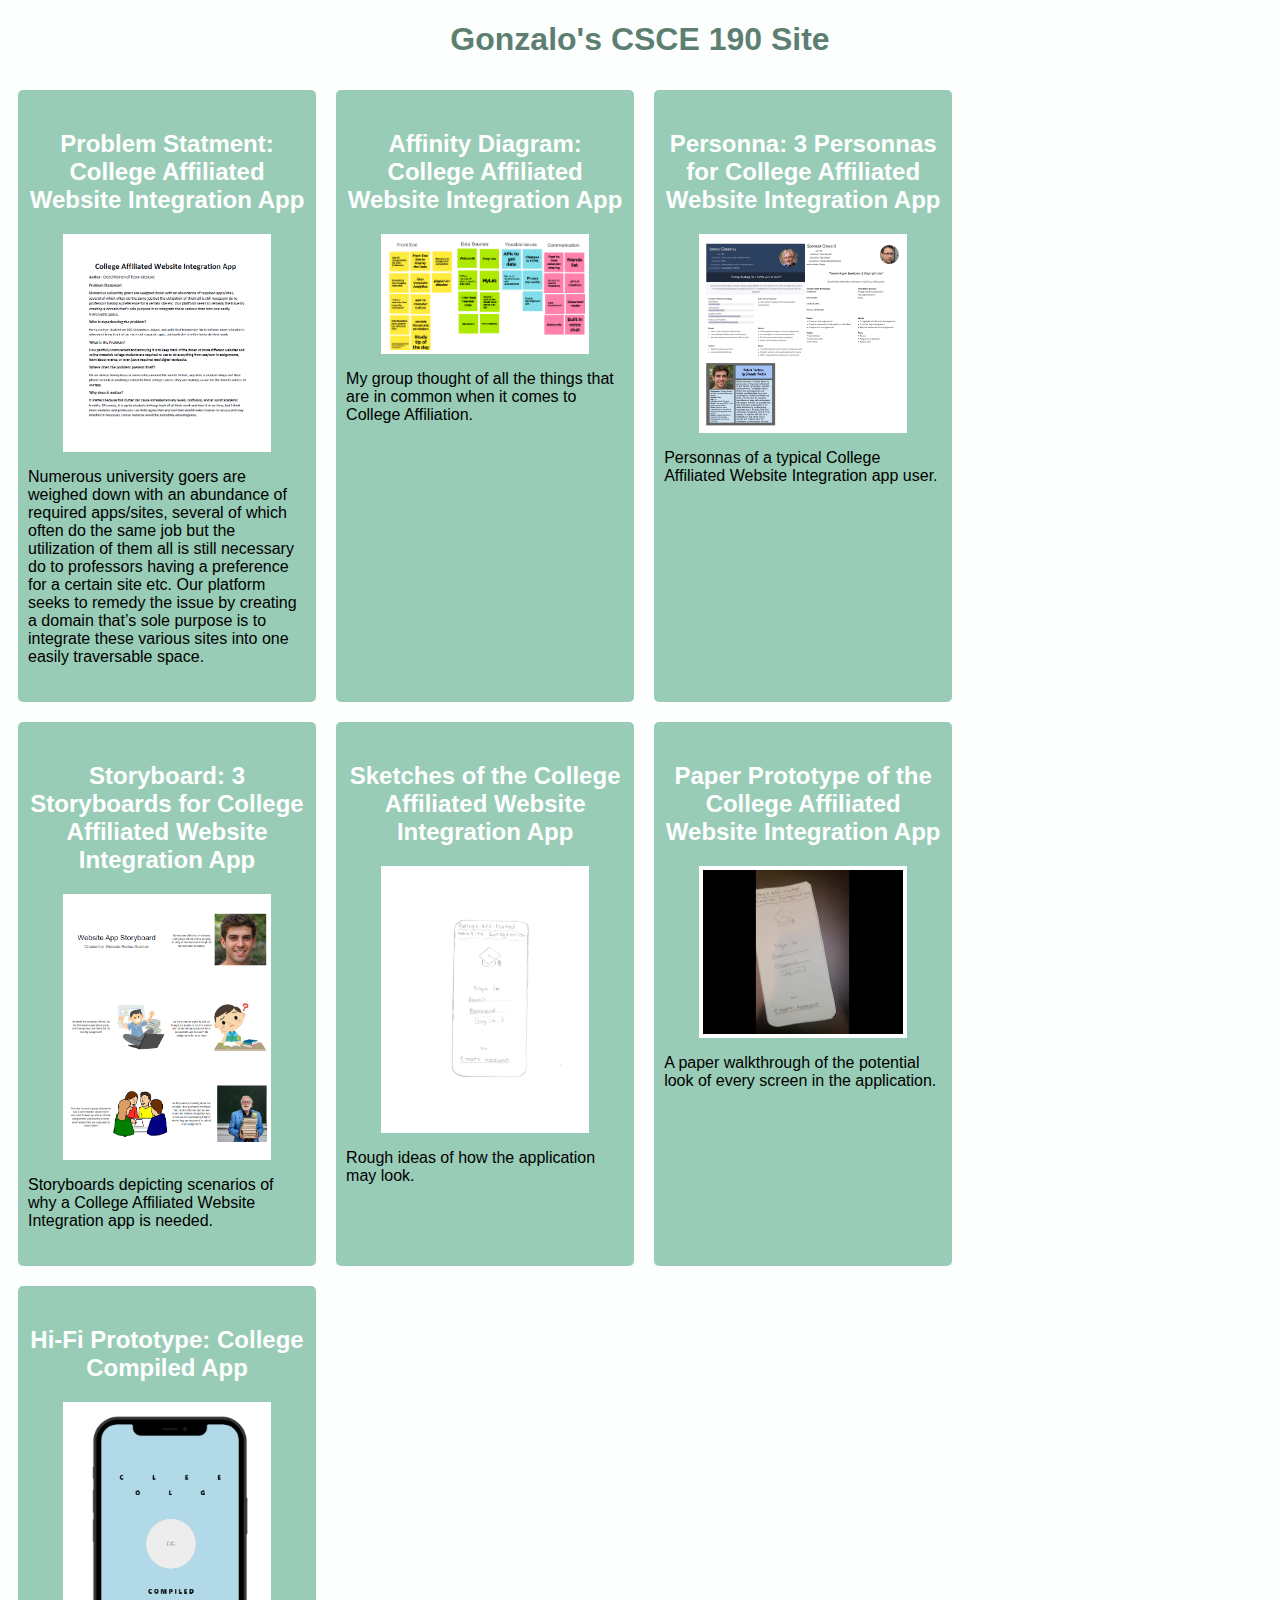
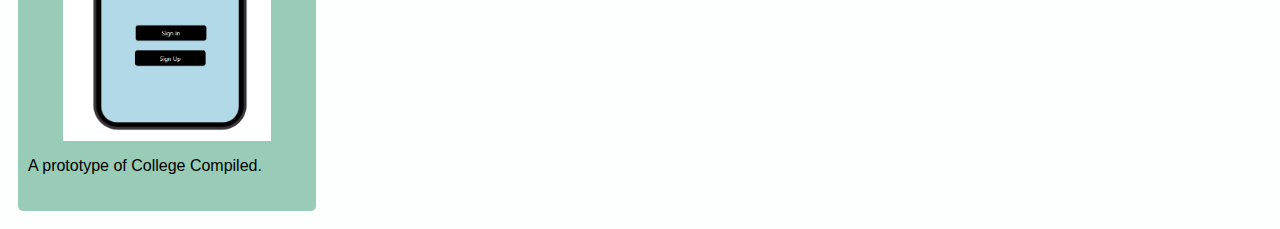
<file: index.html>
<!DOCTYPE html>
<html>
    <head>
        <title>Gonzalo Rodas-Guzman CSCE 190 Site</title>
        <link rel="stylesheet" href="styles.css">
    </head>
    <body>
        <h1>Gonzalo's CSCE 190 Site</h1>

        <div class="assignments">
            <!-- Problem Statement Assignment-->
            <section class="assignment">
                <a href="files/TeamIndesicive_ProblemStatement.pdf"><h2>Problem Statment: College Affiliated Website Integration App</h2></a>
                <a href="files/TeamIndesicive_ProblemStatement.pdf"><img src="images/problem-statement.PNG"></a>
                <p>Numerous university goers are weighed down with an abundance of required apps/sites, several of which often do the same job but the utilization of them all is still necessary do to professors having a preference for a certain site etc. Our platform seeks to remedy the issue by creating a domain that’s sole purpose is to integrate these various sites into one easily traversable space.</p>
            </section>

            <!-- Affinity Diagram Assignment-->
            <section class="assignment">
                <a href="files/affinity_diagram.pdf"><h2>Affinity Diagram: College Affiliated Website Integration App</h2></a>
                <a href="files/affinity_diagram.pdf"><img src="images/affinity_diagram.PNG"></a>
                <p>My group thought of all the things that are in common when it comes to College Affiliation.</p>
            </section>
        
            <!-- Personna Assignment-->
            <section class="assignment">
                <a href="files/personnas.pdf"><h2>Personna: 3 Personnas for College Affiliated Website Integration App</h2></a>
                <a href="files/personnas.pdf"><img src="images/personnas.png"></a>
                <p>Personnas of a typical College Affiliated Website Integration app user.</p>
            </section>

            <!-- Story Board Assignment-->
            <section class="assignment">
                <a href="files/StoryboardTeamAssignment.pdf"><h2>Storyboard: 3 Storyboards for College Affiliated Website Integration App</h2></a>
                <a href="files/StoryboardTeamAssignment.pdf"><img src="images/storyboard.png"></a>
                <p>Storyboards depicting scenarios of why a College Affiliated Website Integration app is needed.</p>
            </section>
            
            <!-- Sketch Assignment-->
            <section class="assignment">
                <a href="files/sketches.pdf"><h2>Sketches of the College Affiliated Website Integration App</h2></a>
                <a href="files/sketches.pdf"><img src="images/sketch.png"></a>
                <p>Rough ideas of how the application may look.</p>
            </section>

            <!-- Prototype Assignment-->
            <section class="assignment">
                <a href="https://www.youtube.com/watch?v=8WwiV3tWFL0"><h2>Paper Prototype of the College Affiliated Website Integration App</h2></a>
                <a href="https://www.youtube.com/watch?v=8WwiV3tWFL0"><img src="images/paper-prototype.png"></a>
                <p>A paper walkthrough of the potential look of every screen in the application.</p>
            </section>

            <!-- Hi-Fi Prototype Assignment-->
            <section class="assignment">
                <a href="files/hi-fi-prototype/preview.html"><h2>Hi-Fi Prototype: College Compiled App</h2></a>
                <a href="files/hi-fi-prototype/preview.html"><img src="images/hi-fi-prototype.png"></a>
                <p>A prototype of College Compiled.</p>
            </section>
        </div>
    </body>
</html>
</file>
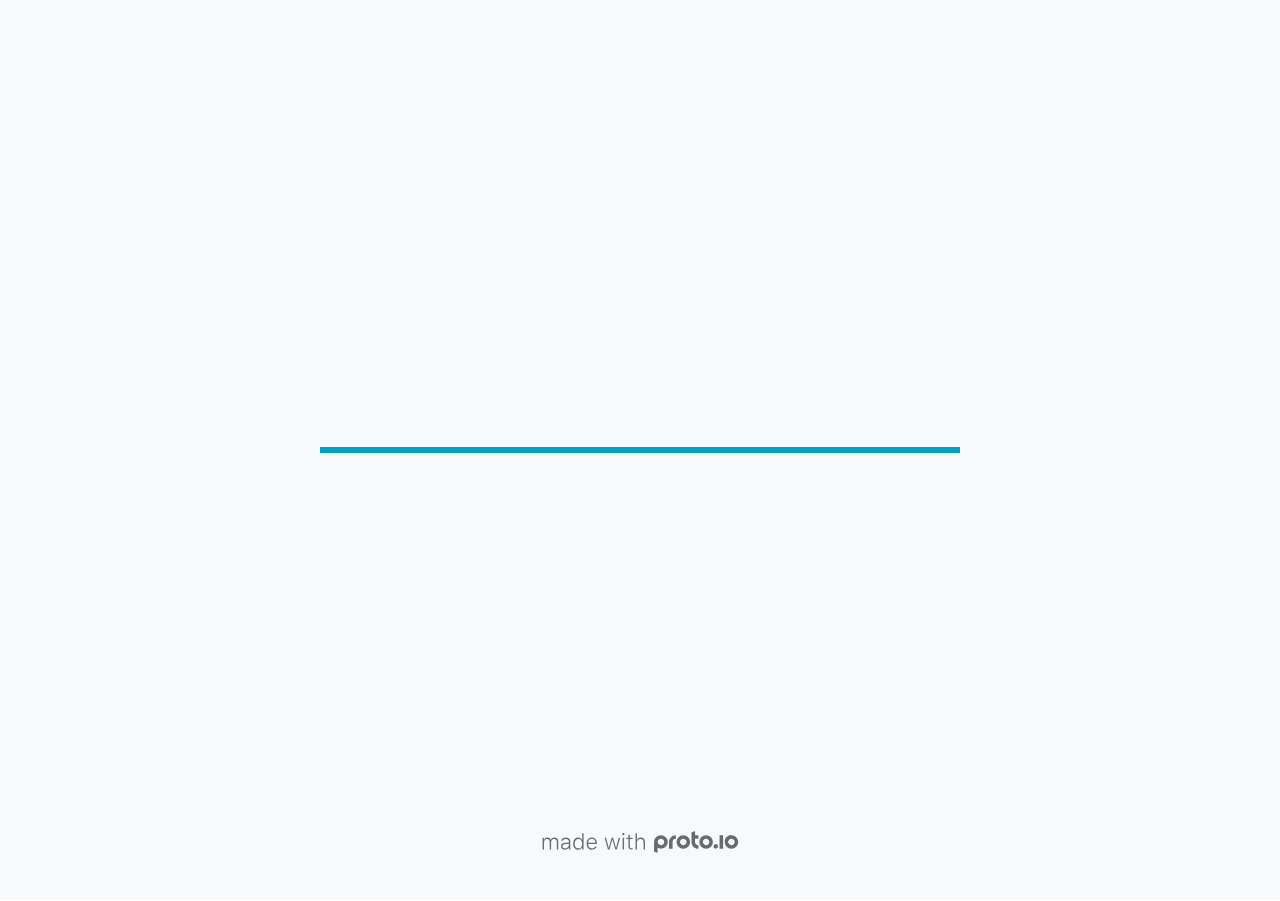
<file: files/hi-fi-prototype/src/index.html>
<!DOCTYPE HTML>
	<head>

		<meta charset="utf-8">

		<title>College Compiled - Proto.io</title>

		
			<meta name="HandheldFriendly" content="True">
			<meta name="MobileOptimized" content="390"> 

			
			
			
			<meta name="viewport" content="minimum-scale=1.00, maximum-scale=1.00, initial-scale=1.00, user-scalable=no, shrink-to-fit=no" />

			
				<meta name="apple-mobile-web-app-capable" content="yes" />
				<meta name="apple-mobile-web-app-status-bar-style" content="black-translucent" />
			

			<meta name="format-detection" content="telephone=no">


			

            
            <link rel="icon" sizes="192x192" href="./src/assets/branding/android-icon-hires.png">
            <link rel="icon" sizes="128x128" href="./src/assets/branding/android-icon.png">

            
            <link href="./src/assets/branding/apple-touch-icon-retina180.png" sizes="180x180" rel="apple-touch-icon">

            
            <link href="./src/assets/branding/apple-touch-icon-retina.png" sizes="114x114" rel="apple-touch-icon">

            
            <link href="./src/assets/branding/apple-touch-icon.png" sizes="57x57" rel="apple-touch-icon">

            
            <link href="./src/assets/branding/startup.png" media="(device-width: 320px)" rel="apple-touch-startup-image">

            
            <link href="./src/assets/branding/startup-retina.png" media="(device-width: 320px) and (device-height: 480px) and (-webkit-device-pixel-ratio: 2)" rel="apple-touch-startup-image">

            
            <link href="./src/assets/branding/startup-568.png" media="(device-width: 320px) and (device-height: 568px) and (-webkit-device-pixel-ratio: 2)" rel="apple-touch-startup-image">

            
            <link href="./src/assets/branding/startup-retina-6.png" media="(device-width: 375px) and (device-height: 667px) and (orientation: portrait) and (-webkit-device-pixel-ratio: 2)" rel="apple-touch-startup-image">

            
            <link href="./src/assets/branding/startup-retina-6plus.png" media="(device-width: 414px) and (device-height: 736px) and (orientation: portrait) and (-webkit-device-pixel-ratio: 3)" rel="apple-touch-startup-image">

            
            <link href="./src/assets/branding/startup-retina-6plus-landscape.png" media="(device-width: 414px) and (device-height: 736px) and (orientation: landscape) and (-webkit-device-pixel-ratio: 3)" rel="apple-touch-startup-image">

            
            <link href="./src/assets/branding/startup-ipad.png" media="(device-width: 768px) and (orientation: portrait)" rel="apple-touch-startup-image">

            
            <link href="./src/assets/branding/startup-ipad-landscape.png" media="(device-width: 768px) and (orientation: landscape)" rel="apple-touch-startup-image">

            
            <link href="./src/assets/branding/startup-ipad-retina.png" media="(device-width: 768px) and (orientation: portrait) and (-webkit-device-pixel-ratio: 2)" rel="apple-touch-startup-image">

            
            <link href="./src/assets/branding/startup-ipad-landscape-retina.png" media="(device-width: 768px) and (orientation: landscape) and (-webkit-device-pixel-ratio: 2)" rel="apple-touch-startup-image">

            
            <link href="./src/assets/branding/startup-ipad-pro.png" media="(device-width: 1024px) and (orientation: portrait) and (-webkit-device-pixel-ratio: 2)" rel="apple-touch-startup-image">

            
            <link href="./src/assets/branding/startup-ipad-pro-landscape.png" media="(device-width: 1024px) and (orientation: landscape) and (-webkit-device-pixel-ratio: 2)" rel="apple-touch-startup-image">

			<meta http-equiv="cleartype" content="on"> 


			 
		    <script type="text/javascript" src="./scripts/plugins/jquery/jquery.js"></script>

			
				<link rel="stylesheet" href="./stylesheets/player-export.css" />
				<script type="text/javascript" src="./scripts/player-export.js"></script>
			

			
			<script type="text/javascript" src="./libraries/common/components.js"></script> 
			<link type="text/css" rel="Stylesheet" href="./libraries/common/components.1.00.css" /> 

			
					<script type="text/javascript" src="./libraries/ios7/components.js"></script> 
					<link type="text/css" rel="Stylesheet" href="./libraries/ios7/components.1.00.css" /> 
				
					<script type="text/javascript" src="./libraries/ios9/components.js"></script> 
					<link type="text/css" rel="Stylesheet" href="./libraries/ios9/components.1.00.css" /> 
				
					<script type="text/javascript" src="./libraries/material/components.js"></script> 
					<link type="text/css" rel="Stylesheet" href="./libraries/material/components.1.00.css" /> 
				
				<script type="text/javascript" src="./data/data.js"></script> 
			

		<style>
			body { width: 390px; height: 844px; }
			.landscape, .landscape .prx-page { min-height: 390px; }
			.portrait, .portrait .prx-page { min-height: 844px; }
		</style>

		<script type="text/javascript">

			prx.ver = '6.7.7.1';
			prx.url.account = 'https://kristoverkleinen.proto.io';
			prx.url.staticassets = 'https://gal.proto.io';
			prx.url.devices = 'https://dteyv52hbg2at.cloudfront.net/devices';
			prx.url.static = 'https://dteyv52hbg2at.cloudfront.net';
			prx.url.siteurl = 'proto.io';
			prx.url.crossmsg = 'https://kristoverkleinen.proto.io';

			prx.nodejsassetsserver = {};
			prx.nodejsassetsserver.host = ".proto.io";
			prx.nodejsassetsserver.subdomainprefix = "https://a3";
			prx.nodejsassetsserver.maxsubdomains = "20";

			prx.device_library = 'ios9';
			prx.devices[prx.device] = {
				name: prx.device
				,defaultOrientation: 'portrait'
				,portrait_applies: 1 //new
				,portrait: [390,844]
				,landscape_applies: 1 //new
				,landscape: [844,390]
				,allow_orientation_change: 1 //new
				,statusbar_skin: 'default' // new
				,statusbarheightportrait: 0
				,statusbarheightlandscape: 0
				,navigationbar_skin: 'default' //new
				,navigationbarheightportrait: 0
				,navigationbarheightlandscape: 0
				,normalportrait: [390,844]
				,normallandscape: [844,390]
				,device_s3bucket: '66bd5b4d-9b18-415d-a8ee-066fc410e14c'
				,dpr: '1.00'
				,deviceType: "iphonex"
                ,showiPhoneXNotch: true
                ,hasCustomSkinNotch: false
				,appleWatchRoundedCorners: false
				,scrollType: "default"
				,initialscale: 1.00
				,targetdensitydpi: "device-dpi"
			}
			// save a copy of the device in the player state
			prx.currentPlayerStatus.projectDevice = prx.toolbox.clone(prx.devices[prx.device]);
			prx.currentPlayerStatus.targetDevice = {"ISANDROIDTABLET":0,"ISIPOD":0,"ISCHROME":0,"ISIOS":1,"ISMSIE":0,"ISMOZILLA":0,"isAndroid-Pad":0,"ISOPERA":0,"ISWEBKIT":0,"SOSVERSION":{"CBUILDVER":"","CMAJORVER":"","CMINORVER":"","CTEXT":"","IMINORVER":0,"IMAJORVER":0,"IBUILDVER":0},"ISIPAD":0,"ISMOBILE":1,"ISSAFARI":0,"ISIPHONE":1,"ISWINDOWS":0,"ISWINDOWSTOUCH":0,"ISDEVICE":1,"ISANDROID":0,"ISCUSTOM":0};
			prx.releaseChannel = 'stable';

			prx.projectsettings.id = '48bc0f96-e302-43c2-af18-a68016c2c027';
			prx.projectsettings.s3b = 'kristoverkleinen-1254851-6e927960-9b02-5c35-a3a21902afe7543b';
			prx.projectsettings.account = 'kristoverkleinen';
			prx.projectsettings.statusbar = '0'; 
			prx.projectsettings.statusbarapplies = '0';
			prx.projectsettings.navigationbar = '0';
			prx.projectsettings.navigationbarapplies = '0';
			prx.projectsettings.initialpageid = -1;
			
			
			prx.projectsettings.flashactions = 1;
			prx.projectsettings.gatrackingcode = '';

			prx.export2html = '1' == true;
			prx.mobPlayer = 0;

			prx.user.country = 'US';

			prx.s3Links = []; 
			var sLinkedAssets = [];
			

			prx.csrf_token = '33B86A8EEC4484D513E47BEE85A1A1BC6FCEE302D9FC99EAC2868D248AA680D2';

            

            
                            prx.assetsAccessToken = "eyJ0eXAiOiJKV1QiLCJhbGciOiJIUzI1NiJ9.eyJkIjp7InVpZCI6Ii0xIiwicHJvamVjdF9pZCI6IjQ4YmMwZjk2LWUzMDItNDNjMi1hZjE4LWE2ODAxNmMyYzAyNyJ9LCJ2IjowLCJleHAiOjE2Mzc4MTIwMDUsImlhdCI6MTYzNzYzMjAwNX0.ZItjqEgatQ-FBa_cT7jlifZoc7sCTaEyjDBR70a6wAs";

			prx.iniPlayer.iniPreLoad();

		</script>
	</head>

	

			<body class="player device-cursor-touch mobile-device-true " " id="mbd" >

				
					<div id='iphoneX-notch-player'>
						<span class="iphoneX-notch-corners"></span>
					</div>
				
				<div id="window-wrapper">
					<div id="dragarea"></div>
					<div id="statusbar"></div>
					<div id="underlay" style=""></div>

					<div class="prx-page" data-role="page" id="p-2" data-id="2"></div>
					
						<div class="prx-page" data-role="page" id="p-1" data-id="1"></div>
					
								<div class="prx-page" data-role="page" id="p-4" data-id="4"></div>
							
								<div class="prx-page" data-role="page" id="p-5" data-id="5"></div>
							
								<div class="prx-page" data-role="page" id="p-6" data-id="6"></div>
							
								<div class="prx-page" data-role="page" id="p-7" data-id="7"></div>
							
								<div class="prx-page" data-role="page" id="p-8" data-id="8"></div>
							
								<div class="prx-page" data-role="page" id="p-9" data-id="9"></div>
							
								<div class="prx-page" data-role="page" id="p-10" data-id="10"></div>
							
								<div class="prx-page" data-role="page" id="p-12" data-id="12"></div>
							
								<div class="prx-page" data-role="page" id="p-13" data-id="13"></div>
							
								<div class="prx-page" data-role="page" id="p-14" data-id="14"></div>
							
								<div class="prx-page" data-role="page" id="p-15" data-id="15"></div>
							
								<div class="prx-page" data-role="page" id="p-17" data-id="17"></div>
							
								<div class="prx-page" data-role="page" id="p-18" data-id="18"></div>
							
								<div class="prx-page" data-role="page" id="p-19" data-id="19"></div>
							
					<div id="navigationbar"></div>
					<div id="overlay"></div>
					<div id="trash"></div>
					<div id="quick-audios"></div>
				</div>

				 
			<div id="loader-wrapper">
				
				<div class="progress">
					<div class="progress-bar"></div>
				</div>
				<div id="poweredby"></div>
			</div>
			


			</body>
		

</html>
</file>
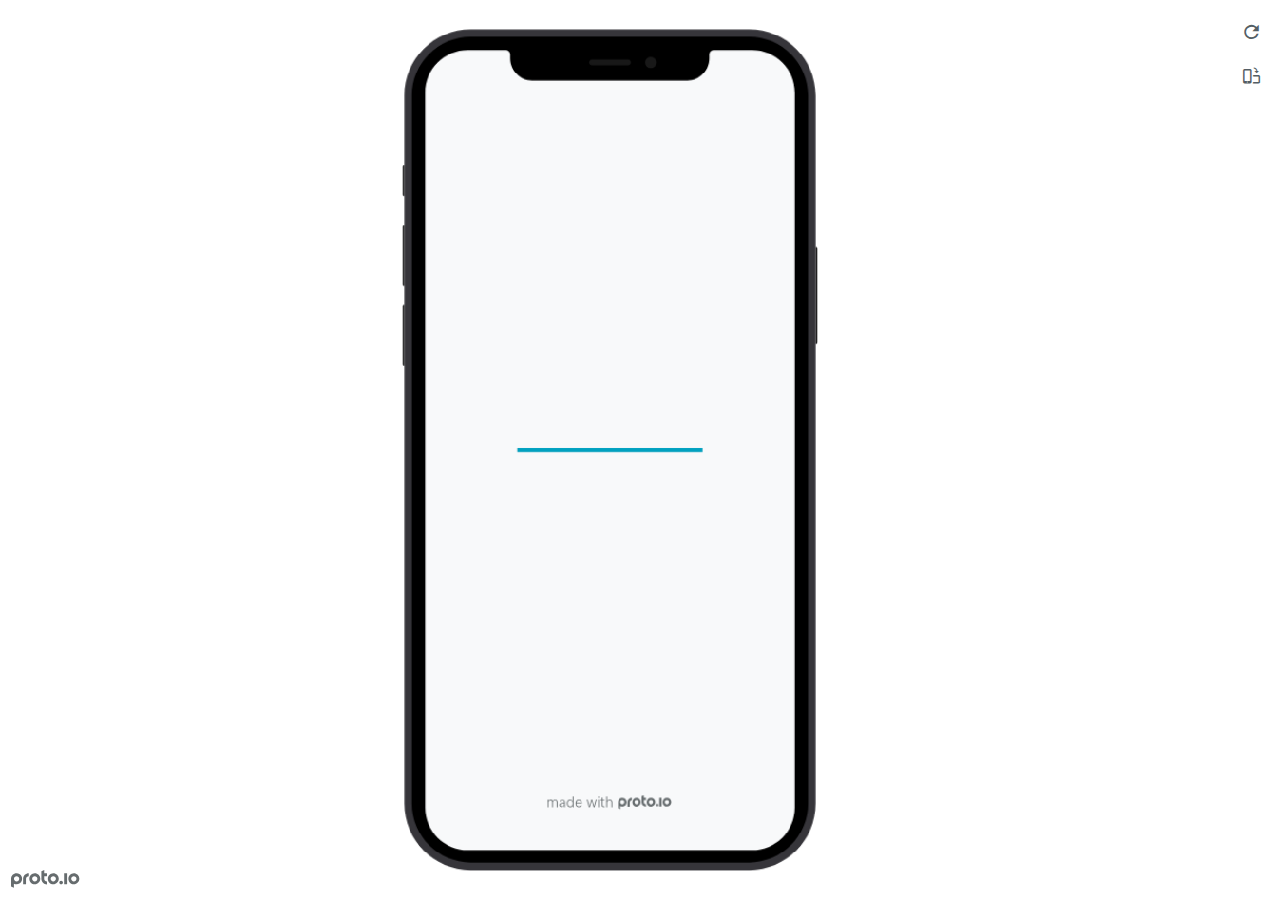
<file: files/hi-fi-prototype/preview.html>
<!DOCTYPE HTML>
    <head>
    <meta charset="utf-8">

    <title>College Compiled - Proto.io player</title>

    

			<link type="text/css" rel="stylesheet" href="./src/stylesheets/preview-export-min.css">
			<script type="text/javascript" src="./src/scripts/preview-export-min.js"></script>

		

    <script type="text/javascript">
        var prx = window.prx || {};
        prx.orientation = 'portrait';
        prx.orientations = {};
        prx.orientations.portrait = 1;
        prx.orientations.landscape = 1;
        prx.project = {};
        prx.project.id = '48bc0f96-e302-43c2-af18-a68016c2c027';
        prx.project.title = 'College Compiled';
        prx.project.version = 0;
        prx.project.livepreview = 0;
        prx.project.account = "kristoverkleinen";
        prx.activePage = {};
        prx.usercountry = "us";
        
            prx.user = false;
        
        prx.skin = 'apple-phone-iphone12_12pro-1';
        prx.ver = '6.7.7.1';
        //prx.flashactions = 1;
		prx.flashactions = 1; //we are not using the DB value anymore

        prx.nodejsassetsserver = {};
        prx.nodejsassetsserver.host = ".proto.io";
        prx.nodejsassetsserver.subdomainprefix = "https://a3";
        prx.nodejsassetsserver.maxsubdomains = "20";
        prx.account = "kristoverkleinen";
        prx.browserShowScreenshots = 'true';
        prx.url.crossmsg = 'https://kristoverkleinen.proto.io';
        prx.playerUrl = 'https://kristoverkleinen.proto.io/player/';
        prx.fullScreenUrl = 'https://kristoverkleinen.proto.io/player/fullscreen/index.cfm?id=48bc0f96-e302-43c2-af18-a68016c2c027';
        prx.spaces = false;
        prx.csrf_token = '46250214617067914666CB7598885BB1E401159B532C1656A2A3B3B17F2FB62E';

        prx.bShowPlayerBetaPrompt = false;

        
    </script>

    

</head>


<body style="background-color:#FFFFFF">

    

    <div class="page-sidebar">
        
        <div class="sidebar-action-buttons">

            
                <span class="header-action-button player-icon-reload embed-icon-reload" id="refresh-preview">
                    <span class="tooltip">Refresh preview</span>
                </span>
                
                    <span  class="header-action-button player-icon-rotate embed-icon-rotate" id="change-orientation">
                        <span class="tooltip">Change orientation</span>
                    </span>
                

            <div class="header-action-button player-icon-enter-fullscreen-mode-icon" id="go-fullscreen">
                <span class="tooltip">Go full screen</span>
            </div>
        </div>

    </div>

    <div id="maincontent" class="portrait">

        <div id="shortcut-pressed-outer">
            <div id="shortcut-pressed"></div>
        </div>
        

			<div class="frame_generic">
				
				<div class="body_generic skin_apple-phone-iphone12_12pro-1 skin-wrapper skin-os-apple skin-device-phone skin-model-iphone12_12pro skin-size-1 skin-color-black skin-orientation-portrait skin-dimensions-390-844">

					<div class="buttons top"></div>
					<div class="detail-top"></div>
					<div class="web-search"></div>
					<div class="buttons left"></div>

					<div class="body_generic_inner">
						
						<iframe id="pio-playerframe" src="./src/index.html" scrolling="NO" style="width: 390px; height: 844px;" webkitAllowFullScreen mozallowfullscreen allowFullScreen allowvr allow="autoplay"></iframe>
						
                                <script type="text/javascript">
                                    // remove parameter from address bar immediately if no changes
                                    let url = new URL(window.location.href);
                                    url.searchParams.delete('hc');
									url.searchParams.delete('ap');
                                    window.history.replaceState({}, document.title, url.toString());
                                </script>
                            
					</div>

					<div class="buttons right"></div>
					<div class="detail-bottom"></div>
				</div>
				
			</div>
		
    </div>

    

    
            <div id="branding"></div>
        
</body>


<script type="text/javascript">
    
</script>
</html>
</file>
<file: styles.css>
body {
    background: #FCFFFE;
    font-family:Arial, Helvetica, sans-serif;
}

.assignments {
    display:flex;
    flex-wrap:wrap;
}

.assignment {
    width: 22%;
    padding:10px;
    margin: 10px;
    padding: 20px 10px;
    background:#98CCB6;
    border-radius: 5px;
}

.assignment img {
    width:200px;
    margin: 10px;
    border: 4px solid #FFF;
    display:block;
    margin:auto;
}

.assignment img:hover {
    border: 4px dashed #F25C69;
}

h1 {
    color: #5D7F71;
    text-align: center;
}

h1:hover {
    color: #F25C69;
}

h2 {
    text-align: center;
}

a {
    text-decoration: none;
    color: #FFF;
}

a:hover {
    color: #F25C69;
}
</file>
<file: files/hi-fi-prototype/src/stylesheets/player-export.css>
/*!
 * 
 *                                                                       
 *                              ::;;;;                                   
 *    ::,,,,::    ::,,  ,,,,::::::11ii::,,::,,,,::      ::::,,::,,,,::   
 *  ,,111111ii,,::1111::111111ii::111111::111111ii,,    ii11,,ii111111,, 
 *  11ii::;;11;;ii11::iiii::;;11;;11ii::ii11::::11ii    ii11;;11;;::ii11 
 *  11;;  ::11ii11;;::11ii  ::11ii11ii,,iiii..  iiii    ii11;;11::  ;;11 
 *  1111;;ii11;;11;;,,ii11::ii11;;ii11;;;;11;;;;11;;;;;;ii11::11ii;;11ii 
 *  11111111;;::11;;  ::ii1111;;  ::ii11::ii1111ii::11ii;;11,,;;1111ii:: 
 *  11;;,,::  ,,::,,      ::,,        ::::  ::::    ,,,,::::    ::,,     
 *  ;;;;                                                                 
 *                                                                       
 *  Build: 11/17/2021, 4:19:06 PM
 */

/*!
 * Waves v0.5.5
 * http://fian.my.id/Waves
 *
 * Copyright 2014 Alfiana E. Sibuea and other contributors
 * Released under the MIT license
 * https://github.com/fians/Waves/blob/master/LICENSE
 */.mask-inner{position:relative;background-size:100% 100%;background-repeat:no-repeat}.mask-inner .mask-inner{transform:none!important}.mask-border .mborder,.mask-filter{height:100%;width:100%}.mask-border .mborder{border:1px solid hsla(0,0%,100%,.8);position:absolute;pointer-events:none}.mask-border .area-border{border:1px solid #00a1c0;left:0;top:0;position:absolute;transform-origin:0 0;box-sizing:border-box}.mask-border .mask-radius{width:100%;height:100%;overflow:hidden;position:absolute}.mask-border .mask-radius .mask-radius-border{position:relative;width:100%;height:100%;border:1px solid hsla(0,0%,100%,.8)}.mask-border.hide-handles .prx-resizable-handle{opacity:0;pointer-events:none!important}.mask-border.hide-handles .area-border{border:1px dashed #b4bcbf}.mask-wrapper{overflow:hidden;height:100%;pointer-events:none}.mask-wrapper.borderPos-inside{box-sizing:border-box}.mask-wrapper.borderPos-outside{width:100%;height:100%}.mask-wrapper.borderPos-outside .mask-inner{box-sizing:content-box}.mask-edit-mode-handles{pointer-events:none}.mask-edit-mode-handles.hide-handles .prx-resizable-handle,.mask-edit-mode-handles.hide-handles .prx-rotate-handle{opacity:0;pointer-events:none!important}.mask-edit-mode-handles.hide-handles .xborder{border-color:#b4bcbf!important}abbr,address,article,aside,audio,b,blockquote,body,caption,cite,code,dd,del,dfn,div,dl,dt,em,fieldset,figure,footer,form,h1,h2,h3,h4,h5,h6,header,hgroup,html,i,iframe,img,ins,kbd,label,legend,li,mark,menu,nav,object,ol,p,pre,q,samp,section,small,span,strong,sub,sup,table,tbody,td,tfoot,th,thead,time,tr,ul,var,video{margin:0;padding:0;border:0;outline:0;font-size:100%;background:transparent}article,aside,details,figcaption,figure,footer,header,hgroup,nav,section{display:block}audio,canvas,video{display:inline-block;*display:inline;*zoom:1}[hidden],audio:not([controls]){display:none}html{font-size:100%;-webkit-text-size-adjust:100%;-ms-text-size-adjust:100%}body{margin:0;font-size:13px}body,button,input,select,textarea{font-family:sans-serif;color:#222}a{color:#00e}a:visited{color:#551a8b}a:hover{color:#06e}a:focus{outline:thin dotted}a:active,a:hover{outline:0}abbr[title]{border-bottom:1px dotted}b,strong{font-weight:700}blockquote{margin:1em 40px}dfn{font-style:italic}hr{display:block;height:1px;border:0;border-top:1px solid #ccc;margin:1em 0;padding:0}ins{background:#ff9;text-decoration:none}ins,mark{color:#000}mark{background:#ff0;font-style:italic;font-weight:700}code,kbd,pre,samp{font-family:monospace,serif;_font-family:courier new,monospace;font-size:1em}pre{white-space:pre;white-space:pre-wrap;word-wrap:break-word}q{quotes:none}q:after,q:before{content:"";content:none}small{font-size:85%}sub,sup{font-size:75%;line-height:0;position:relative;vertical-align:baseline}sup{top:-.5em}sub{bottom:-.25em}ol,ul{margin:1em 0;padding:0 0 0 40px}dd{margin:0 0 0 40px}nav ol,nav ul{list-style:none;list-style-image:none;margin:0;padding:0}img{border:0;-ms-interpolation-mode:bicubic}svg:not(:root){overflow:hidden}figure,form{margin:0}fieldset{margin:0}fieldset,legend{border:0;padding:0}legend{*margin-left:-7px}button,input,select,textarea{font-size:100%;margin:0;vertical-align:baseline;*vertical-align:middle}button,input{line-height:normal;*overflow:visible}table button,table input{*overflow:auto}[role=button],button,input[type=button],input[type=reset],input[type=submit]{-webkit-appearance:button}input[type=checkbox],input[type=radio]{box-sizing:border-box;padding:0}input[type=search]{-webkit-appearance:textfield;-moz-box-sizing:content-box;-webkit-box-sizing:content-box;box-sizing:content-box}input[type=search]::-webkit-search-decoration{-webkit-appearance:none}button::-moz-focus-inner{border:0;padding:0}textarea{overflow:auto;vertical-align:top;resize:vertical}input:invalid,textarea:invalid{background-color:#f0dddd}table{border-collapse:collapse;border-spacing:0}td{vertical-align:top}.nocallout{-webkit-touch-callout:none}textarea[contenteditable]{-webkit-appearance:none}.gifhidden{position:absolute;left:-100%}.ir{display:block;border:0;text-indent:-999em;overflow:hidden;background-color:transparent;background-repeat:no-repeat;text-align:left;direction:ltr}.ir br{display:none}.hidden{display:none!important;visibility:hidden}.visuallyhidden{border:0;clip:rect(0 0 0 0);height:1px;margin:-1px;overflow:hidden;padding:0;position:absolute;width:1px}.visuallyhidden.focusable:active,.visuallyhidden.focusable:focus{clip:auto;height:auto;margin:0;overflow:visible;position:static;width:auto}.invisible{visibility:hidden}.clearfix:after,.clearfix:before{content:"";display:table}.clearfix:after{clear:both}.clearfix{*zoom:1}@media print{*{background:transparent!important;color:#000!important;text-shadow:none!important;filter:none!important;-ms-filter:none!important}a,a:visited{text-decoration:underline}a[href]:after{content:" (" attr(href) ")"}abbr[title]:after{content:" (" attr(title) ")"}.ir a:after,a[href^="#"]:after,a[href^="javascript:"]:after{content:""}blockquote,pre{border:1px solid #999;page-break-inside:avoid}thead{display:table-header-group}img,tr{page-break-inside:avoid}img{max-width:100%!important}@page{margin:.5cm}h2,h3,p{orphans:3;widows:3}h2,h3{page-break-after:avoid}}#eval-iframe{display:none}body{-webkit-appearance:none;-webkit-box-flex:1;-webkit-touch-callout:none;-webkit-tap-highlight-color:rgba(0,0,0,0)}*{-webkit-user-select:none;-khtml-user-select:none;-moz-user-select:-moz-none;-o-user-select:none;user-select:none}input,textarea{-webkit-user-select:text;-khtml-user-select:text;-moz-user-select:text;-o-user-select:text;user-select:text}#dragarea{font-family:Helvetica,Arial,sans-serif;text-align:left}.text{height:95%;overflow:auto}.wrap{overflow:hidden}.pos,.spos{position:absolute}.action-highlight{position:absolute;top:0;left:0;height:100%;width:100%;background:rgba(255,255,0,.5);background:rgba(64,208,255,.3);opacity:0;pointer-events:none;-webkit-transition:opacity .2s ease-in;transition:opacity .2s ease-in;border:2px solid #40c8f4;padding:3px;box-sizing:border-box}.action-highlight-simple-visible,.action-highlight-visible{opacity:1}#appModeNote{background-color:#333;border-top:5px solid #000;bottom:0;color:#f0f0f0;display:none;font-family:helvetica;left:0;padding:10px 0;position:fixed;text-align:center;width:100%}#appModeNote em{display:block;font-size:20px;font-weight:700;line-height:26px}#appModeNote span{display:block;font-size:14px;line-height:20px}.hidden{display:none}.prx-page.loadedFrom{display:block}.prx-page.loadedTo{z-index:999999}.prx-page.loadedTo-1{z-index:10000000}.prx-page.loadedTo-2{z-index:10000001}.prx-page.loadedTo-3{z-index:10000002}.prx-page.loadedTo-4{z-index:10000003}.prx-page.loadedTo-5{z-index:10000004}.prx-page.loadedTo-6{z-index:10000005}.prx-page.loadedTo-7{z-index:10000006}.prx-page.loadedTo-8{z-index:10000007}.prx-page.loadedTo-9{z-index:10000008}.prx-page.loadedTo-10{z-index:10000009}.prx-page.loadedTo-11{z-index:10000010}.prx-page.loadedTo-12{z-index:10000011}.prx-page.loadedTo-13{z-index:10000012}.prx-page.loadedTo-14{z-index:10000013}.prx-page.loadedTo-15{z-index:10000014}.prx-page.loadedTo-16{z-index:10000015}.prx-page.loadedTo-17{z-index:10000016}.prx-page.loadedTo-18{z-index:10000017}.prx-page.loadedTo-19{z-index:10000018}.prx-page.loadedTo-20{z-index:10000019}.prx-page.loadedTo-21{z-index:10000020}.prx-page.loadedTo-22{z-index:10000021}.prx-page.loadedTo-23{z-index:10000022}.prx-page.loadedTo-24{z-index:10000023}.prx-page.loadedTo-25{z-index:10000024}.prx-page.loadedTo-26{z-index:10000025}.prx-page.loadedTo-27{z-index:10000026}.prx-page.loadedTo-28{z-index:10000027}.prx-page.loadedTo-29{z-index:10000028}.prx-page.loadedTo-30{z-index:10000029}#navigationbar,#statusbar{background:transparent 0 0;display:block;width:100%;border:0;top:0;position:fixed;z-index:1}#loader-wrapper{background:#f8f9fa;height:100%;left:0;position:fixed;top:0;width:100%;z-index:99999;font-size:11px}#loader-wrapper .progress{position:absolute;top:50%;left:50%;transform:translate(-50%,-50%);-ms-transform:translate(-50%,-50%);-webkit-transform:translate(-50%,-50%);width:50%;height:4px;background-color:#ddd}#loader-wrapper .progress-bar{position:relative;width:0;height:4px;-webkit-transition:.4s linear;-moz-transition:.4s linear;-o-transition:.4s linear;transition:.4s linear;-webkit-transition-property:width,background-color;-moz-transition-property:width,background-color;-o-transition-property:width,background-color;transition-property:width,background-color}#loader-wrapper .progress-bar:before,.progress-bar:after{content:"";position:absolute;top:0;left:0;right:0}#loader-wrapper .progress-bar:before{bottom:0;background-color:#ddd}#loader-wrapper .progress-bar:after{z-index:2;bottom:0;background:#00a1c0}#loader-wrapper #app-icon{position:absolute;top:50%;left:50%;transform:translate(-50%,-150%);-ms-transform:translate(-50%,-150%);-webkit-transform:translate(-50%,-150%);width:114px;height:114px}#loader-wrapper #poweredby{position:absolute;bottom:5%;left:50%;transform:translate(-50%);-ms-transform:translate(-50%);-webkit-transform:translate(-50%);width:100%;height:16px;background-image:url(/images/player/player-logo.svg);background-repeat:no-repeat;background-position:top;background-size:auto 200%;z-index:99999}body{-moz-transition:opacity .3s linear;-o-transition:opacity .3s linear;-webkit-transition:opacity .3s linear;transition:opacity .3s linear}.reloading{background:#fff!important;opacity:0}@media (min-width:481px) and (max-width:1079px){#loader-wrapper .progress,#loader-wrapper .progress-bar{height:4px}}@media (min-width:1080px){#loader-wrapper #poweredby{height:24px}#loader-wrapper .progress,#loader-wrapper .progress-bar{height:6px}}@media (width:1280px) and (height:768px){#loader-wrapper .progress,#loader-wrapper .progress-bar{height:2px}}.pointer-events-none{pointer-events:none!important}body .prx-page{-webkit-trans1form:translate3d(0,0,0)}.prx-page .type-symbol .box{-w1ebkit-transform:translateZ(0)}html{background:transparent}body{background:#fff;overflow:hidden}body.mobile-device-true *{-webkit-text-size-adjust:100%}body.mobile-device-false *{-webkit-text-size-adjust:initial}#window-wrapper{width:100%;height:100%;overflow:hidden;position:relative}#dragarea{background:transparent;display:none}#overlay,#quick-audios,#trash,#underlay{position:absolute;top:0;left:0}#quick-audios,#trash{display:none}.visible{display:block!important}.iScrollHorizontalScrollbar,.iScrollVerticalScrollbar{z-index:auto!important}.overlay{position:fixed;left:0;right:0;bottom:0;top:0}.ui-mobile-viewport-transitioning,.ui-mobile-viewport-transitioning .prx-page{o1verflow:visible!important}.box[style*="z-index:0;"],.box[style*="z-index: 0;"]{z-index:auto!important}.box[data-mpoverlay="1"]{pos1ition:fixed}#temp-for-external-link{display:none}#dragarea,html{background:transparent!important}.hide{display:none!important}*{outline:none}.ghost-component,.ghost-component *,.ghost-component .box *{pointer-events:none!important}#statusbar{position:fixed!important}.prx-page{position:absolute;display:none}.prx-page.prx-page-active,.prx-page[class*=prx-page-transitioning-]{display:block}.prx-page[class*=prx-page-transitioning-]{overflow:hidden}.prx-page.prx-page-transitioning-overlay-in-source,.prx-page.prx-page-transitioning-overlay-out-target{overflow:visible}.prx-page.prx-page-below{z-index:10}.prx-page.prx-page-above{z-index:20}#overlay{z-index:30}.prx-page.prx-page-transition-flip,.prx-page.prx-page-transition-turn{-webkit-backface-visibility:hidden;-moz-backface-visibility:hidden;backface-visibility:hidden}.prx-page.prx-page-transition-turn{-webkit-transform:translateZ(0);-moz-transform:translateZ(0);-webkit-transform-origin:0 center;-moz-transform-origin:0 center;transform-origin:0 center;transform:translateZ(0)}.prx-page.prx-page-transition-flow:not(.prx-page-transition-flow-overlay),.prx-page.prx-page-transition-overlay-top{box-shadow:0 0 20px rgba(0,0,0,.4)}.prx-page-above.prx-page-transition-notificationInWatchOS{transition:background-color .45s ease-out}.prx-page-above.prx-page-transition-notificationInWatchOS.prx-page-transition-notificationInWatchOS-notification-in{background-color:transparent!important;transition:background-color 0s ease-out}.device-cursor-touch,.device-cursor-touch *{cursor:url(/images/player/touch-cursor-64.png) 32 32,default!important;cursor:-webkit-image-set(url("/images/player/touch-cursor-64.png") 1x,url("/images/player/touch-cursor-64@2x.png") 2x) 32 32,default!important}.device-cursor-web,.device-cursor-web *{cursor:default}.device-cursor-web .delayedtap,.device-cursor-web .delayedtap *,.device-cursor-web .interaction-click,.device-cursor-web .interaction-click *,.device-cursor-web .interaction-tap,.device-cursor-web .interaction-tap *,.device-cursor-web .release,.device-cursor-web .release *,.device-cursor-web .touch,.device-cursor-web .touch *{cursor:pointer;cursor:hand}.device-cursor-web [data-component-type=text]{cursor:default}.device-cursor-web .move,.device-cursor-web .move *{cursor:move}.device-cursor-web input,.device-cursor-web textarea{cursor:text}.do-chrome-fix #window-wrapper{-webkit-perspective:1}.do-chrome-fix .pos{-webkit-backface-visibility:hidden;-webkit-transform:translateZ(0)}.do-chrome-fix *{-w1ebkit-transform:translateZ(0) scale(1) scaleX(1) skew(0deg,0deg) skewX(0deg) skewY(0deg) rotateX(0deg) rotateY(0deg) rotate(0deg)}.do-chrome-fix.dont-do-chrome-fix #window-wrapper{-webkit-perspective:none}.do-chrome-fix.dont-do-chrome-fix .pos{-webkit-backface-visibility:visible;-webkit-transform:none}.prx-page-transitioning:not(.prx-page-transitioning-overlay-in-source):not(.loadedFrom) [data-mpoverlay="1"]{display:none}#fps{position:fixed;z-index:9999;font-size:18px;top:20px;left:20px;background:rgba(0,0,0,.8);border-radius:6px;color:#fff;padding:3px 10px}#fps,.cbutton{pointer-events:none}.cbutton{position:absolute;display:inline-block;padding:0;border:none;background:none;color:#286aab;font-size:1.4em;overflow:visible;-webkit-transition:color .7s;transition:color .7s;-webkit-tap-highlight-color:rgba(0,0,0,0)}.cbutton.cbutton--click,.cbutton:focus{outline:none;color:#3c8ddc}.cbutton:after{position:absolute;width:100%;height:100%;border-radius:50%;content:"";opacity:0;pointer-events:none}.cbutton--effect-jelena:after{border:3px solid hsla(0,0%,82.7%,.7)}.cbutton--effect-jelena.cbutton--click:after{-webkit-animation:anim-effect-jelena .3s ease-out forwards;animation:anim-effect-jelena .3s ease-out forwards}@-webkit-keyframes anim-effect-jelena{0%{opacity:1;-webkit-transform:scale3d(.6,.6,1);transform:scale3d(.6,.6,1)}to{opacity:0;-webkit-transform:scale3d(1.2,1.2,1);transform:scale3d(1.2,1.2,1)}}@keyframes anim-effect-jelena{0%{opacity:1;-webkit-transform:scale3d(.5,.5,1);transform:scale3d(.5,.5,1)}to{opacity:0;-webkit-transform:scale3d(1.2,1.2,1);transform:scale3d(1.2,1.2,1)}}.cbutton--effect-sanja:after{background:hsla(0,0%,75.3%,.3)}.cbutton--effect-sanja.cbutton--click:after{-webkit-animation:anim-effect-sanja 1s ease-out forwards;animation:anim-effect-sanja 1s ease-out forwards}@-webkit-keyframes anim-effect-sanja{0%{opacity:1;-webkit-transform:scale3d(.5,.5,1);transform:scale3d(.5,.5,1)}25%{opacity:1;-webkit-transform:scaleX(1);transform:scaleX(1)}to{opacity:0;-webkit-transform:scaleX(1);transform:scaleX(1)}}@keyframes anim-effect-sanja{0%{opacity:1;-webkit-transform:scale3d(.5,.5,1);transform:scale3d(.5,.5,1)}25%{opacity:1;-webkit-transform:scaleX(1);transform:scaleX(1)}to{opacity:0;-webkit-transform:scaleX(1);transform:scaleX(1)}}#log{position:fixed;z-index:9999;font-size:24px;top:20px;right:20px;pointer-events:none}.watchOSscrollbars .iScrollVerticalScrollbar{position:fixed!important;width:12px!important;background-color:hsla(0,0%,100%,.3)!important;border-radius:8px!important;z-index:99999!important}.watchOSscrollbars .iScrollIndicator{background:#fff!important;border-radius:8px!important;left:2px!important;width:8px!important}.applewatch-rounded-corners{-webkit-clip-path:inset(0 0 0 0 round 63px);clip-path:inset(0 0 0 0 round 63px)}.group-action-prediv{position:absolute}.player .type-symbol.type-symbol-transparent .group-action-prediv{pointer-events:auto}.initialise-hidden-container{display:block!important;visibility:hidden!important}.a-enter-vr{height:0!important}.fullscreen-vr .prx-page{transform:none!important;position:fixed!important}

/*!
 * Waves v0.5.5
 * http://fian.my.id/Waves
 *
 * Copyright 2014 Alfiana E. Sibuea and other contributors
 * Released under the MIT license
 * https://github.com/fians/Waves/blob/master/LICENSE
 */.waves-effect{position:relative;overflow:hidden}.waves-effect.box{position:absolute}.waves-effect .waves-ripple{position:absolute;border-radius:50%;width:100px;height:100px;margin-top:-50px;margin-left:-50px;opacity:0;background-color:rgba(0,0,0,.2);pointer-events:none}.waves-effect.waves-light .waves-ripple{background-color:hsla(0,0%,100%,.4)}.waves-button,.waves-circle{-webkit-mask-image:-webkit-radial-gradient(circle,#fff 100%,#000 0);mask-image:radial-gradient(circle,#fff 100%,#000 0)}.waves-button,.waves-button-input,.waves-button:hover,.waves-button:link,.waves-button:visited{white-space:nowrap;vertical-align:middle;cursor:pointer;border:none;outline:none;color:inherit;background-color:transparent;font-size:14px;text-align:center;text-decoration:none;z-index:1}.waves-button{padding:10px 15px;border-radius:2px}.waves-button-input{margin:0;padding:10px 15px}.waves-input-wrapper{border-radius:2px;vertical-align:bottom}.waves-input-wrapper.waves-button{padding:0}.waves-input-wrapper .waves-button-input{position:relative;top:0;left:0;z-index:1}.waves-block{display:block}a.waves-effect .waves-ripple{z-index:-1}#loader-wrapper #poweredby{background-image:url(../images/player/player-logo.svg)!important}.device-cursor-touch,.device-cursor-touch *{cursor:url(../images/player/touch-cursor-64.png) 32 32,default!important;cursor:-webkit-image-set(url("../images/player/touch-cursor-64.png") 1x,url("../images/player/touch-cursor-64@2x.png") 2x) 32 32,default!important}
</file>
<file: files/hi-fi-prototype/src/libraries/common/components.1.00.css>
.type-shapes .shape-wrapper{width:100%;height:100%;-moz-box-sizing:border-box;-webkit-box-sizing:border-box;box-sizing:border-box;background-clip:content-box}.type-shapes .shapes-text-container{position:absolute;top:0;left:0;right:0;display:table;width:100%;height:100%;text-align:center}.type-shapes .shapes-text-container>span{display:table-cell;vertical-align:middle}.type-shapes svg{overflow:visible}.player .type-symbol{overflow:hidden}.player .type-symbol.symbol-scroll{-webkit-perspective:1000}.player .type-symbol.type-symbol-transparent{pointer-events:none !important}.player .type-symbol.type-symbol-transparent .box{pointer-events:auto}.type-symbol.fullscreen{transform:none !important;width:100vw !important;height:100vh !important}.type-symbol>.type-symbol-hover-message,.type-symbol.ui-draggable-dragging:hover>.type-symbol-hover-message,.type-symbol.prx-resizable-resizing:hover>.type-symbol-hover-message{display:none;position:absolute;color:#fff;font-family:Helvetica, Arial, sans-serif !important;background:rgba(0,0,0,0.7);top:50%;left:50%;text-align:center;position:absolute;pointer-events:none;width:70px;height:30px;line-height:15px;font-size:10px !important;border-radius:3px;margin:-20px 0 0 -40px;padding:5px}.type-symbol:hover>.type-symbol-hover-message{display:block}.type-vrsymbol.fullscreen{transform:none !important;width:100vw !important;height:100vh !important}.type-vrsymbol.fullscreen canvas{width:100vw !important;height:100vh !important}.type-vrsymbol>.type-vrsymbol-hover-message,.type-vrsymbol.ui-draggable-dragging:hover>.type-vrsymbol-hover-message,.type-vrsymbol.prx-resizable-resizing:hover>.type-vrsymbol-hover-message{display:none;position:absolute;color:#fff;font-family:Helvetica, Arial, sans-serif !important;background:rgba(0,0,0,0.7);top:50%;left:50%;text-align:center;position:absolute;pointer-events:none;width:70px;height:30px;line-height:15px;font-size:10px !important;border-radius:3px;margin:-20px 0 0 -40px;padding:5px}.type-vrsymbol:hover>.type-vrsymbol-hover-message{display:block}.type-text.v2-text .text-contents{o1verflow:hidden;width:100%;height:100%}.type-text.v2-text.box [data-editableProperty]{word-wrap:break-word !important}.type-text .autoresize{white-space:nowrap}.player .type-text .autoResize-true{white-space:nowrap}.type-richtext p{margin:0;line-height:normal}.type-rectangle .inner-rec{position:absolute;width:100%;height:100%;-moz-box-sizing:border-box;-webkit-box-sizing:border-box;box-sizing:border-box;background-clip:content-box}.type-rectangle .shapes-image-background{top:0;left:0;width:100%;height:100%;position:absolute;background-position:center;background-repeat:no-repeat}.type-rectangle[data-shape-type="oval"] .shapes-image-background{border-radius:50%}.type-rectangle .shapes-text-container{display:table;width:100%;height:100%;text-align:center}.type-rectangle .shapes-text-container>span{display:table-cell;vertical-align:middle}.type-horizontalline .inner{width:100%;height:0}.type-verticalline .inner{width:0;height:100%}.type-actionarea .inner-rec{width:100%;height:100%}.type-actionarea .inner-rec div{width:100%;height:100%;background:#40C8F4;opacity:0.4;-moz-box-sizing:border-box;-webkit-box-sizing:border-box;box-sizing:border-box}.type-actionarea .inner-rec div:before{content:" ";display:block;position:absolute;top:50%;left:50%;width:24px;height:24px;margin:-12px 0 0 -12px}.player .type-actionarea .inner-rec div{background:transparent}.player .type-actionarea .inner-rec div:before{background-image:none}.type-image,.type-image .type-image-wrapper{background:0 0 repeat;background-size:100% 100%;width:100%;height:100%;background-clip:content-box}.type-image .type-image-wrapper.type-image-svg{background:center center no-repeat;background-size:contain}.type-image .type-image-wrapper img{display:none}.player .type-image .type-image-wrapper.gif img{display:block !important;width:1px;height:1px;opacity:0.1}.type-image.type-image-repeater,.type-image.type-image-repeater .type-image-wrapper{background-size:auto}.type-image .image-inner{width:100%;height:100%}.type-image .image-inner.borderPos-inside .type-image-wrapper{box-sizing:border-box;background-origin:border-box}.type-image .image-inner.borderPos-outside{display:-webkit-box;display:-moz-box;display:-ms-flexbox;display:-webkit-flex;display:flex;-moz-flex-flow:row;-ms-flex-flow:row;-webkit-flex-flow:row;flex-flow:row;-moz-box-orient:horizontal;-ms-box-orient:horizontal;-webkit-box-orient:horizontal;box-orient:horizontal;-ms-align-items:center;-webkit-align-items:center;align-items:center;-ms-box-align:center;-webkit-box-align:center;box-align:center;-ms-flex-align:center;-webkit-flex-align:center;flex-align:center;-ms-justify-content:center;-webkit-justify-content:center;justify-content:center;-ms-box-pack:center;-webkit-box-pack:center;box-pack:center;-ms-flex-pack:center;-webkit-flex-pack:center;flex-pack:center}.type-image .image-inner.borderPos-outside .type-image-wrapper{-ms-flex-shrink:0;-webkit-flex-shrink:0;flex-shrink:0;box-sizing:content-box}.type-image>.type-image-hover-message,.type-image.ui-draggable-dragging:hover>.type-image-hover-message,.type-image.prx-resizable-resizing:hover>.type-image-hover-message{display:none;position:absolute;color:#fff;font-family:Helvetica, Arial, sans-serif !important;background:rgba(0,0,0,0.7);top:50%;left:50%;text-align:center;position:absolute;pointer-events:none;width:70px;height:30px;line-height:15px;font-size:10px !important;border-radius:3px;margin:-20px 0 0 -40px;padding:5px}.type-image:hover>.type-image-hover-message{display:block}.type-placeholder .bg{position:absolute;width:100%;height:100%;-moz-box-sizing:border-box;-webkit-box-sizing:border-box;box-sizing:border-box}.type-placeholder .diagonal{border:0px solid transparent;position:absolute;-moz-box-sizing:border-box;-webkit-box-sizing:border-box;box-sizing:border-box}.type-placeholder .diagonal1{-moz-transform-origin:0 0;-webkit-transform-origin:0 0;-o-transform-origin:0 0;transform-origin:0 0}.type-placeholder .diagonal2{-moz-transform-origin:right top;-webkit-transform-origin:right top;-o-transform-origin:right top;transform-origin:right top}.type-placeholder .contents{width:100%;height:100%;display:-webkit-box;display:-moz-box;display:-ms-flexbox;display:-webkit-flex;display:flex;-ms-justify-content:center;-webkit-justify-content:center;justify-content:center;-ms-box-pack:center;-webkit-box-pack:center;box-pack:center;-ms-flex-pack:center;-webkit-flex-pack:center;flex-pack:center;-ms-align-items:center;-webkit-align-items:center;align-items:center;-ms-box-align:center;-webkit-box-align:center;box-align:center;-ms-flex-align:center;-webkit-flex-align:center;flex-align:center}.type-placeholder .contents>span{display:inline-block}.type-placeholder .contents span[data-editableproperty]:empty{padding:0}.type-webview .webview-scroll-wrapper{width:100%;height:100%;-webkit-overflow-scrolling:touch;overflow:auto}.type-webview iframe{width:100%;height:100%;border:none}.type-html iframe{width:100%;height:100%;overflow:hidden;border:none}.type-animationtarget{position:relative}.type-animationtarget.type-animatiotarget-fixed-positioning{position:absolute}.type-animationtarget .animationtarget-circle{-moz-box-sizing:border-box;-webkit-box-sizing:border-box;box-sizing:border-box;width:0;height:0;position:absolute;top:0;left:0;border-radius:50%;display:none}.type-animationtarget .animationtarget-vertical{position:absolute;top:0}.type-animationtarget .animationtarget-horizontal{position:absolute;top:0%;left:0}.player .type-animationtarget{opacity:0 !important;pointer-events:none !important}.type-bannerad .bannerad-outer{display:table;height:100%;width:100%}.type-bannerad .bannerad-inner{display:table-cell;position:relative;text-align:center;vertical-align:middle;width:100%;background-size:100% 100%}.type-tooltip .tooltip-content-wrapper{width:100%;height:100%;position:relative}.type-tooltip .tooltip-content-wrapper .tooltip-outer{position:absolute;overflow:hidden}.type-tooltip .tooltip-content-wrapper .tooltip{position:absolute;-moz-transform:rotate(45deg);-webkit-transform:rotate(45deg);transform:rotate(45deg);filter:progid:DXImageTransform.Microsoft.Matrix(sizingMethod='auto expand', M11=0.7071067811865476, M12=-0.7071067811865475, M21=0.7071067811865475, M22=0.7071067811865476);-ms-filter:"progid:DXImageTransform.Microsoft.Matrix(SizingMethod='auto expand', M11=0.7071067811865476, M12=-0.7071067811865475, M21=0.7071067811865475, M22=0.7071067811865476)";-moz-box-sizing:border-box;-webkit-box-sizing:border-box;box-sizing:border-box}.type-tooltip .tooltip-content-wrapper .tooltip-content-outer{position:absolute;width:100%;height:100%;-moz-box-sizing:border-box;-webkit-box-sizing:border-box;box-sizing:border-box}.type-tooltip .tooltip-content-wrapper .tooltip-content{width:100%;height:100%;overflow:hidden;padding:10px;-moz-box-sizing:border-box;-webkit-box-sizing:border-box;box-sizing:border-box}.type-tooltip.verticalAlignCenter .tooltip-content{display:-webkit-box;display:-moz-box;display:-ms-flexbox;display:-webkit-flex;display:flex;-ms-box-align:center;-webkit-box-align:center;box-align:center;-ms-flex-align:center;-webkit-flex-align:center;flex-align:center;-ms-align-items:center;-webkit-align-items:center;align-items:center}.type-tooltip.verticalAlignCenter .tooltip-content .tooltip-text{width:100%}.type-vectoranimation .type-vectoranimation-wrapper{width:100%;height:100%}.type-vectoranimation .bodymovin,.type-vectoranimation .bodymovin-player{width:100%;height:100%}.type-vectoranimation .vector-inner{width:100%;height:100%}.type-vectoranimation .vector-inner.borderPos-inside .type-vectoranimation-wrapper{box-sizing:border-box;background-origin:border-box;overflow:hidden}.type-vectoranimation .vector-inner.borderPos-outside{display:-webkit-box;display:-moz-box;display:-ms-flexbox;display:-webkit-flex;display:flex;-moz-flex-flow:row;-ms-flex-flow:row;-webkit-flex-flow:row;flex-flow:row;-moz-box-orient:horizontal;-ms-box-orient:horizontal;-webkit-box-orient:horizontal;box-orient:horizontal;-ms-align-items:center;-webkit-align-items:center;align-items:center;-ms-box-align:center;-webkit-box-align:center;box-align:center;-ms-flex-align:center;-webkit-flex-align:center;flex-align:center;-ms-justify-content:center;-webkit-justify-content:center;justify-content:center;-ms-box-pack:center;-webkit-box-pack:center;box-pack:center;-ms-flex-pack:center;-webkit-flex-pack:center;flex-pack:center}.type-vectoranimation .vector-inner.borderPos-outside .type-vectoranimation-wrapper{-ms-flex-shrink:0;-webkit-flex-shrink:0;flex-shrink:0;box-sizing:content-box}.type-vectoranimation>.type-vectoranimation-hover-message,.type-vectoranimation.ui-draggable-dragging:hover>.type-vectoranimation-hover-message,.type-vectoranimation.prx-resizable-resizing:hover>.type-vectoranimation-hover-message{display:none;position:absolute;color:#fff;font-family:Helvetica, Arial, sans-serif !important;background:rgba(0,0,0,0.7);top:50%;left:50%;text-align:center;position:absolute;pointer-events:none;width:70px;height:45px;line-height:15px;font-size:10px !important;border-radius:3px;margin:-27px 0 0 -40px;padding:5px}.type-vectoranimation:hover>.type-vectoranimation-hover-message{display:block}.type-basic-tabbar ul{margin:0;padding:0;list-style:none;height:100%}.type-basic-tabbar ul li{margin:0;padding:0;float:left;text-align:center;height:100%;position:relative}.type-basic-tabbar ul li:first-child{border-left:0 none !important}.type-basic-tabbar ul li input{display:none}.type-basic-tabbar ul li label{width:100%;height:100%;display:block}.type-basic-tabbar ul li label .icon-wrapper{width:100%;height:100%;display:block}.type-basic-tabbar ul li label .icon{height:100%;background-position:center center;background-repeat:no-repeat;background-size:auto 60%;-webkit-mask-size:auto 60%;mask-size:auto 60%;-webkit-mask-repeat:no-repeat;mask-repeat:no-repeat;-webkit-mask-position:center center;mask-position:center center}.type-basic-tabbar.type-basic-tabbar-icon-top ul li label .icon{height:75%}.type-basic-tabbar.type-basic-tabbar-icon-top ul li label .caption{display:inline-block;width:100%;height:25%;float:left}.type-generic-onoffswitch input[type=checkbox]{display:none}.type-generic-onoffswitch label{display:block;overflow:hidden}.type-generic-onoffswitch .onoffswitch-inner{width:200%;margin-left:-100%;-moz-transition:margin 0.3s ease-in 0s;-webkit-transition:margin 0.3s ease-in 0s;-ms-transition:margin 0.3s ease-in 0s;-o-transition:margin 0.3s ease-in 0s;transition:margin 0.3s ease-in 0s}.type-generic-onoffswitch input:checked+label .onoffswitch-inner{margin-left:0}.type-generic-onoffswitch .onoffswitch-inner div{float:left;width:50%;color:white;font-family:Trebuchet, Arial, sans-serif;font-weight:bold;-moz-box-sizing:border-box;-webkit-box-sizing:border-box;-ms-box-sizing:border-box;-o-box-sizing:border-box;box-sizing:border-box}.type-generic-onoffswitch .onoffswitch-inner .active{background-color:#2FCCFF;color:#FFFFFF}.type-generic-onoffswitch .onoffswitch-inner .inactive{background-color:#EEEEEE;color:#999999;text-align:right}.type-generic-onoffswitch .onoffswitch-switch{background:#FFFFFF;position:absolute;top:0;bottom:0;-moz-transition:right 0.3s ease-in 0s;-webkit-transition:right 0.3s ease-in 0s;-ms-transition:right 0.3s ease-in 0s;-o-transition:right 0.3s ease-in 0s;transition:right 0.3s ease-in 0s}.type-generic-onoffswitch input:checked+label .onoffswitch-switch{right:0px !important}.type-datetime #background{box-sizing:border-box;margin:0;padding:0;height:100%;overflow:hidden;display:-webkit-box;display:-moz-box;display:-ms-flexbox;display:-webkit-flex;display:flex;-ms-justify-content:center;-webkit-justify-content:center;justify-content:center;-ms-box-pack:center;-webkit-box-pack:center;box-pack:center;-ms-flex-pack:center;-webkit-flex-pack:center;flex-pack:center;-ms-align-items:center;-webkit-align-items:center;align-items:center;-ms-box-align:center;-webkit-box-align:center;box-align:center;-ms-flex-align:center;-webkit-flex-align:center;flex-align:center}.type-datetime #datetime{width:100%}.type-basic-button .basic-button-inner{height:100%;width:100%;-moz-box-sizing:border-box;box-sizing:border-box;display:-webkit-box;display:-moz-box;display:-ms-flexbox;display:-webkit-flex;display:flex;-ms-box-pack:center;-webkit-box-pack:center;box-pack:center;-ms-flex-pack:center;-webkit-flex-pack:center;flex-pack:center;-ms-align-items:center;-webkit-align-items:center;align-items:center;-ms-box-align:center;-webkit-box-align:center;box-align:center;-ms-flex-align:center;-webkit-flex-align:center;flex-align:center;-moz-flex-flow:row;-ms-flex-flow:row;-webkit-flex-flow:row;flex-flow:row;-moz-box-orient:horizontal;-ms-box-orient:horizontal;-webkit-box-orient:horizontal;box-orient:horizontal;-ms-align-items:center;-webkit-align-items:center;align-items:center;-ms-box-align:center;-webkit-box-align:center;box-align:center;-ms-flex-align:center;-webkit-flex-align:center;flex-align:center}.type-basic-button .basic-button-icon{height:50%}.type-basic-button .basic-button-icon img{height:50%;vertical-align:middle}.type-basic-slider .slider-bar{position:absolute;top:50%;width:100%}.type-basic-slider .slider-bar-filled{height:100%}.type-basic-slider .slider-button{display:block;position:absolute;top:0;bottom:0}#iphoneX-notch-player{display:none}#iphoneX-notch,#iphoneX-notch-player{background:#000000;position:absolute;z-index:9999999;pointer-events:none}#iphoneX-notch:before,#iphoneX-notch:after,#iphoneX-notch-player:before,#iphoneX-notch-player:after{content:'';display:block;background-color:#191919;position:absolute}#iphoneX-notch:after,#iphoneX-notch-player:after{border-radius:50%}#iphoneX-notch.portrait,#iphoneX-notch.portrait-p,#iphoneX-notch-player.portrait,#iphoneX-notch-player.portrait-p{left:50%;transform:translateX(-50%)}#iphoneX-notch.portrait:before,#iphoneX-notch.portrait-p:before,#iphoneX-notch-player.portrait:before,#iphoneX-notch-player.portrait-p:before{left:50%;transform:translateX(-50%)}#iphoneX-notch.portrait-p,#iphoneX-notch-player.portrait-p{display:block !important}#iphoneX-notch.landscape,#iphoneX-notch.landscape-p,#iphoneX-notch-player.landscape,#iphoneX-notch-player.landscape-p{top:50%;left:0;transform:translateY(-50%)}#iphoneX-notch.landscape:before,#iphoneX-notch.landscape-p:before,#iphoneX-notch-player.landscape:before,#iphoneX-notch-player.landscape-p:before{top:50%;transform:translateY(-50%)}#iphoneX-notch.landscape .iphoneX-notch-corners:before,#iphoneX-notch.landscape .iphoneX-notch-corners:after,#iphoneX-notch.landscape-p .iphoneX-notch-corners:before,#iphoneX-notch.landscape-p .iphoneX-notch-corners:after,#iphoneX-notch-player.landscape .iphoneX-notch-corners:before,#iphoneX-notch-player.landscape .iphoneX-notch-corners:after,#iphoneX-notch-player.landscape-p .iphoneX-notch-corners:before,#iphoneX-notch-player.landscape-p .iphoneX-notch-corners:after{left:auto;top:auto;right:auto}#iphoneX-notch.landscape-p-minus90,#iphoneX-notch-player.landscape-p-minus90{display:block !important;top:50%;right:0 !important;transform:translateY(-50%) rotate(180deg) !important}#iphoneX-notch.landscape-p-minus90:before,#iphoneX-notch-player.landscape-p-minus90:before{top:50%;transform:translateY(-50%)}#iphoneX-notch.landscape-p-minus90 .iphoneX-notch-corners:before,#iphoneX-notch.landscape-p-minus90 .iphoneX-notch-corners:after,#iphoneX-notch-player.landscape-p-minus90 .iphoneX-notch-corners:before,#iphoneX-notch-player.landscape-p-minus90 .iphoneX-notch-corners:after{left:auto;top:auto;right:auto}#iphoneX-notch.landscape-p,#iphoneX-notch-player.landscape-p{display:block !important}#iphoneX-notch .iphoneX-notch-corners,#iphoneX-notch-player .iphoneX-notch-corners{width:100%;height:100%;display:block}#iphoneX-notch .iphoneX-notch-corners:before,#iphoneX-notch .iphoneX-notch-corners:after,#iphoneX-notch-player .iphoneX-notch-corners:before,#iphoneX-notch-player .iphoneX-notch-corners:after{content:" ";display:block;position:absolute;top:0;background-position:0 0;background-repeat:no-repeat}#dragarea,.timeline-dragarea{font-size:16px}.type-richtext{font-size:12px !important}.type-richtext .fr-element{font-size:12px !important;f1ont-family:'Arial,sans-serif'}.type-basic-button.generic .basic-button-inner{padding:0px 10px}.type-basic-button.generic .basic-button-icon,.type-basic-button.generic .basic-button-text{margin:0px 6px}.type-placeholder .bg{border:5px solid #999}.type-placeholder .diagonal1{left:2px}.type-placeholder .diagonal2{right:2px}.type-placeholder .contents>span{margin:0 1px}.type-placeholder .contents span[data-editableproperty]{padding:5px}.type-placeholder .contents span[data-editableproperty] textarea{margin-left:-5px}.type-animationtarget .animationtarget-circle{border:2px solid #09c}.type-animationtarget .animationtarget-vertical{border-left:2px solid #09c;height:24px;margin-top:-4px}.type-animationtarget .animationtarget-horizontal{border-top:2px solid #09c;width:24px;margin-left:-4px}.type-tooltip .tooltip-content-wrapper .tooltip{width:40px;height:40px}.type-tooltip .tooltip-content-wrapper .tooltip-content{padding:10px}.type-basic-tabbar.type-basic-tabbar-icon-top ul li label .caption{margin-top:-5px}.type-generic-onoffswitch label{border:2px solid #999;border-radius:20px}.type-generic-onoffswitch .onoffswitch-inner div{padding:0px 10px;line-height:30px}.type-generic-onoffswitch .onoffswitch-switch{width:32px;border:2px solid #999;border-radius:20px;right:56px;margin:-1px}#iphoneX-notch:before,#iphoneX-notch-player:before{border-radius:6px}#iphoneX-notch:after,#iphoneX-notch-player:after{width:11px;height:11px}#iphoneX-notch.portrait,#iphoneX-notch.portrait-p,#iphoneX-notch-player.portrait,#iphoneX-notch-player.portrait-p{width:210px;height:30px;border-radius:0 0 22px 22px}#iphoneX-notch.portrait:before,#iphoneX-notch.portrait-p:before,#iphoneX-notch-player.portrait:before,#iphoneX-notch-player.portrait-p:before{width:50px;height:6px;top:6px}#iphoneX-notch.portrait:after,#iphoneX-notch.portrait-p:after,#iphoneX-notch-player.portrait:after,#iphoneX-notch-player.portrait-p:after{top:4px;right:54px}#iphoneX-notch.landscape,#iphoneX-notch.landscape-p,#iphoneX-notch.landscape-p-minus90,#iphoneX-notch-player.landscape,#iphoneX-notch-player.landscape-p,#iphoneX-notch-player.landscape-p-minus90{width:30px;height:210px;border-radius:0 22px 22px 0}#iphoneX-notch.landscape:before,#iphoneX-notch.landscape-p:before,#iphoneX-notch.landscape-p-minus90:before,#iphoneX-notch-player.landscape:before,#iphoneX-notch-player.landscape-p:before,#iphoneX-notch-player.landscape-p-minus90:before{width:6px;height:50px;left:6px}#iphoneX-notch.landscape:after,#iphoneX-notch.landscape-p:after,#iphoneX-notch.landscape-p-minus90:after,#iphoneX-notch-player.landscape:after,#iphoneX-notch-player.landscape-p:after,#iphoneX-notch-player.landscape-p-minus90:after{left:4px;top:54px}#iphoneX-notch .iphoneX-notch-corners,#iphoneX-notch-player .iphoneX-notch-corners{width:100%;height:100%}#iphoneX-notch .iphoneX-notch-corners:before,#iphoneX-notch .iphoneX-notch-corners:after,#iphoneX-notch-player .iphoneX-notch-corners:before,#iphoneX-notch-player .iphoneX-notch-corners:after{width:6px;height:6px}#iphoneX-notch .iphoneX-notch-corners:before,#iphoneX-notch-player .iphoneX-notch-corners:before{left:-6px;background-image:radial-gradient(circle at 0 100%, transparent 6px, #000 7px)}#iphoneX-notch .iphoneX-notch-corners:after,#iphoneX-notch-player .iphoneX-notch-corners:after{right:-6px;background-image:radial-gradient(circle at 100% 100%, transparent 6px, #000 7px)}#iphoneX-notch.landscape .iphoneX-notch-corners:before,#iphoneX-notch.landscape-p .iphoneX-notch-corners:before,#iphoneX-notch-player.landscape .iphoneX-notch-corners:before,#iphoneX-notch-player.landscape-p .iphoneX-notch-corners:before{top:-6px;background-image:radial-gradient(circle at 100% 0, transparent 6px, #000 7px)}#iphoneX-notch.landscape .iphoneX-notch-corners:after,#iphoneX-notch.landscape-p .iphoneX-notch-corners:after,#iphoneX-notch-player.landscape .iphoneX-notch-corners:after,#iphoneX-notch-player.landscape-p .iphoneX-notch-corners:after{bottom:-6px;background-image:radial-gradient(circle at 100% 100%, transparent 6px, #000 7px)}a-scene.round-corners-device .a-enter-vr{margin-right:10px}.type-basic-segmentedcontrol .icon{margin:5px}
</file>
<file: files/hi-fi-prototype/src/libraries/ios7/components.1.00.css>
.type-ios7-navbar .ios7-navbar-inner{width:100%;height:100%;-moz-box-sizing:border-box;box-sizing:border-box;background-clip:padding-box}.type-ios7-navbar .ios7-navbar-title{display:-webkit-box;display:-moz-box;display:-ms-flexbox;display:-webkit-flex;display:flex;-ms-justify-content:center;-webkit-justify-content:center;justify-content:center;-ms-box-pack:center;-webkit-box-pack:center;box-pack:center;-ms-flex-pack:center;-webkit-flex-pack:center;flex-pack:center;-ms-align-items:center;-webkit-align-items:center;align-items:center;-ms-box-align:center;-webkit-box-align:center;box-align:center;-ms-flex-align:center;-webkit-flex-align:center;flex-align:center;text-align:center;height:100%}.type-ios7-navbar .ios7-navbar-button{display:-webkit-box;display:-moz-box;display:-ms-flexbox;display:-webkit-flex;display:flex;-ms-align-items:center;-webkit-align-items:center;align-items:center;-ms-box-align:center;-webkit-box-align:center;box-align:center;-ms-flex-align:center;-webkit-flex-align:center;flex-align:center;height:100%}.type-ios7-navbar .ios7-navbar-button-left{position:absolute;top:0;-ms-justify-content:flex-start;-webkit-justify-content:flex-start;justify-content:flex-start;-ms-box-pack:start;-webkit-box-pack:start;box-pack:start;-ms-flex-pack:start;-webkit-flex-pack:start;flex-pack:start}.type-ios7-navbar .ios7-navbar-button-right{position:absolute;top:0;-ms-justify-content:flex-end;-webkit-justify-content:flex-end;justify-content:flex-end;-ms-box-pack:end;-webkit-box-pack:end;box-pack:end;-ms-flex-pack:end;-webkit-flex-pack:end;flex-pack:end}.type-ios7-navbar .ios7-navbar-button-icon{height:50%}.type-ios7-toolbar .ios7-toolbar-inner{height:100%;-moz-box-sizing:border-box;box-sizing:border-box;display:-webkit-box;-webkit-box-orient:horizontal;display:-webkit-flexbox;display:-ms-flexbox;display:-webkit-flex;display:flex}.type-ios7-toolbar .ios7-toolbar-button{position:relative;height:100%;float:left;background:no-repeat center center;background-size:auto 50%;-webkit-box-flex:1;-webkit-flex-grow:1;-ms-flex-grow:1;flex-grow:1;-webkit-flex-basis:1px;-ms-flex-basis:1px;flex-basis:1px}.type-ios7-statusbar .ios7-statusbar-inner{width:100%;height:100%;display:-webkit-box;-webkit-box-orient:horizontal;-webkit-box-pack:center;-webkit-box-align:center;display:-webkit-flexbox;display:-ms-flexbox;display:-webkit-flex;display:flex;-ms-justify-content:center;-webkit-justify-content:center;justify-content:center;-webkit-flex-align:center;-ms-flex-align:center;-webkit-align-items:center;align-items:center;position:relative}.type-ios7-statusbar .ios7-statusbar-signal{-webkit-box-flex:1;-webkit-flex-grow:1;-ms-flex-grow:1;flex-grow:1;-webkit-flex-basis:1px;-ms-flex-basis:1px;flex-basis:1px}.type-ios7-statusbar .ios7-statusbar-signal-dot{border-radius:50%;float:left}.type-ios7-statusbar .ios7-statusbar-signal-dot-empty{background-color:transparent !important}.type-ios7-statusbar .ios7-statusbar-provider{float:left;height:100%}.type-ios7-statusbar .ios7-statusbar-time{font-family:HelveticaNeue-Medium,Helvetica,Verdana,Arial,sans-serif;-webkit-box-flex:0;-webkit-flex-grow:0;-ms-flex-grow:0;flex-grow:0;text-align:center}.type-ios7-statusbar .ios7-statusbar-battery-life{-webkit-box-flex:1;-webkit-flex-grow:1;-ms-flex-grow:1;flex-grow:1;-webkit-flex-basis:1px;-ms-flex-basis:1px;flex-basis:1px;text-align:right}.type-ios7-statusbar .ios7-statusbar-battery-life-text{float:right;height:100%}.type-ios7-statusbar .ios7-statusbar-battery-life-icon{float:right;background:#000;background-clip:content-box;-moz-box-sizing:border-box;box-sizing:border-box;position:relative}.type-ios7-statusbar .ios7-statusbar-battery-life-icon-battery-pole{position:absolute;top:0;bottom:0;overflow:hidden}.type-ios7-statusbar .ios7-statusbar-battery-life-icon-battery-pole-inner{content:" ";display:block;position:absolute}.type-ios11-statusbar .ios11-statusbar-inner{display:-webkit-box;display:-moz-box;display:-ms-flexbox;display:-webkit-flex;display:flex;-ms-align-items:center;-webkit-align-items:center;align-items:center;-ms-box-align:center;-webkit-box-align:center;box-align:center;-ms-flex-align:center;-webkit-flex-align:center;flex-align:center;width:100%;height:100%;box-sizing:border-box}.type-ios11-statusbar .ios11-statusbar-inner .ios11-statusbar-time{-ms-flex-grow:1;-webkit-flex-grow:1;flex-grow:1;display:-webkit-box;display:-moz-box;display:-ms-flexbox;display:-webkit-flex;display:flex;-ms-align-items:center;-webkit-align-items:center;align-items:center;-ms-box-align:center;-webkit-box-align:center;box-align:center;-ms-flex-align:center;-webkit-flex-align:center;flex-align:center}.type-ios11-statusbar .ios11-statusbar-inner .ios11-statusbar-icons{-ms-flex-grow:0;-webkit-flex-grow:0;flex-grow:0;-ms-flex-shrink:0;-webkit-flex-shrink:0;flex-shrink:0;display:-webkit-box;display:-moz-box;display:-ms-flexbox;display:-webkit-flex;display:flex;-ms-align-items:center;-webkit-align-items:center;align-items:center;-ms-box-align:center;-webkit-box-align:center;box-align:center;-ms-flex-align:center;-webkit-flex-align:center;flex-align:center}.type-ios7-button .ios7-button-inner{height:100%;width:100%;-moz-box-sizing:border-box;box-sizing:border-box;display:-webkit-box;-webkit-box-orient:horizontal;-webkit-box-pack:center;-webkit-box-align:center;display:-webkit-flexbox;display:-ms-flexbox;display:-webkit-flex;display:flex;-webkit-flex-align:center;-ms-flex-align:center;-webkit-align-items:center;align-items:center}.type-ios7-button .ios7-button-icon{height:50%}.type-ios7-button .ios7-button-icon img{height:50%;v1ertical-align:middle}.type-ios7-segmentedcontrol .ios7-segmentedcontrol-inner{width:100%;height:100%;-moz-box-sizing:border-box;box-sizing:border-box;display:-webkit-box;display:-webkit-flexbox;display:-ms-flexbox;display:-webkit-flex;display:flex}.type-ios7-segmentedcontrol .ios7-segmentedcontrol-button{height:100%;-webkit-box-flex:1;-webkit-flex-grow:1;-ms-flex-grow:1;flex-grow:1;-webkit-flex-basis:1px;-ms-flex-basis:1px;flex-basis:1px;position:relative}.type-ios7-segmentedcontrol .ios7-segmentedcontrol-button:first-child{border-left:0 none !important}.type-ios7-segmentedcontrol .ios7-segmentedcontrol-button input{display:none}.type-ios7-segmentedcontrol .ios7-segmentedcontrol-button label{width:100%;height:100%;text-align:center;display:-webkit-box;-webkit-box-orient:horizontal;-webkit-box-pack:center;-webkit-box-align:center;display:-webkit-flexbox;display:-ms-flexbox;display:-webkit-flex;display:flex;-webkit-flex-align:center;-ms-flex-align:center;-webkit-align-items:center;align-items:center;-ms-justify-content:center;-webkit-justify-content:center;justify-content:center}.type-ios7-segmentedcontrol.type-ios13-segmentedcontrol .ios7-segmentedcontrol-inner{overflow:hidden}.type-ios7-segmentedcontrol.type-ios13-segmentedcontrol .ios7-segmentedcontrol-button input:not(:checked)+label .label-separator{content:"";height:40%;width:0;position:absolute}.type-ios7-pagecontroller .ios7-pagecontroller-inner{width:100%;height:100%;-moz-box-sizing:border-box;box-sizing:border-box;display:-webkit-box;display:-webkit-flexbox;display:-ms-flexbox;display:-webkit-flex;display:flex}.type-ios7-pagecontroller .ios7-pagecontroller-button{height:100%;-webkit-box-flex:1;-webkit-flex-grow:1;-ms-flex-grow:1;flex-grow:1;display:-webkit-box;-webkit-box-orient:horizontal;-webkit-box-pack:center;-webkit-box-align:center;display:-webkit-flexbox;display:-ms-flexbox;display:-webkit-flex;display:flex;-ms-justify-content:center;-webkit-justify-content:center;justify-content:center}.type-ios7-pagecontroller .ios7-pagecontroller-button input{display:none}.type-ios7-pagecontroller .ios7-pagecontroller-button label{height:100%;display:block}.type-ios7-label .ios7-label-inner{height:100%;width:100%;display:-webkit-box;-webkit-box-orient:horizontal;-webkit-box-pack:center;-webkit-box-align:center;display:-webkit-flexbox;display:-ms-flexbox;display:-webkit-flex;display:flex;-webkit-flex-align:center;-ms-flex-align:center;-webkit-align-items:center;align-items:center}.type-ios7-textfield input,.type-ios7-textfield .faux-input{-moz-box-sizing:border-box;-webkit-box-sizing:border-box;box-sizing:border-box;height:100%;width:100%;border:medium none;-webkit-appearance:none;-moz-appearance:none;appearance:none;overflow:hidden}.type-ios7-textfield .faux-input{display:-webkit-box;-webkit-box-orient:horizontal;-webkit-box-pack:center;-webkit-box-align:center;display:-webkit-flexbox;display:-ms-flexbox;display:-webkit-flex;display:flex;-webkit-flex-align:center;-ms-flex-align:center;-webkit-align-items:center;align-items:center;white-space:nowrap;overflow:hidden}.type-ios7-textfield .faux-input:empty,.type-ios7-textfield .faux-input.placeholder-input{display:none}.type-ios7-textfield .faux-input:empty+.faux-input.placeholder-input{display:-webkit-box;display:-webkit-flexbox;display:-ms-flexbox;display:-webkit-flex;display:flex}.type-ios7-textfield.box.current-component [data-editableProperty] textarea{height:100% !important}.type-ios7-textfield.type-ios7-textfield-password .faux-input:not(.placeholder-input),.type-ios7-textfield.type-ios7-textfield-password.box.current-component [data-editableProperty] textarea{-webkit-text-security:disc}.type-ios7-textfield input[type=number]::-webkit-inner-spin-button,.type-ios7-textfield input[type=number]::-webkit-outer-spin-button{-webkit-appearance:none;margin:0}.type-ios7-textarea>textarea,.type-ios7-textarea .faux-input{-moz-box-sizing:border-box;-webkit-box-sizing:border-box;box-sizing:border-box;height:100%;width:100%;resize:none;border:medium none;-webkit-appearance:none;-moz-appearance:none;appearance:none}.type-ios7-textarea .faux-input:empty,.type-ios7-textarea .faux-input.placeholder-input{display:none}.type-ios7-textarea .faux-input:empty+.faux-input.placeholder-input{display:block}.type-ios7-checkbox .ios7-checkbox-inner{height:100%;width:100%;-moz-box-sizing:border-box;box-sizing:border-box;display:-webkit-box;-webkit-box-orient:horizontal;-webkit-box-pack:center;-webkit-box-align:center;display:-webkit-flexbox;display:-ms-flexbox;display:-webkit-flex;display:flex;-webkit-flex-align:center;-ms-flex-align:center;-webkit-align-items:center;align-items:center;-ms-justify-content:center;-webkit-justify-content:center;justify-content:center}.type-ios7-checkbox input{display:none}.type-ios7-checkbox input:checked+.ios7-checkbox-inner{border-width:0 !important}.type-ios7-checkbox .ios7-checkbox-icon{display:none;height:50%}.type-ios7-checkbox input:checked+.ios7-checkbox-inner .ios7-checkbox-icon{display:block}.type-ios7-switch input{display:none}.type-ios7-switch label{display:block;width:100%;height:100%;-moz-box-sizing:border-box;-webkit-box-sizing:border-box;box-sizing:border-box;-moz-transition:all 0.3s ease-in;-webkit-transition:all 0.3s ease-in;transition:all 0.3s ease-in}.type-ios7-switch .switch{position:absolute;border-radius:50%;-moz-box-sizing:border-box;-webkit-box-sizing:border-box;box-sizing:border-box;-moz-transition:all 0.3s ease-in;-webkit-transition:all 0.3s ease-in;transition:all 0.3s ease-in}.type-ios7-slider .slider-bar{position:absolute;top:50%;width:100%}.type-ios7-slider .slider-bar-filled{height:100%}.type-ios7-slider .slider-button{display:block;position:absolute;top:0;bottom:0}.player .type-ios7-picker ul{-webkit-perspective:1000;margin:0;right:0}.type-ios7-picker .outer{height:100%}.type-ios7-picker .inner{height:100%;overflow:hidden;position:relative;background:white}.type-ios7-picker .inner ul{list-style:none}.type-ios7-picker .inner ul input{display:none}.type-ios7-picker .inner ul label{display:inline;white-space:nowrap;overflow:hidden;text-overflow:ellipsis}.type-ios7-picker .inner ul input:checked+label{color:#2A3666;font-size:120%}.type-ios7-picker .inner ul input+label span{visibility:hidden;float:left;display:inline-block}.type-ios7-picker .inner ul input:checked+label span{visibility:visible}.type-ios7-picker .bar{width:100%;position:absolute;top:50%;pointer-events:none}.type-ios8-searchbar input,.type-ios8-searchbar .ios8-searchbar-faux-input{-moz-box-sizing:border-box;-webkit-box-sizing:border-box;box-sizing:border-box;height:100%;width:100%;border:medium none;-webkit-appearance:none;-moz-appearance:none;appearance:none}.type-ios8-searchbar .ios8-searchbar-faux-input{overflow:hidden}.type-ios8-searchbar.box.current-component [data-editableProperty] textarea{height:100% !important}.type-ios8-searchbar .ios8-searchbar-icon{background:center center no-repeat;background-size:contain;display:block;height:100%}.type-ios8-searchbar .ios8-searchbar-icon-faux{height:100%}.type-ios8-searchbar .ios8-searchbar-icon-erase{height:40%;background:center center no-repeat;background-size:contain;display:none}.type-ios8-searchbar input,.type-ios8-searchbar .ios8-searchbar-faux-input{background-color:transparent;text-align:left !important}.type-ios8-searchbar input:valid+.ios8-searchbar-input-overlay,.type-ios8-searchbar input:focus+.ios8-searchbar-input-overlay,.type-ios8-searchbar .ios8-searchbar-faux-input:not(:empty)+.ios8-searchbar-faux-input-overlay{-webkit-box-pack:start;-webkit-box-align:start;-ms-justify-content:flex-start;-webkit-justify-content:flex-start;justify-content:flex-start}.type-ios8-searchbar input:valid ~ .ios8-searchbar-icon-erase,.type-ios8-searchbar .ios8-searchbar-faux-input:not(:empty) ~ .ios8-searchbar-icon-erase{display:block}.type-ios8-searchbar .ios8-searchbar-faux-input:not(:empty)+.ios8-searchbar-faux-input-overlay .placeholder-input{display:none}.type-ios8-searchbar input:invalid{box-shadow:none}.type-ios8-searchbar .ios8-searchbar-input-overlay,.type-ios8-searchbar .ios8-searchbar-faux-input-overlay{width:100%;height:100%;position:absolute;left:0;top:0;pointer-events:none;display:-webkit-box;display:-moz-box;display:-ms-flexbox;display:-webkit-flex;display:flex;-ms-justify-content:center;-webkit-justify-content:center;justify-content:center;-ms-box-pack:center;-webkit-box-pack:center;box-pack:center;-ms-flex-pack:center;-webkit-flex-pack:center;flex-pack:center;-ms-align-items:center;-webkit-align-items:center;align-items:center;-ms-box-align:center;-webkit-box-align:center;box-align:center;-ms-flex-align:center;-webkit-flex-align:center;flex-align:center}.type-ios8-searchbar .ios8-searchbar-input-overlay.ios13,.type-ios8-searchbar .ios8-searchbar-faux-input-overlay.ios13{-ms-justify-content:flex-start;-webkit-justify-content:flex-start;justify-content:flex-start;-ms-box-pack:start;-webkit-box-pack:start;box-pack:start;-ms-flex-pack:start;-webkit-flex-pack:start;flex-pack:start}.type-ios8-searchbar .ios8-searchbar-input-flex{width:100%;height:100%;position:absolute;-moz-box-sizing:border-box;-webkit-box-sizing:border-box;box-sizing:border-box;display:-webkit-box;-webkit-box-orient:horizontal;-webkit-box-pack:center;-webkit-box-align:center;display:-webkit-flexbox;display:-ms-flexbox;display:-webkit-flex;display:flex;-webkit-flex-align:center;-ms-flex-align:center;-webkit-align-items:center;align-items:center;-ms-justify-content:flex-start;-webkit-justify-content:flex-start;justify-content:flex-start}.type-ios8-searchbar .ios8-searchbar-input-flex .ios8-searchbar-icon,.type-ios8-searchbar .ios8-searchbar-input-flex .ios8-searchbar-icon-faux{-webkit-flex-grow:0;-ms-flex-grow:0;flex-grow:0;-webkit-flex-shrink:0;-ms-flex-shrink:0;flex-shrink:0}.type-ios7-list .ios7-list-inner{display:-webkit-box;-webkit-box-orient:vertical;-webkit-box-pack:center;-webkit-box-align:center;display:-webkit-flexbox;display:-ms-flexbox;display:-webkit-flex;display:flex;-webkit-flex-align:center;-ms-flex-align:center;-webkit-align-items:center;align-items:center;-ms-justify-content:center;-webkit-justify-content:center;justify-content:center;-webkit-flex-direction:column;-ms-flex-direction:column;flex-direction:column;height:100%;-moz-box-sizing:border-box;box-sizing:border-box;border-left:0 none !important;border-right:0 none !important}.type-ios7-list .ios7-list-listitem{width:100%;-webkit-box-flex:1;-webkit-flex-grow:1;-ms-flex-grow:1;flex-grow:1;-webkit-flex-basis:1px;-ms-flex-basis:1px;flex-basis:1px;position:relative}.type-ios7-list .ios7-list-listitem label{-moz-box-sizing:border-box;box-sizing:border-box;display:-webkit-box;-webkit-box-orient:horizontal;-webkit-box-pack:center;-webkit-box-align:center;display:-webkit-flexbox;display:-ms-flexbox;display:-webkit-flex;display:flex;-ms-justify-content:center;-webkit-justify-content:center;justify-content:center;-webkit-flex-align:center;-ms-flex-align:center;-webkit-align-items:center;align-items:center;position:absolute;top:0;left:0;right:0;bottom:0}.type-ios7-list .ios7-list-listitem input{display:none}.type-ios7-list .ios7-list-thumb,.type-ios7-list .ios7-list-icon{background:center center no-repeat;background-clip:content-box;background-size:contain;-ms-flex-shrink:0;-webkit-flex-shrink:0;flex-shrink:0}.type-ios7-list .ios7-list-thumb{height:60%}.type-ios7-list .ios7-list-listitem .bordered-container{-webkit-box-flex:1;-webkit-flex-grow:1;-ms-flex-grow:1;flex-grow:1;display:-webkit-box;-webkit-box-orient:horizontal;-webkit-box-pack:center;-webkit-box-align:center;display:-webkit-flexbox;display:-ms-flexbox;display:-webkit-flex;display:flex;-ms-justify-content:center;-webkit-justify-content:center;justify-content:center;-webkit-flex-align:center;-ms-flex-align:center;-webkit-align-items:center;align-items:center;height:100%}.type-ios7-list .ios7-list-listitem:first-child .bordered-container{border-top:0 none !important}.type-ios7-list .ios7-list-listitem .bordered-container .text-and-subtitle{-webkit-box-flex:1;-webkit-flex-grow:1;-ms-flex-grow:1;flex-grow:1}.type-ios7-list .ios7-list-listitem-type-checkbox .ios7-list-icon,.type-ios7-list .ios7-list-listitem-type-radio .ios7-list-icon{visibility:hidden}.type-ios7-list .ios7-list-listitem-type-checkbox input:checked+label .ios7-list-icon,.type-ios7-list .ios7-list-listitem-type-radio input:checked+label .ios7-list-icon{visibility:visible}.type-ios7-list label,.type-ios7-list label .ios7-list-subtitle,.type-ios7-list label .ios7-list-value{-webkit-transition:all 0.2s ease-in;-moz-transition:all 0.2s ease-in;-o-transition:all 0.2s ease-in;transition:all 0.2s ease-in}.type-ios7-list label:active,.type-ios7-list label:active .ios7-list-subtitle,.type-ios7-list label:active .ios7-list-value{-webkit-transition:all 0s ease-in;-moz-transition:all 0s ease-in;-o-transition:all 0s ease-in;transition:all 0s ease-in}.type-ios7-list-header .ios7-list-header-inner{text-align:center;display:-webkit-box;-webkit-box-orient:horizontal;-webkit-box-pack:center;-webkit-box-align:center;display:-webkit-flexbox;display:-ms-flexbox;display:-webkit-flex;display:flex;-webkit-flex-align:center;-ms-flex-align:center;-webkit-align-items:center;align-items:center;-ms-justify-content:center;-webkit-justify-content:center;justify-content:center;height:100%;width:100%;-moz-box-sizing:border-box;box-sizing:border-box}.type-ios7-alert .ios7-alert-inner{height:100%;overflow:hidden}.type-ios7-alert .ios7-alert-text,.type-ios7-alert .ios7-alert-title{text-align:center}.type-ios7-alert .ios7-alert-buttons{position:absolute;bottom:0;left:0;right:0;display:-webkit-box;display:-webkit-box;display:-moz-box;display:-ms-flexbox;display:-webkit-flex;display:flex}.type-ios7-alert .ios7-alert-button{-webkit-box-flex:1;-ms-flex-grow:1;-webkit-flex-grow:1;flex-grow:1;-ms-flex-basis:1px;-webkit-flex-basis:1px;flex-basis:1px;display:-webkit-box;display:-moz-box;display:-ms-flexbox;display:-webkit-flex;display:flex;-ms-justify-content:center;-webkit-justify-content:center;justify-content:center;-ms-box-pack:center;-webkit-box-pack:center;box-pack:center;-ms-flex-pack:center;-webkit-flex-pack:center;flex-pack:center;-ms-align-items:center;-webkit-align-items:center;align-items:center;-ms-box-align:center;-webkit-box-align:center;box-align:center;-ms-flex-align:center;-webkit-flex-align:center;flex-align:center;position:relative}.type-ios7-alert .ios7-alert-button:first-child{border-left:0 none}.type-ios10-vertical-alert .ios7-alert-buttons{-moz-flex-flow:column;-ms-flex-flow:column;-webkit-flex-flow:column;flex-flow:column;-moz-box-orient:vertical;-ms-box-orient:vertical;-webkit-box-orient:vertical;box-orient:vertical}.type-ios10-vertical-alert .ios7-alert-button{-ms-flex-basis:auto;-webkit-flex-basis:auto;flex-basis:auto;box-sizing:border-box}.type-ios10-vertical-alert .ios7-alert-button:first-child{border-top:0 none}.type-ios7-actionsheet .ios7-actionsheet-inner{display:-webkit-box;-webkit-box-orient:vertical;-webkit-box-pack:center;-webkit-box-align:center;display:-webkit-flexbox;display:-ms-flexbox;display:-webkit-flex;display:flex;-webkit-flex-align:center;-ms-flex-align:center;-webkit-align-items:center;align-items:center;-ms-justify-content:center;-webkit-justify-content:center;justify-content:center;-webkit-flex-direction:column;-ms-flex-direction:column;flex-direction:column;height:100%}.type-ios7-actionsheet .ios7-actionsheet-buttons{width:100%;text-align:center;display:-webkit-box;-webkit-box-orient:vertical;-webkit-box-pack:center;-webkit-box-align:center;display:-webkit-flexbox;display:-ms-flexbox;display:-webkit-flex;display:flex;-webkit-flex-align:center;-ms-flex-align:center;-webkit-align-items:center;align-items:center;-ms-justify-content:center;-webkit-justify-content:center;justify-content:center;-webkit-flex-direction:column;-ms-flex-direction:column;flex-direction:column;-webkit-box-flex:1;-webkit-flex-grow:1;-ms-flex-grow:1;flex-grow:1}.type-ios7-actionsheet .ios7-actionsheet-button{-webkit-box-flex:1;-webkit-flex-grow:1;-ms-flex-grow:1;flex-grow:1;display:-webkit-box;-webkit-box-orient:vertical;-webkit-box-pack:center;-webkit-box-align:center;display:-webkit-flexbox;display:-ms-flexbox;display:-webkit-flex;display:flex;-webkit-flex-align:center;-ms-flex-align:center;-webkit-align-items:center;align-items:center;-ms-justify-content:center;-webkit-justify-content:center;justify-content:center;-webkit-flex-direction:column;-ms-flex-direction:column;flex-direction:column;width:100%;position:relative}.type-ios7-actionsheet .ios7-actionsheet-button:first-child{border-top:0 none}.type-ios7-actionsheet .ios7-actionsheet-button-title{-webkit-box-flex:1;-webkit-flex-grow:1;-ms-flex-grow:1;flex-grow:1;-moz-box-sizing:border-box;box-sizing:border-box}.type-ios7-control-popover .ios7-control-popover-inner{width:100%;height:100%;-moz-box-sizing:border-box;box-sizing:border-box;display:-webkit-box;display:-webkit-flexbox;display:-ms-flexbox;display:-webkit-flex;display:flex;border:0px solid transparent}.type-ios7-control-popover .ios7-control-popover-buttons{width:100%;height:100%;display:-webkit-box;display:-webkit-flexbox;display:-ms-flexbox;display:-webkit-flex;display:flex}.type-ios7-control-popover .ios7-control-popover-button{height:100%;-webkit-box-flex:1;-webkit-flex-grow:1;-ms-flex-grow:1;flex-grow:1;text-align:center;display:-webkit-box;-webkit-box-orient:horizontal;-webkit-box-pack:center;-webkit-box-align:center;display:-webkit-flexbox;display:-ms-flexbox;display:-webkit-flex;display:flex;-webkit-flex-align:center;-ms-flex-align:center;-webkit-align-items:center;align-items:center;-ms-justify-content:center;-webkit-justify-content:center;justify-content:center}.type-ios7-control-popover .ios7-control-popover-button:first-child{border-left:0 none !important}.type-ios7-control-popover .ios7-control-popover-tooltip{position:absolute;bottom:0;overflow:hidden}.type-ios7-control-popover .ios7-control-popover-tooltip-inner{width:100%;height:200%;-moz-transform:rotate(45deg);-webkit-transform:rotate(45deg);-o-transform:rotate(45deg);-ms-transform:rotate(45deg);transform:rotate(45deg)}.type-ios7-popover .ios7-popover-inner{width:100%;height:100%;-moz-box-sizing:border-box;box-sizing:border-box;border:0px solid transparent;position:absolute}.type-ios7-popover .ios7-popover-body{width:100%;height:100%}.type-ios7-popover .ios7-popover-tooltip{position:absolute;overflow:hidden}.type-ios7-popover .ios7-popover-tooltip-inner{width:100%;height:100%;-moz-transform:rotate(45deg);-webkit-transform:rotate(45deg);-o-transform:rotate(45deg);-ms-transform:rotate(45deg);transform:rotate(45deg)}.type-ios7-progressbar .progressbar-bar{width:100%;height:100%}.type-ios7-progressbar .progressbar-bar-filled{height:100%}.type-ios7-badge .ios7-badge-inner{width:100%;height:100%;display:-webkit-box;-webkit-box-orient:horizontal;-webkit-box-pack:center;-webkit-box-align:center;display:-webkit-flexbox;display:-ms-flexbox;display:-webkit-flex;display:flex;-webkit-flex-align:center;-ms-flex-align:center;-webkit-align-items:center;align-items:center;-ms-justify-content:center;-webkit-justify-content:center;justify-content:center}.type-ios8-map-tag .ios8-map-tag-wrapper{display:-webkit-box;-webkit-box-orient:horizontal;-webkit-box-pack:center;-webkit-box-align:center;display:-webkit-flexbox;display:-ms-flexbox;display:-webkit-flex;display:flex;-webkit-flex-align:center;-ms-flex-align:center;-webkit-align-items:center;align-items:center;-ms-justify-content:center;-webkit-justify-content:center;justify-content:center;height:100%;position:relative}.type-ios8-map-tag .ios8-map-tag-point{display:block;width:0;height:0;border-style:solid;border-right-color:transparent !important;border-bottom-color:transparent !important;border-left-color:transparent !important;position:absolute;left:50%}.type-ios8-map-tag .ios8-map-tag-icon-right{background:center center no-repeat;background-size:contain}.type-ios8-map-tag .ios8-map-tag-text{-webkit-box-flex:1;-webkit-flex-grow:1;-ms-flex-grow:1;flex-grow:1}.type-ios8-map-tag .ios8-map-tag-left-info{height:100%;position:relative;-webkit-flex-shrink:0;-ms-flex-shrink:0;flex-shrink:0;display:-webkit-box;-webkit-box-orient:vertical;-webkit-box-pack:center;-webkit-box-align:center;display:-webkit-flexbox;display:-ms-flexbox;display:-webkit-flex;display:flex;-webkit-flex-align:center;-ms-flex-align:center;-webkit-align-items:center;align-items:center;-ms-justify-content:center;-webkit-justify-content:center;justify-content:center;-webkit-flex-direction:column;-ms-flex-direction:column;flex-direction:column}.type-ios8-map-tag .ios8-map-tag-icon-left{width:100%;background:center center no-repeat;background-size:contain;background-clip:content-box;background-origin:content-box;margin:0 auto;-webkit-box-flex:1;-webkit-flex-grow:1;-ms-flex-grow:1;flex-grow:1;-webkit-box-sizing:border-box;-moz-box-sizing:border-box;box-sizing:border-box}.type-ios8-map-tag .ios8-map-tag-duration{text-align:center}.type-ios8-map-tag .ios8-map-tag-duration:empty{padding:0}.type-ios8-message-bubble .ios8-message-bubble-wrapper{position:relative;border-style:solid;border-width:0px;width:100%;height:100%;-moz-box-sizing:border-box;-webkit-box-sizing:border-box;box-sizing:border-box;overflow:hidden;text-align:left}.type-ios8-message-bubble .ios8-message-bubble-wrapper:before,.type-ios8-message-bubble .ios8-message-bubble-wrapper:after{content:"";display:table}.type-ios8-message-bubble .ios8-message-bubble-wrapper:after{clear:both}.type-ios8-message-bubble .ios8-message-bubble-thumb{background-size:cover;background-position:center center;display:inline-block}.type-ios8-message-bubble .ios8-message-bubble-tip{position:absolute;border:0 solid transparent;-webkit-transform:rotate(-81deg);-moz-transform:rotate(-81deg);-ms-transform:rotate(-81deg);-o-transform:rotate(-81deg)}.type-ios8-message-bubble .ios8-message-bubble-tip.right{left:auto;-webkit-transform:rotate(81deg);-moz-transform:rotate(81deg);-ms-transform:rotate(81deg);-o-transform:rotate(81deg)}.type-ios10-widget .ios10-widget-wrapper{width:100%;height:100%}.type-ios10-widget .ios10-widget-wrapper .ios10-widget-title-bar{display:-webkit-box;display:-moz-box;display:-ms-flexbox;display:-webkit-flex;display:flex;-ms-align-items:center;-webkit-align-items:center;align-items:center;-ms-box-align:center;-webkit-box-align:center;box-align:center;-ms-flex-align:center;-webkit-flex-align:center;flex-align:center;box-sizing:border-box}.type-ios10-widget .ios10-widget-wrapper .ios10-widget-title-bar .ios10-widget-title-bar-icon{-ms-flex-grow:0;-webkit-flex-grow:0;flex-grow:0;-ms-flex-shrink:0;-webkit-flex-shrink:0;flex-shrink:0;background:rgba(255,255,255,0.5);background-size:contain !important;background-position:center center !important}.type-ios10-widget .ios10-widget-wrapper .ios10-widget-title-bar .ios10-widget-title-bar-title{-ms-flex-grow:1;-webkit-flex-grow:1;flex-grow:1}.type-ios10-widget .ios10-widget-wrapper .ios10-widget-title-bar .ios10-widget-title-bar-more{-ms-flex-grow:0;-webkit-flex-grow:0;flex-grow:0;-ms-flex-shrink:0;-webkit-flex-shrink:0;flex-shrink:0}.type-ios10-widget .ios10-widget-wrapper .ios10-widget-content{box-sizing:border-box}.type-ios11-home-indicator .ios11-home-indicator-wrapper{width:100%;height:100%;box-sizing:border-box}.type-ios11-home-indicator .ios11-home-indicator-wrapper .ios11-home-indicator-inner{margin:0 auto}.type-ios13-contextmenu .ios7-list-listitem label{padding-left:0 !important;padding-right:0 !important}.player .type-ios11-home-indicator{pointer-events:none}.player .type-ios11-home-indicator .ios11-home-indicator-inner{pointer-events:auto}.type-ios7-navbar .ios7-navbar-inner{padding:0 8px}.type-ios7-navbar .ios7-navbar-button-left{left:8px}.type-ios7-navbar .ios7-navbar-button-right{right:8px}.type-ios7-navbar .ios7-navbar-button-left .ios7-navbar-button-icon{margin-right:3px}.type-ios7-navbar .ios7-navbar-button-right .ios7-navbar-button-icon{margin-left:3px}.ios7-statusbar-signal{padding-left:8px}.type-ios7-statusbar .ios7-statusbar-inner{font-size:12px}.type-ios7-statusbar .ios7-statusbar-signal-dot{height:5px;width:5px;margin:auto 2px auto 0;border:1px solid #000}.type-ios7-statusbar .ios7-statusbar-signal-dot-empty{margin-right:5px}.type-ios7-statusbar .ios7-statusbar-battery-life{padding-right:8px}.type-ios7-statusbar .ios7-statusbar-battery-life-icon{border:1px solid #000;border-radius:2px;padding:1px 2px 1px 1px;margin:auto 2px 0 5px}.type-ios7-statusbar .ios7-statusbar-battery-life-icon-battery-pole{right:-3px;width:2px}.type-ios7-statusbar .ios7-statusbar-battery-life-icon-battery-pole-inner{width:3px;height:3px;border-radius:25px;left:-2px;top:3px}.type-ios11-statusbar .ios11-statusbar-inner{padding:12px 14px 9px 29px}.type-ios11-statusbar .ios11-statusbar-inner .ios11-statusbar-time{font-size:15px}.type-ios11-statusbar .ios11-statusbar-inner .ios11-statusbar-icons{padding-top:2px}.type-ios11-statusbar .ios11-statusbar-inner .ios11-statusbar-icons>div{display:-webkit-box;display:-moz-box;display:-ms-flexbox;display:-webkit-flex;display:flex}.type-ios11-statusbar .ios11-statusbar-inner .ios11-statusbar-icons .ios11-statusbar-signal{margin-right:4px}.type-ios11-statusbar .ios11-statusbar-inner .ios11-statusbar-icons .ios11-statusbar-wifi{margin-right:5px}.type-ios7-textfield input,.type-ios7-textfield .faux-input{padding:0 8px}.type-ios7-textarea>textarea,.type-ios7-textarea .faux-input{padding:4px}.type-ios7-slider .slider-bar,.type-ios7-slider .slider-bar-filled{border-radius:2px}.type-ios7-slider .slider-button{box-shadow:0 0 1px 1px rgba(0,0,0,0.3)}.type-ios7-picker .inner{font-size:16px}.type-ios7-picker .inner ul li{height:32px;line-height:32px;padding:0 20px}.type-ios7-picker .inner ul input+label span{padding:0 10px 0 0}.type-ios7-picker .bar{height:32px;margin:-16px 0 auto;border:1px solid #000;border-width:1px 0}.type-ios8-searchbar input,.type-ios8-searchbar .ios8-searchbar-faux-input{margin:0 5px}.type-ios8-searchbar .ios8-searchbar-icon{margin-left:5px}.type-ios8-searchbar .ios8-searchbar-icon-faux{margin-left:5px}.type-ios8-searchbar .ios8-searchbar-icon-erase{margin-right:2px}.type-ios8-searchbar .ios8-searchbar-input-overlay .placeholder-input,.type-ios8-searchbar .ios8-searchbar-faux-input-overlay .placeholder-input{margin-left:5px}.type-ios7-list .ios7-list-listitem label{padding-left:15px}.type-ios7-list .ios7-list-listitem label .bordered-container{padding-right:15px}.type-ios7-list .ios7-list-thumb{margin-right:15px}.type-ios7-list .ios7-list-icon-left{margin-right:15px}.type-ios7-list .ios7-list-icon-right{margin-left:15px}.type-ios7-list .ios7-list-value{margin-left:15px}.type-ios7-list .ios7-list-badge{border-radius:10px;padding:1px 4px;margin-left:15px}.type-ios7-list-header .ios7-list-header-inner{padding:0 15px}.type-ios7-alert .ios7-alert-text,.type-ios7-alert .ios7-alert-title{margin:15px 15px 0}.type-ios7-alert .ios7-alert-text{margin-top:8px}.type-ios7-alert .ios7-alert-buttons{border-top:1px solid #ccc}.type-ios7-alert .ios7-alert-button{border-left:1px solid #ccc;padding:10px 3px}.type-ios10-vertical-alert .ios7-alert-button{height:40px}.type-ios10-vertical-alert .ios7-alert-button{border-left:0 none;border-top:1px solid #ccc;padding:10px 3px}.type-ios7-actionsheet .ios7-actionsheet-buttons+.ios7-actionsheet-buttons{margin-top:5px}.type-ios7-actionsheet .ios7-actionsheet-button{border-top:1px solid transparent}.type-ios7-actionsheet .ios7-actionsheet-button-title{padding:5px 10px}.type-ios7-progressbar .progressbar-bar,.type-ios7-progressbar .progressbar-bar-filled{border-radius:2px}.type-ios8-map-tag .ios8-map-tag-icon-right{width:8px;height:8px;margin-right:5px}.type-ios8-map-tag .ios8-map-tag-text{padding:0 5px}.type-ios8-map-tag .ios8-map-tag-icon-left{padding:5px}.type-ios8-map-tag .ios8-map-tag-duration{padding:0 3px 3px 3px}.type-ios8-map-tag .ios8-map-tag-duration:first-child{padding-top:3px}.type-ios8-message-bubble .ios8-message-bubble-wrapper{padding:8px;border-radius:10px 10px 10px 5px}.type-ios8-message-bubble .ios8-message-bubble-wrapper.right{border-radius:10px 10px 5px 10px}.type-ios8-message-bubble .ios8-message-bubble-thumb-wrapper{margin-top:5px}.type-ios8-message-bubble .ios8-message-bubble-thumb{width:50px;height:50px}.type-ios8-message-bubble .ios8-message-bubble-tip{border-bottom:4px solid;border-radius:0 0 0 10px;bottom:-3px;left:-5px;width:8px;height:5px}.type-ios8-message-bubble .ios8-message-bubble-tip.right{border-radius:0 0 10px 0;right:-5px}.type-ios10-widget .ios10-widget-title-bar{padding:6px 8px}.type-ios10-widget .ios10-widget-title-bar .ios10-widget-title-bar-icon{width:20px;height:20px;margin-right:10px;border-radius:5px}.type-ios10-widget .ios10-widget-title-bar .ios10-widget-title-bar-more{margin-left:10px}.type-ios10-widget .ios10-widget-content{padding:12px 14px}.type-ios11-home-indicator .ios11-home-indicator-wrapper{padding:9px 0 0}.type-ios11-home-indicator .ios11-home-indicator-wrapper .ios11-home-indicator-inner{width:134px;height:5px;padding:10px 5px}.type-ios11-home-indicator .ios11-home-indicator-wrapper .ios11-home-indicator-inner .ios11-home-indicator-icon{width:134px;height:5px;border-radius:100px}.type-ios13-contextmenu .ios7-list-inner{border-radius:15px;border:none !important}.type-ios13-contextmenu .ios7-list-inner .ios7-list-listitem label .bordered-container{padding-left:15px !important;padding-right:15px !important}.type-ios13-contextmenu .ios7-list-inner .ios7-list-listitem:first-child label{border-radius:15px 15px 0 0}.type-ios13-contextmenu .ios7-list-inner .ios7-list-listitem:last-child label{border-radius:0 0 15px 15px}.type-ios13-segmentedcontrol .ios7-segmentedcontrol-button label{border-radius:7px;border:1px solid transparent}.type-ios13-segmentedcontrol .ios7-segmentedcontrol-button input:checked+label{box-shadow:0px 3px 3px rgba(0,0,0,0.12)}.type-ios13-segmentedcontrol .ios7-segmentedcontrol-inner{padding:1px}.type-ios13-segmentedcontrol .ios7-segmentedcontrol-button:not(:last-child) input:not(:checked)+label .label-separator{border-right:1px solid rgba(142,142,147,0.3);right:-3px}
</file>
<file: files/hi-fi-prototype/src/libraries/ios9/components.1.00.css>
.type-ios7-navbar .ios7-navbar-inner{width:100%;height:100%;-moz-box-sizing:border-box;box-sizing:border-box;background-clip:padding-box}.type-ios7-navbar .ios7-navbar-title{display:-webkit-box;display:-moz-box;display:-ms-flexbox;display:-webkit-flex;display:flex;-ms-justify-content:center;-webkit-justify-content:center;justify-content:center;-ms-box-pack:center;-webkit-box-pack:center;box-pack:center;-ms-flex-pack:center;-webkit-flex-pack:center;flex-pack:center;-ms-align-items:center;-webkit-align-items:center;align-items:center;-ms-box-align:center;-webkit-box-align:center;box-align:center;-ms-flex-align:center;-webkit-flex-align:center;flex-align:center;text-align:center;height:100%}.type-ios7-navbar .ios7-navbar-button{display:-webkit-box;display:-moz-box;display:-ms-flexbox;display:-webkit-flex;display:flex;-ms-align-items:center;-webkit-align-items:center;align-items:center;-ms-box-align:center;-webkit-box-align:center;box-align:center;-ms-flex-align:center;-webkit-flex-align:center;flex-align:center;height:100%}.type-ios7-navbar .ios7-navbar-button-left{position:absolute;top:0;-ms-justify-content:flex-start;-webkit-justify-content:flex-start;justify-content:flex-start;-ms-box-pack:start;-webkit-box-pack:start;box-pack:start;-ms-flex-pack:start;-webkit-flex-pack:start;flex-pack:start}.type-ios7-navbar .ios7-navbar-button-right{position:absolute;top:0;-ms-justify-content:flex-end;-webkit-justify-content:flex-end;justify-content:flex-end;-ms-box-pack:end;-webkit-box-pack:end;box-pack:end;-ms-flex-pack:end;-webkit-flex-pack:end;flex-pack:end}.type-ios7-navbar .ios7-navbar-button-icon{height:50%}.type-ios7-toolbar .ios7-toolbar-inner{height:100%;-moz-box-sizing:border-box;box-sizing:border-box;display:-webkit-box;-webkit-box-orient:horizontal;display:-webkit-flexbox;display:-ms-flexbox;display:-webkit-flex;display:flex}.type-ios7-toolbar .ios7-toolbar-button{position:relative;height:100%;float:left;background:no-repeat center center;background-size:auto 50%;-webkit-box-flex:1;-webkit-flex-grow:1;-ms-flex-grow:1;flex-grow:1;-webkit-flex-basis:1px;-ms-flex-basis:1px;flex-basis:1px}.type-ios7-statusbar .ios7-statusbar-inner{width:100%;height:100%;display:-webkit-box;-webkit-box-orient:horizontal;-webkit-box-pack:center;-webkit-box-align:center;display:-webkit-flexbox;display:-ms-flexbox;display:-webkit-flex;display:flex;-ms-justify-content:center;-webkit-justify-content:center;justify-content:center;-webkit-flex-align:center;-ms-flex-align:center;-webkit-align-items:center;align-items:center;position:relative}.type-ios7-statusbar .ios7-statusbar-signal{-webkit-box-flex:1;-webkit-flex-grow:1;-ms-flex-grow:1;flex-grow:1;-webkit-flex-basis:1px;-ms-flex-basis:1px;flex-basis:1px}.type-ios7-statusbar .ios7-statusbar-signal-dot{border-radius:50%;float:left}.type-ios7-statusbar .ios7-statusbar-signal-dot-empty{background-color:transparent !important}.type-ios7-statusbar .ios7-statusbar-provider{float:left;height:100%}.type-ios7-statusbar .ios7-statusbar-time{font-family:HelveticaNeue-Medium,Helvetica,Verdana,Arial,sans-serif;-webkit-box-flex:0;-webkit-flex-grow:0;-ms-flex-grow:0;flex-grow:0;text-align:center}.type-ios7-statusbar .ios7-statusbar-battery-life{-webkit-box-flex:1;-webkit-flex-grow:1;-ms-flex-grow:1;flex-grow:1;-webkit-flex-basis:1px;-ms-flex-basis:1px;flex-basis:1px;text-align:right}.type-ios7-statusbar .ios7-statusbar-battery-life-text{float:right;height:100%}.type-ios7-statusbar .ios7-statusbar-battery-life-icon{float:right;background:#000;background-clip:content-box;-moz-box-sizing:border-box;box-sizing:border-box;position:relative}.type-ios7-statusbar .ios7-statusbar-battery-life-icon-battery-pole{position:absolute;top:0;bottom:0;overflow:hidden}.type-ios7-statusbar .ios7-statusbar-battery-life-icon-battery-pole-inner{content:" ";display:block;position:absolute}.type-ios11-statusbar .ios11-statusbar-inner{display:-webkit-box;display:-moz-box;display:-ms-flexbox;display:-webkit-flex;display:flex;-ms-align-items:center;-webkit-align-items:center;align-items:center;-ms-box-align:center;-webkit-box-align:center;box-align:center;-ms-flex-align:center;-webkit-flex-align:center;flex-align:center;width:100%;height:100%;box-sizing:border-box}.type-ios11-statusbar .ios11-statusbar-inner .ios11-statusbar-time{-ms-flex-grow:1;-webkit-flex-grow:1;flex-grow:1;display:-webkit-box;display:-moz-box;display:-ms-flexbox;display:-webkit-flex;display:flex;-ms-align-items:center;-webkit-align-items:center;align-items:center;-ms-box-align:center;-webkit-box-align:center;box-align:center;-ms-flex-align:center;-webkit-flex-align:center;flex-align:center}.type-ios11-statusbar .ios11-statusbar-inner .ios11-statusbar-icons{-ms-flex-grow:0;-webkit-flex-grow:0;flex-grow:0;-ms-flex-shrink:0;-webkit-flex-shrink:0;flex-shrink:0;display:-webkit-box;display:-moz-box;display:-ms-flexbox;display:-webkit-flex;display:flex;-ms-align-items:center;-webkit-align-items:center;align-items:center;-ms-box-align:center;-webkit-box-align:center;box-align:center;-ms-flex-align:center;-webkit-flex-align:center;flex-align:center}.type-ios7-button .ios7-button-inner{height:100%;width:100%;-moz-box-sizing:border-box;box-sizing:border-box;display:-webkit-box;-webkit-box-orient:horizontal;-webkit-box-pack:center;-webkit-box-align:center;display:-webkit-flexbox;display:-ms-flexbox;display:-webkit-flex;display:flex;-webkit-flex-align:center;-ms-flex-align:center;-webkit-align-items:center;align-items:center}.type-ios7-button .ios7-button-icon{height:50%}.type-ios7-button .ios7-button-icon img{height:50%;v1ertical-align:middle}.type-ios7-segmentedcontrol .ios7-segmentedcontrol-inner{width:100%;height:100%;-moz-box-sizing:border-box;box-sizing:border-box;display:-webkit-box;display:-webkit-flexbox;display:-ms-flexbox;display:-webkit-flex;display:flex}.type-ios7-segmentedcontrol .ios7-segmentedcontrol-button{height:100%;-webkit-box-flex:1;-webkit-flex-grow:1;-ms-flex-grow:1;flex-grow:1;-webkit-flex-basis:1px;-ms-flex-basis:1px;flex-basis:1px;position:relative}.type-ios7-segmentedcontrol .ios7-segmentedcontrol-button:first-child{border-left:0 none !important}.type-ios7-segmentedcontrol .ios7-segmentedcontrol-button input{display:none}.type-ios7-segmentedcontrol .ios7-segmentedcontrol-button label{width:100%;height:100%;text-align:center;display:-webkit-box;-webkit-box-orient:horizontal;-webkit-box-pack:center;-webkit-box-align:center;display:-webkit-flexbox;display:-ms-flexbox;display:-webkit-flex;display:flex;-webkit-flex-align:center;-ms-flex-align:center;-webkit-align-items:center;align-items:center;-ms-justify-content:center;-webkit-justify-content:center;justify-content:center}.type-ios7-segmentedcontrol.type-ios13-segmentedcontrol .ios7-segmentedcontrol-inner{overflow:hidden}.type-ios7-segmentedcontrol.type-ios13-segmentedcontrol .ios7-segmentedcontrol-button input:not(:checked)+label .label-separator{content:"";height:40%;width:0;position:absolute}.type-ios7-pagecontroller .ios7-pagecontroller-inner{width:100%;height:100%;-moz-box-sizing:border-box;box-sizing:border-box;display:-webkit-box;display:-webkit-flexbox;display:-ms-flexbox;display:-webkit-flex;display:flex}.type-ios7-pagecontroller .ios7-pagecontroller-button{height:100%;-webkit-box-flex:1;-webkit-flex-grow:1;-ms-flex-grow:1;flex-grow:1;display:-webkit-box;-webkit-box-orient:horizontal;-webkit-box-pack:center;-webkit-box-align:center;display:-webkit-flexbox;display:-ms-flexbox;display:-webkit-flex;display:flex;-ms-justify-content:center;-webkit-justify-content:center;justify-content:center}.type-ios7-pagecontroller .ios7-pagecontroller-button input{display:none}.type-ios7-pagecontroller .ios7-pagecontroller-button label{height:100%;display:block}.type-ios7-label .ios7-label-inner{height:100%;width:100%;display:-webkit-box;-webkit-box-orient:horizontal;-webkit-box-pack:center;-webkit-box-align:center;display:-webkit-flexbox;display:-ms-flexbox;display:-webkit-flex;display:flex;-webkit-flex-align:center;-ms-flex-align:center;-webkit-align-items:center;align-items:center}.type-ios7-textfield input,.type-ios7-textfield .faux-input{-moz-box-sizing:border-box;-webkit-box-sizing:border-box;box-sizing:border-box;height:100%;width:100%;border:medium none;-webkit-appearance:none;-moz-appearance:none;appearance:none;overflow:hidden}.type-ios7-textfield .faux-input{display:-webkit-box;-webkit-box-orient:horizontal;-webkit-box-pack:center;-webkit-box-align:center;display:-webkit-flexbox;display:-ms-flexbox;display:-webkit-flex;display:flex;-webkit-flex-align:center;-ms-flex-align:center;-webkit-align-items:center;align-items:center;white-space:nowrap;overflow:hidden}.type-ios7-textfield .faux-input:empty,.type-ios7-textfield .faux-input.placeholder-input{display:none}.type-ios7-textfield .faux-input:empty+.faux-input.placeholder-input{display:-webkit-box;display:-webkit-flexbox;display:-ms-flexbox;display:-webkit-flex;display:flex}.type-ios7-textfield.box.current-component [data-editableProperty] textarea{height:100% !important}.type-ios7-textfield.type-ios7-textfield-password .faux-input:not(.placeholder-input),.type-ios7-textfield.type-ios7-textfield-password.box.current-component [data-editableProperty] textarea{-webkit-text-security:disc}.type-ios7-textfield input[type=number]::-webkit-inner-spin-button,.type-ios7-textfield input[type=number]::-webkit-outer-spin-button{-webkit-appearance:none;margin:0}.type-ios7-textarea>textarea,.type-ios7-textarea .faux-input{-moz-box-sizing:border-box;-webkit-box-sizing:border-box;box-sizing:border-box;height:100%;width:100%;resize:none;border:medium none;-webkit-appearance:none;-moz-appearance:none;appearance:none}.type-ios7-textarea .faux-input:empty,.type-ios7-textarea .faux-input.placeholder-input{display:none}.type-ios7-textarea .faux-input:empty+.faux-input.placeholder-input{display:block}.type-ios7-checkbox .ios7-checkbox-inner{height:100%;width:100%;-moz-box-sizing:border-box;box-sizing:border-box;display:-webkit-box;-webkit-box-orient:horizontal;-webkit-box-pack:center;-webkit-box-align:center;display:-webkit-flexbox;display:-ms-flexbox;display:-webkit-flex;display:flex;-webkit-flex-align:center;-ms-flex-align:center;-webkit-align-items:center;align-items:center;-ms-justify-content:center;-webkit-justify-content:center;justify-content:center}.type-ios7-checkbox input{display:none}.type-ios7-checkbox input:checked+.ios7-checkbox-inner{border-width:0 !important}.type-ios7-checkbox .ios7-checkbox-icon{display:none;height:50%}.type-ios7-checkbox input:checked+.ios7-checkbox-inner .ios7-checkbox-icon{display:block}.type-ios7-switch input{display:none}.type-ios7-switch label{display:block;width:100%;height:100%;-moz-box-sizing:border-box;-webkit-box-sizing:border-box;box-sizing:border-box;-moz-transition:all 0.3s ease-in;-webkit-transition:all 0.3s ease-in;transition:all 0.3s ease-in}.type-ios7-switch .switch{position:absolute;border-radius:50%;-moz-box-sizing:border-box;-webkit-box-sizing:border-box;box-sizing:border-box;-moz-transition:all 0.3s ease-in;-webkit-transition:all 0.3s ease-in;transition:all 0.3s ease-in}.type-ios7-slider .slider-bar{position:absolute;top:50%;width:100%}.type-ios7-slider .slider-bar-filled{height:100%}.type-ios7-slider .slider-button{display:block;position:absolute;top:0;bottom:0}.player .type-ios7-picker ul{-webkit-perspective:1000;margin:0;right:0}.type-ios7-picker .outer{height:100%}.type-ios7-picker .inner{height:100%;overflow:hidden;position:relative;background:white}.type-ios7-picker .inner ul{list-style:none}.type-ios7-picker .inner ul input{display:none}.type-ios7-picker .inner ul label{display:inline;white-space:nowrap;overflow:hidden;text-overflow:ellipsis}.type-ios7-picker .inner ul input:checked+label{color:#2A3666;font-size:120%}.type-ios7-picker .inner ul input+label span{visibility:hidden;float:left;display:inline-block}.type-ios7-picker .inner ul input:checked+label span{visibility:visible}.type-ios7-picker .bar{width:100%;position:absolute;top:50%;pointer-events:none}.type-ios8-searchbar input,.type-ios8-searchbar .ios8-searchbar-faux-input{-moz-box-sizing:border-box;-webkit-box-sizing:border-box;box-sizing:border-box;height:100%;width:100%;border:medium none;-webkit-appearance:none;-moz-appearance:none;appearance:none}.type-ios8-searchbar .ios8-searchbar-faux-input{overflow:hidden}.type-ios8-searchbar.box.current-component [data-editableProperty] textarea{height:100% !important}.type-ios8-searchbar .ios8-searchbar-icon{background:center center no-repeat;background-size:contain;display:block;height:100%}.type-ios8-searchbar .ios8-searchbar-icon-faux{height:100%}.type-ios8-searchbar .ios8-searchbar-icon-erase{height:40%;background:center center no-repeat;background-size:contain;display:none}.type-ios8-searchbar input,.type-ios8-searchbar .ios8-searchbar-faux-input{background-color:transparent;text-align:left !important}.type-ios8-searchbar input:valid+.ios8-searchbar-input-overlay,.type-ios8-searchbar input:focus+.ios8-searchbar-input-overlay,.type-ios8-searchbar .ios8-searchbar-faux-input:not(:empty)+.ios8-searchbar-faux-input-overlay{-webkit-box-pack:start;-webkit-box-align:start;-ms-justify-content:flex-start;-webkit-justify-content:flex-start;justify-content:flex-start}.type-ios8-searchbar input:valid ~ .ios8-searchbar-icon-erase,.type-ios8-searchbar .ios8-searchbar-faux-input:not(:empty) ~ .ios8-searchbar-icon-erase{display:block}.type-ios8-searchbar .ios8-searchbar-faux-input:not(:empty)+.ios8-searchbar-faux-input-overlay .placeholder-input{display:none}.type-ios8-searchbar input:invalid{box-shadow:none}.type-ios8-searchbar .ios8-searchbar-input-overlay,.type-ios8-searchbar .ios8-searchbar-faux-input-overlay{width:100%;height:100%;position:absolute;left:0;top:0;pointer-events:none;display:-webkit-box;display:-moz-box;display:-ms-flexbox;display:-webkit-flex;display:flex;-ms-justify-content:center;-webkit-justify-content:center;justify-content:center;-ms-box-pack:center;-webkit-box-pack:center;box-pack:center;-ms-flex-pack:center;-webkit-flex-pack:center;flex-pack:center;-ms-align-items:center;-webkit-align-items:center;align-items:center;-ms-box-align:center;-webkit-box-align:center;box-align:center;-ms-flex-align:center;-webkit-flex-align:center;flex-align:center}.type-ios8-searchbar .ios8-searchbar-input-overlay.ios13,.type-ios8-searchbar .ios8-searchbar-faux-input-overlay.ios13{-ms-justify-content:flex-start;-webkit-justify-content:flex-start;justify-content:flex-start;-ms-box-pack:start;-webkit-box-pack:start;box-pack:start;-ms-flex-pack:start;-webkit-flex-pack:start;flex-pack:start}.type-ios8-searchbar .ios8-searchbar-input-flex{width:100%;height:100%;position:absolute;-moz-box-sizing:border-box;-webkit-box-sizing:border-box;box-sizing:border-box;display:-webkit-box;-webkit-box-orient:horizontal;-webkit-box-pack:center;-webkit-box-align:center;display:-webkit-flexbox;display:-ms-flexbox;display:-webkit-flex;display:flex;-webkit-flex-align:center;-ms-flex-align:center;-webkit-align-items:center;align-items:center;-ms-justify-content:flex-start;-webkit-justify-content:flex-start;justify-content:flex-start}.type-ios8-searchbar .ios8-searchbar-input-flex .ios8-searchbar-icon,.type-ios8-searchbar .ios8-searchbar-input-flex .ios8-searchbar-icon-faux{-webkit-flex-grow:0;-ms-flex-grow:0;flex-grow:0;-webkit-flex-shrink:0;-ms-flex-shrink:0;flex-shrink:0}.type-ios7-list .ios7-list-inner{display:-webkit-box;-webkit-box-orient:vertical;-webkit-box-pack:center;-webkit-box-align:center;display:-webkit-flexbox;display:-ms-flexbox;display:-webkit-flex;display:flex;-webkit-flex-align:center;-ms-flex-align:center;-webkit-align-items:center;align-items:center;-ms-justify-content:center;-webkit-justify-content:center;justify-content:center;-webkit-flex-direction:column;-ms-flex-direction:column;flex-direction:column;height:100%;-moz-box-sizing:border-box;box-sizing:border-box;border-left:0 none !important;border-right:0 none !important}.type-ios7-list .ios7-list-listitem{width:100%;-webkit-box-flex:1;-webkit-flex-grow:1;-ms-flex-grow:1;flex-grow:1;-webkit-flex-basis:1px;-ms-flex-basis:1px;flex-basis:1px;position:relative}.type-ios7-list .ios7-list-listitem label{-moz-box-sizing:border-box;box-sizing:border-box;display:-webkit-box;-webkit-box-orient:horizontal;-webkit-box-pack:center;-webkit-box-align:center;display:-webkit-flexbox;display:-ms-flexbox;display:-webkit-flex;display:flex;-ms-justify-content:center;-webkit-justify-content:center;justify-content:center;-webkit-flex-align:center;-ms-flex-align:center;-webkit-align-items:center;align-items:center;position:absolute;top:0;left:0;right:0;bottom:0}.type-ios7-list .ios7-list-listitem input{display:none}.type-ios7-list .ios7-list-thumb,.type-ios7-list .ios7-list-icon{background:center center no-repeat;background-clip:content-box;background-size:contain;-ms-flex-shrink:0;-webkit-flex-shrink:0;flex-shrink:0}.type-ios7-list .ios7-list-thumb{height:60%}.type-ios7-list .ios7-list-listitem .bordered-container{-webkit-box-flex:1;-webkit-flex-grow:1;-ms-flex-grow:1;flex-grow:1;display:-webkit-box;-webkit-box-orient:horizontal;-webkit-box-pack:center;-webkit-box-align:center;display:-webkit-flexbox;display:-ms-flexbox;display:-webkit-flex;display:flex;-ms-justify-content:center;-webkit-justify-content:center;justify-content:center;-webkit-flex-align:center;-ms-flex-align:center;-webkit-align-items:center;align-items:center;height:100%}.type-ios7-list .ios7-list-listitem:first-child .bordered-container{border-top:0 none !important}.type-ios7-list .ios7-list-listitem .bordered-container .text-and-subtitle{-webkit-box-flex:1;-webkit-flex-grow:1;-ms-flex-grow:1;flex-grow:1}.type-ios7-list .ios7-list-listitem-type-checkbox .ios7-list-icon,.type-ios7-list .ios7-list-listitem-type-radio .ios7-list-icon{visibility:hidden}.type-ios7-list .ios7-list-listitem-type-checkbox input:checked+label .ios7-list-icon,.type-ios7-list .ios7-list-listitem-type-radio input:checked+label .ios7-list-icon{visibility:visible}.type-ios7-list label,.type-ios7-list label .ios7-list-subtitle,.type-ios7-list label .ios7-list-value{-webkit-transition:all 0.2s ease-in;-moz-transition:all 0.2s ease-in;-o-transition:all 0.2s ease-in;transition:all 0.2s ease-in}.type-ios7-list label:active,.type-ios7-list label:active .ios7-list-subtitle,.type-ios7-list label:active .ios7-list-value{-webkit-transition:all 0s ease-in;-moz-transition:all 0s ease-in;-o-transition:all 0s ease-in;transition:all 0s ease-in}.type-ios7-list-header .ios7-list-header-inner{text-align:center;display:-webkit-box;-webkit-box-orient:horizontal;-webkit-box-pack:center;-webkit-box-align:center;display:-webkit-flexbox;display:-ms-flexbox;display:-webkit-flex;display:flex;-webkit-flex-align:center;-ms-flex-align:center;-webkit-align-items:center;align-items:center;-ms-justify-content:center;-webkit-justify-content:center;justify-content:center;height:100%;width:100%;-moz-box-sizing:border-box;box-sizing:border-box}.type-ios7-alert .ios7-alert-inner{height:100%;overflow:hidden}.type-ios7-alert .ios7-alert-text,.type-ios7-alert .ios7-alert-title{text-align:center}.type-ios7-alert .ios7-alert-buttons{position:absolute;bottom:0;left:0;right:0;display:-webkit-box;display:-webkit-box;display:-moz-box;display:-ms-flexbox;display:-webkit-flex;display:flex}.type-ios7-alert .ios7-alert-button{-webkit-box-flex:1;-ms-flex-grow:1;-webkit-flex-grow:1;flex-grow:1;-ms-flex-basis:1px;-webkit-flex-basis:1px;flex-basis:1px;display:-webkit-box;display:-moz-box;display:-ms-flexbox;display:-webkit-flex;display:flex;-ms-justify-content:center;-webkit-justify-content:center;justify-content:center;-ms-box-pack:center;-webkit-box-pack:center;box-pack:center;-ms-flex-pack:center;-webkit-flex-pack:center;flex-pack:center;-ms-align-items:center;-webkit-align-items:center;align-items:center;-ms-box-align:center;-webkit-box-align:center;box-align:center;-ms-flex-align:center;-webkit-flex-align:center;flex-align:center;position:relative}.type-ios7-alert .ios7-alert-button:first-child{border-left:0 none}.type-ios10-vertical-alert .ios7-alert-buttons{-moz-flex-flow:column;-ms-flex-flow:column;-webkit-flex-flow:column;flex-flow:column;-moz-box-orient:vertical;-ms-box-orient:vertical;-webkit-box-orient:vertical;box-orient:vertical}.type-ios10-vertical-alert .ios7-alert-button{-ms-flex-basis:auto;-webkit-flex-basis:auto;flex-basis:auto;box-sizing:border-box}.type-ios10-vertical-alert .ios7-alert-button:first-child{border-top:0 none}.type-ios7-actionsheet .ios7-actionsheet-inner{display:-webkit-box;-webkit-box-orient:vertical;-webkit-box-pack:center;-webkit-box-align:center;display:-webkit-flexbox;display:-ms-flexbox;display:-webkit-flex;display:flex;-webkit-flex-align:center;-ms-flex-align:center;-webkit-align-items:center;align-items:center;-ms-justify-content:center;-webkit-justify-content:center;justify-content:center;-webkit-flex-direction:column;-ms-flex-direction:column;flex-direction:column;height:100%}.type-ios7-actionsheet .ios7-actionsheet-buttons{width:100%;text-align:center;display:-webkit-box;-webkit-box-orient:vertical;-webkit-box-pack:center;-webkit-box-align:center;display:-webkit-flexbox;display:-ms-flexbox;display:-webkit-flex;display:flex;-webkit-flex-align:center;-ms-flex-align:center;-webkit-align-items:center;align-items:center;-ms-justify-content:center;-webkit-justify-content:center;justify-content:center;-webkit-flex-direction:column;-ms-flex-direction:column;flex-direction:column;-webkit-box-flex:1;-webkit-flex-grow:1;-ms-flex-grow:1;flex-grow:1}.type-ios7-actionsheet .ios7-actionsheet-button{-webkit-box-flex:1;-webkit-flex-grow:1;-ms-flex-grow:1;flex-grow:1;display:-webkit-box;-webkit-box-orient:vertical;-webkit-box-pack:center;-webkit-box-align:center;display:-webkit-flexbox;display:-ms-flexbox;display:-webkit-flex;display:flex;-webkit-flex-align:center;-ms-flex-align:center;-webkit-align-items:center;align-items:center;-ms-justify-content:center;-webkit-justify-content:center;justify-content:center;-webkit-flex-direction:column;-ms-flex-direction:column;flex-direction:column;width:100%;position:relative}.type-ios7-actionsheet .ios7-actionsheet-button:first-child{border-top:0 none}.type-ios7-actionsheet .ios7-actionsheet-button-title{-webkit-box-flex:1;-webkit-flex-grow:1;-ms-flex-grow:1;flex-grow:1;-moz-box-sizing:border-box;box-sizing:border-box}.type-ios7-control-popover .ios7-control-popover-inner{width:100%;height:100%;-moz-box-sizing:border-box;box-sizing:border-box;display:-webkit-box;display:-webkit-flexbox;display:-ms-flexbox;display:-webkit-flex;display:flex;border:0px solid transparent}.type-ios7-control-popover .ios7-control-popover-buttons{width:100%;height:100%;display:-webkit-box;display:-webkit-flexbox;display:-ms-flexbox;display:-webkit-flex;display:flex}.type-ios7-control-popover .ios7-control-popover-button{height:100%;-webkit-box-flex:1;-webkit-flex-grow:1;-ms-flex-grow:1;flex-grow:1;text-align:center;display:-webkit-box;-webkit-box-orient:horizontal;-webkit-box-pack:center;-webkit-box-align:center;display:-webkit-flexbox;display:-ms-flexbox;display:-webkit-flex;display:flex;-webkit-flex-align:center;-ms-flex-align:center;-webkit-align-items:center;align-items:center;-ms-justify-content:center;-webkit-justify-content:center;justify-content:center}.type-ios7-control-popover .ios7-control-popover-button:first-child{border-left:0 none !important}.type-ios7-control-popover .ios7-control-popover-tooltip{position:absolute;bottom:0;overflow:hidden}.type-ios7-control-popover .ios7-control-popover-tooltip-inner{width:100%;height:200%;-moz-transform:rotate(45deg);-webkit-transform:rotate(45deg);-o-transform:rotate(45deg);-ms-transform:rotate(45deg);transform:rotate(45deg)}.type-ios7-popover .ios7-popover-inner{width:100%;height:100%;-moz-box-sizing:border-box;box-sizing:border-box;border:0px solid transparent;position:absolute}.type-ios7-popover .ios7-popover-body{width:100%;height:100%}.type-ios7-popover .ios7-popover-tooltip{position:absolute;overflow:hidden}.type-ios7-popover .ios7-popover-tooltip-inner{width:100%;height:100%;-moz-transform:rotate(45deg);-webkit-transform:rotate(45deg);-o-transform:rotate(45deg);-ms-transform:rotate(45deg);transform:rotate(45deg)}.type-ios7-progressbar .progressbar-bar{width:100%;height:100%}.type-ios7-progressbar .progressbar-bar-filled{height:100%}.type-ios7-badge .ios7-badge-inner{width:100%;height:100%;display:-webkit-box;-webkit-box-orient:horizontal;-webkit-box-pack:center;-webkit-box-align:center;display:-webkit-flexbox;display:-ms-flexbox;display:-webkit-flex;display:flex;-webkit-flex-align:center;-ms-flex-align:center;-webkit-align-items:center;align-items:center;-ms-justify-content:center;-webkit-justify-content:center;justify-content:center}.type-ios8-map-tag .ios8-map-tag-wrapper{display:-webkit-box;-webkit-box-orient:horizontal;-webkit-box-pack:center;-webkit-box-align:center;display:-webkit-flexbox;display:-ms-flexbox;display:-webkit-flex;display:flex;-webkit-flex-align:center;-ms-flex-align:center;-webkit-align-items:center;align-items:center;-ms-justify-content:center;-webkit-justify-content:center;justify-content:center;height:100%;position:relative}.type-ios8-map-tag .ios8-map-tag-point{display:block;width:0;height:0;border-style:solid;border-right-color:transparent !important;border-bottom-color:transparent !important;border-left-color:transparent !important;position:absolute;left:50%}.type-ios8-map-tag .ios8-map-tag-icon-right{background:center center no-repeat;background-size:contain}.type-ios8-map-tag .ios8-map-tag-text{-webkit-box-flex:1;-webkit-flex-grow:1;-ms-flex-grow:1;flex-grow:1}.type-ios8-map-tag .ios8-map-tag-left-info{height:100%;position:relative;-webkit-flex-shrink:0;-ms-flex-shrink:0;flex-shrink:0;display:-webkit-box;-webkit-box-orient:vertical;-webkit-box-pack:center;-webkit-box-align:center;display:-webkit-flexbox;display:-ms-flexbox;display:-webkit-flex;display:flex;-webkit-flex-align:center;-ms-flex-align:center;-webkit-align-items:center;align-items:center;-ms-justify-content:center;-webkit-justify-content:center;justify-content:center;-webkit-flex-direction:column;-ms-flex-direction:column;flex-direction:column}.type-ios8-map-tag .ios8-map-tag-icon-left{width:100%;background:center center no-repeat;background-size:contain;background-clip:content-box;background-origin:content-box;margin:0 auto;-webkit-box-flex:1;-webkit-flex-grow:1;-ms-flex-grow:1;flex-grow:1;-webkit-box-sizing:border-box;-moz-box-sizing:border-box;box-sizing:border-box}.type-ios8-map-tag .ios8-map-tag-duration{text-align:center}.type-ios8-map-tag .ios8-map-tag-duration:empty{padding:0}.type-ios8-message-bubble .ios8-message-bubble-wrapper{position:relative;border-style:solid;border-width:0px;width:100%;height:100%;-moz-box-sizing:border-box;-webkit-box-sizing:border-box;box-sizing:border-box;overflow:hidden;text-align:left}.type-ios8-message-bubble .ios8-message-bubble-wrapper:before,.type-ios8-message-bubble .ios8-message-bubble-wrapper:after{content:"";display:table}.type-ios8-message-bubble .ios8-message-bubble-wrapper:after{clear:both}.type-ios8-message-bubble .ios8-message-bubble-thumb{background-size:cover;background-position:center center;display:inline-block}.type-ios8-message-bubble .ios8-message-bubble-tip{position:absolute;border:0 solid transparent;-webkit-transform:rotate(-81deg);-moz-transform:rotate(-81deg);-ms-transform:rotate(-81deg);-o-transform:rotate(-81deg)}.type-ios8-message-bubble .ios8-message-bubble-tip.right{left:auto;-webkit-transform:rotate(81deg);-moz-transform:rotate(81deg);-ms-transform:rotate(81deg);-o-transform:rotate(81deg)}.type-ios10-widget .ios10-widget-wrapper{width:100%;height:100%}.type-ios10-widget .ios10-widget-wrapper .ios10-widget-title-bar{display:-webkit-box;display:-moz-box;display:-ms-flexbox;display:-webkit-flex;display:flex;-ms-align-items:center;-webkit-align-items:center;align-items:center;-ms-box-align:center;-webkit-box-align:center;box-align:center;-ms-flex-align:center;-webkit-flex-align:center;flex-align:center;box-sizing:border-box}.type-ios10-widget .ios10-widget-wrapper .ios10-widget-title-bar .ios10-widget-title-bar-icon{-ms-flex-grow:0;-webkit-flex-grow:0;flex-grow:0;-ms-flex-shrink:0;-webkit-flex-shrink:0;flex-shrink:0;background:rgba(255,255,255,0.5);background-size:contain !important;background-position:center center !important}.type-ios10-widget .ios10-widget-wrapper .ios10-widget-title-bar .ios10-widget-title-bar-title{-ms-flex-grow:1;-webkit-flex-grow:1;flex-grow:1}.type-ios10-widget .ios10-widget-wrapper .ios10-widget-title-bar .ios10-widget-title-bar-more{-ms-flex-grow:0;-webkit-flex-grow:0;flex-grow:0;-ms-flex-shrink:0;-webkit-flex-shrink:0;flex-shrink:0}.type-ios10-widget .ios10-widget-wrapper .ios10-widget-content{box-sizing:border-box}.type-ios11-home-indicator .ios11-home-indicator-wrapper{width:100%;height:100%;box-sizing:border-box}.type-ios11-home-indicator .ios11-home-indicator-wrapper .ios11-home-indicator-inner{margin:0 auto}.type-ios13-contextmenu .ios7-list-listitem label{padding-left:0 !important;padding-right:0 !important}.player .type-ios11-home-indicator{pointer-events:none}.player .type-ios11-home-indicator .ios11-home-indicator-inner{pointer-events:auto}.type-ios7-navbar .ios7-navbar-inner{padding:0 8px}.type-ios7-navbar .ios7-navbar-button-left{left:8px}.type-ios7-navbar .ios7-navbar-button-right{right:8px}.type-ios7-navbar .ios7-navbar-button-left .ios7-navbar-button-icon{margin-right:3px}.type-ios7-navbar .ios7-navbar-button-right .ios7-navbar-button-icon{margin-left:3px}.ios7-statusbar-signal{padding-left:8px}.type-ios7-statusbar .ios7-statusbar-inner{font-size:12px}.type-ios7-statusbar .ios7-statusbar-signal-dot{height:5px;width:5px;margin:auto 2px auto 0;border:1px solid #000}.type-ios7-statusbar .ios7-statusbar-signal-dot-empty{margin-right:5px}.type-ios7-statusbar .ios7-statusbar-battery-life{padding-right:8px}.type-ios7-statusbar .ios7-statusbar-battery-life-icon{border:1px solid #000;border-radius:2px;padding:1px 2px 1px 1px;margin:auto 2px 0 5px}.type-ios7-statusbar .ios7-statusbar-battery-life-icon-battery-pole{right:-3px;width:2px}.type-ios7-statusbar .ios7-statusbar-battery-life-icon-battery-pole-inner{width:3px;height:3px;border-radius:25px;left:-2px;top:3px}.type-ios11-statusbar .ios11-statusbar-inner{padding:12px 14px 9px 29px}.type-ios11-statusbar .ios11-statusbar-inner .ios11-statusbar-time{font-size:15px}.type-ios11-statusbar .ios11-statusbar-inner .ios11-statusbar-icons{padding-top:2px}.type-ios11-statusbar .ios11-statusbar-inner .ios11-statusbar-icons>div{display:-webkit-box;display:-moz-box;display:-ms-flexbox;display:-webkit-flex;display:flex}.type-ios11-statusbar .ios11-statusbar-inner .ios11-statusbar-icons .ios11-statusbar-signal{margin-right:4px}.type-ios11-statusbar .ios11-statusbar-inner .ios11-statusbar-icons .ios11-statusbar-wifi{margin-right:5px}.type-ios7-textfield input,.type-ios7-textfield .faux-input{padding:0 8px}.type-ios7-textarea>textarea,.type-ios7-textarea .faux-input{padding:4px}.type-ios7-slider .slider-bar,.type-ios7-slider .slider-bar-filled{border-radius:2px}.type-ios7-slider .slider-button{box-shadow:0 0 1px 1px rgba(0,0,0,0.3)}.type-ios7-picker .inner{font-size:16px}.type-ios7-picker .inner ul li{height:32px;line-height:32px;padding:0 20px}.type-ios7-picker .inner ul input+label span{padding:0 10px 0 0}.type-ios7-picker .bar{height:32px;margin:-16px 0 auto;border:1px solid #000;border-width:1px 0}.type-ios8-searchbar input,.type-ios8-searchbar .ios8-searchbar-faux-input{margin:0 5px}.type-ios8-searchbar .ios8-searchbar-icon{margin-left:5px}.type-ios8-searchbar .ios8-searchbar-icon-faux{margin-left:5px}.type-ios8-searchbar .ios8-searchbar-icon-erase{margin-right:2px}.type-ios8-searchbar .ios8-searchbar-input-overlay .placeholder-input,.type-ios8-searchbar .ios8-searchbar-faux-input-overlay .placeholder-input{margin-left:5px}.type-ios7-list .ios7-list-listitem label{padding-left:15px}.type-ios7-list .ios7-list-listitem label .bordered-container{padding-right:15px}.type-ios7-list .ios7-list-thumb{margin-right:15px}.type-ios7-list .ios7-list-icon-left{margin-right:15px}.type-ios7-list .ios7-list-icon-right{margin-left:15px}.type-ios7-list .ios7-list-value{margin-left:15px}.type-ios7-list .ios7-list-badge{border-radius:10px;padding:1px 4px;margin-left:15px}.type-ios7-list-header .ios7-list-header-inner{padding:0 15px}.type-ios7-alert .ios7-alert-text,.type-ios7-alert .ios7-alert-title{margin:15px 15px 0}.type-ios7-alert .ios7-alert-text{margin-top:8px}.type-ios7-alert .ios7-alert-buttons{border-top:1px solid #ccc}.type-ios7-alert .ios7-alert-button{border-left:1px solid #ccc;padding:10px 3px}.type-ios10-vertical-alert .ios7-alert-button{height:40px}.type-ios10-vertical-alert .ios7-alert-button{border-left:0 none;border-top:1px solid #ccc;padding:10px 3px}.type-ios7-actionsheet .ios7-actionsheet-buttons+.ios7-actionsheet-buttons{margin-top:5px}.type-ios7-actionsheet .ios7-actionsheet-button{border-top:1px solid transparent}.type-ios7-actionsheet .ios7-actionsheet-button-title{padding:5px 10px}.type-ios7-progressbar .progressbar-bar,.type-ios7-progressbar .progressbar-bar-filled{border-radius:2px}.type-ios8-map-tag .ios8-map-tag-icon-right{width:8px;height:8px;margin-right:5px}.type-ios8-map-tag .ios8-map-tag-text{padding:0 5px}.type-ios8-map-tag .ios8-map-tag-icon-left{padding:5px}.type-ios8-map-tag .ios8-map-tag-duration{padding:0 3px 3px 3px}.type-ios8-map-tag .ios8-map-tag-duration:first-child{padding-top:3px}.type-ios8-message-bubble .ios8-message-bubble-wrapper{padding:8px;border-radius:10px 10px 10px 5px}.type-ios8-message-bubble .ios8-message-bubble-wrapper.right{border-radius:10px 10px 5px 10px}.type-ios8-message-bubble .ios8-message-bubble-thumb-wrapper{margin-top:5px}.type-ios8-message-bubble .ios8-message-bubble-thumb{width:50px;height:50px}.type-ios8-message-bubble .ios8-message-bubble-tip{border-bottom:4px solid;border-radius:0 0 0 10px;bottom:-3px;left:-5px;width:8px;height:5px}.type-ios8-message-bubble .ios8-message-bubble-tip.right{border-radius:0 0 10px 0;right:-5px}.type-ios10-widget .ios10-widget-title-bar{padding:6px 8px}.type-ios10-widget .ios10-widget-title-bar .ios10-widget-title-bar-icon{width:20px;height:20px;margin-right:10px;border-radius:5px}.type-ios10-widget .ios10-widget-title-bar .ios10-widget-title-bar-more{margin-left:10px}.type-ios10-widget .ios10-widget-content{padding:12px 14px}.type-ios11-home-indicator .ios11-home-indicator-wrapper{padding:9px 0 0}.type-ios11-home-indicator .ios11-home-indicator-wrapper .ios11-home-indicator-inner{width:134px;height:5px;padding:10px 5px}.type-ios11-home-indicator .ios11-home-indicator-wrapper .ios11-home-indicator-inner .ios11-home-indicator-icon{width:134px;height:5px;border-radius:100px}.type-ios13-contextmenu .ios7-list-inner{border-radius:15px;border:none !important}.type-ios13-contextmenu .ios7-list-inner .ios7-list-listitem label .bordered-container{padding-left:15px !important;padding-right:15px !important}.type-ios13-contextmenu .ios7-list-inner .ios7-list-listitem:first-child label{border-radius:15px 15px 0 0}.type-ios13-contextmenu .ios7-list-inner .ios7-list-listitem:last-child label{border-radius:0 0 15px 15px}.type-ios13-segmentedcontrol .ios7-segmentedcontrol-button label{border-radius:7px;border:1px solid transparent}.type-ios13-segmentedcontrol .ios7-segmentedcontrol-button input:checked+label{box-shadow:0px 3px 3px rgba(0,0,0,0.12)}.type-ios13-segmentedcontrol .ios7-segmentedcontrol-inner{padding:1px}.type-ios13-segmentedcontrol .ios7-segmentedcontrol-button:not(:last-child) input:not(:checked)+label .label-separator{border-right:1px solid rgba(142,142,147,0.3);right:-3px}
</file>
<file: files/hi-fi-prototype/src/libraries/material/components.1.00.css>
.prx-material-ripple-roundoverflow{width:100%;height:100%;position:absolute;left:0;top:0;border-radius:50%;pointer-events:none}.type-material-tabbar-fixed .material-tabbar-fixed-indicator{position:absolute;left:0;bottom:0}.type-material-tabbar-fixed .material-tabbar-fixed-list{width:100%;height:100%;margin:0;padding:0;overflow:hidden;display:-webkit-box;display:-moz-box;display:-ms-flexbox;display:-webkit-flex;display:flex;-moz-flex-flow:row;-ms-flex-flow:row;-webkit-flex-flow:row;flex-flow:row;-moz-box-orient:horizontal;-ms-box-orient:horizontal;-webkit-box-orient:horizontal;box-orient:horizontal;-ms-justify-content:center;-webkit-justify-content:center;justify-content:center;-ms-box-pack:center;-webkit-box-pack:center;box-pack:center;-ms-flex-pack:center;-webkit-flex-pack:center;flex-pack:center;-ms-align-items:center;-webkit-align-items:center;align-items:center;-ms-box-align:center;-webkit-box-align:center;box-align:center;-ms-flex-align:center;-webkit-flex-align:center;flex-align:center}.type-material-tabbar-fixed .material-tabbar-fixed-list-item{height:100%;list-style:none;-ms-flex-grow:1;-webkit-flex-grow:1;flex-grow:1;-ms-flex-shrink:1;-webkit-flex-shrink:1;flex-shrink:1;-ms-flex-basis:1px;-webkit-flex-basis:1px;flex-basis:1px}.type-material-tabbar-fixed .material-tabbar-fixed-list-item-input{display:none}.type-material-tabbar-fixed .material-tabbar-fixed-list-item-label{width:100%;height:100%;box-sizing:border-box;display:-webkit-box;display:-moz-box;display:-ms-flexbox;display:-webkit-flex;display:flex;-moz-flex-flow:column;-ms-flex-flow:column;-webkit-flex-flow:column;flex-flow:column;-moz-box-orient:vertical;-ms-box-orient:vertical;-webkit-box-orient:vertical;box-orient:vertical;-ms-justify-content:center;-webkit-justify-content:center;justify-content:center;-ms-box-pack:center;-webkit-box-pack:center;box-pack:center;-ms-flex-pack:center;-webkit-flex-pack:center;flex-pack:center;-ms-align-items:center;-webkit-align-items:center;align-items:center;-ms-box-align:center;-webkit-box-align:center;box-align:center;-ms-flex-align:center;-webkit-flex-align:center;flex-align:center}.type-material-tabbar-fixed .material-tabbar-fixed-icon{background-size:contain;background-repeat:no-repeat;background-position:center}.type-material-tabbar-scrollable .material-tabbar-scrollable-indicator{position:absolute;left:0;right:0;bottom:0}.type-material-tabbar-scrollable .material-tabbar-scrollable-inner{height:100%;position:relative;overflow:hidden}.type-material-tabbar-scrollable .material-tabbar-scrollable-list{width:auto;height:100%;margin:0;white-space:nowrap;display:inline-block}.type-material-tabbar-scrollable .material-tabbar-scrollable-list-item{height:100%;list-style:none;display:inline-block}.type-material-tabbar-scrollable .material-tabbar-scrollable-list-item-input{display:none}.type-material-tabbar-scrollable .material-tabbar-scrollable-list-item-label{width:100%;height:100%;box-sizing:border-box;display:-webkit-box;display:-moz-box;display:-ms-flexbox;display:-webkit-flex;display:flex;-moz-flex-flow:column;-ms-flex-flow:column;-webkit-flex-flow:column;flex-flow:column;-moz-box-orient:vertical;-ms-box-orient:vertical;-webkit-box-orient:vertical;box-orient:vertical;-ms-justify-content:center;-webkit-justify-content:center;justify-content:center;-ms-box-pack:center;-webkit-box-pack:center;box-pack:center;-ms-flex-pack:center;-webkit-flex-pack:center;flex-pack:center;-ms-align-items:center;-webkit-align-items:center;align-items:center;-ms-box-align:center;-webkit-box-align:center;box-align:center;-ms-flex-align:center;-webkit-flex-align:center;flex-align:center}.type-material-tabbar-scrollable .waves-ripple{-webkit-transition-delay:0.1s;-moz-transition-delay:0.1s;-o-transition-delay:0.1s;transition-delay:0.1s}.type-material-tabbar-scrollable .scrolling .waves-ripple{display:none}.type-material-tabbar-button .material-tabbar-button-list{width:100%;height:100%;margin:0;padding:0;overflow:hidden;display:-webkit-box;-webkit-box-orient:horizontal;-webkit-box-pack:center;-webkit-box-align:center;display:-webkit-flexbox;display:-ms-flexbox;display:-webkit-flex;display:flex;-ms-justify-content:center;-webkit-justify-content:center;justify-content:center;-webkit-flex-align:center;-ms-flex-align:center;-webkit-align-items:center;align-items:center}.type-material-tabbar-button .material-tabbar-button-list-item{width:100%;height:100%;list-style:none;-webkit-box-flex:1;-webkit-flex-grow:1;-ms-flex-grow:1;flex-grow:1;-webkit-flex-shrink:1;-ms-flex-shrink:1;flex-shrink:1;-webkit-flex-basis:1px;-ms-flex-basis:1px;flex-basis:1px;display:-webkit-box;-webkit-box-orient:horizontal;-webkit-box-pack:center;-webkit-box-align:center;display:-webkit-flexbox;display:-ms-flexbox;display:-webkit-flex;display:flex;-webkit-flex-align:center;-ms-flex-align:center;-webkit-align-items:center;align-items:center;-ms-justify-content:center;-webkit-justify-content:center;justify-content:center}.type-material-tabbar-button .material-tabbar-button-list-item-icon-wrapper{width:100%;height:100%;display:block;display:-webkit-box;-webkit-box-orient:horizontal;-webkit-box-pack:center;-webkit-box-align:center;display:-webkit-flexbox;display:-ms-flexbox;display:-webkit-flex;display:flex;-webkit-flex-align:center;-ms-flex-align:center;-webkit-align-items:center;align-items:center;-ms-justify-content:center;-webkit-justify-content:center;justify-content:center}.type-material-tabbar-button .material-tabbar-button-list-item-icon{display:block;background-position:center center;background-repeat:no-repeat;background-size:100% auto;-webkit-mask-size:100% auto;mask-size:100% auto;-webkit-mask-repeat:no-repeat;mask-repeat:no-repeat;-webkit-mask-position:center center;mask-position:center center}.type-material-tabbar-button .material-tabbar-button-list-item-input{display:none}.type-material-tabbar-button .material-tabbar-button-list-item-label{width:100%;height:100%;box-sizing:border-box;display:-webkit-box;-webkit-box-orient:horizontal;-webkit-box-pack:center;-webkit-box-align:center;display:-webkit-flexbox;display:-ms-flexbox;display:-webkit-flex;display:flex;-ms-justify-content:center;-webkit-justify-content:center;justify-content:center;-webkit-flex-align:center;-ms-flex-align:center;-webkit-align-items:center;align-items:center}.type-toolbar .inner-rec{width:100%;height:100%;-moz-box-sizing:border-box;-webkit-box-sizing:border-box;box-sizing:border-box;background-clip:content-box}.type-toolbar .toolbar-text-container{display:table;width:100%;height:100%;text-align:center}.type-toolbar .toolbar-text-container>span{display:table-cell;vertical-align:middle}.type-rectangle-shadow .inner-rec{width:100%;height:100%;-moz-box-sizing:border-box;-webkit-box-sizing:border-box;box-sizing:border-box;background-clip:content-box}.type-rectangle-shadow .rectangle-shadow-text-container{display:table;width:100%;height:100%;text-align:center}.type-rectangle-shadow .rectangle-shadow-text-container>span{display:table-cell;vertical-align:middle}.material-statusbar-signal{height:40%;position:relative}.type-material-statusbar .material-statusbar-inner{width:100%;height:100%;display:-webkit-box;-webkit-box-orient:horizontal;-webkit-box-pack:center;-webkit-box-align:center;display:-webkit-flexbox;display:-ms-flexbox;display:-webkit-flex;display:flex;-webkit-flex-align:center;-ms-flex-align:center;-webkit-align-items:center;align-items:center;-ms-justify-content:flex-end;-webkit-justify-content:flex-end;justify-content:flex-end;font-family:Roboto Regular, sans-serif;background-color:black;color:white;position:relative;overflow:hidden;-moz-box-sizing:border-box;-webkit-box-sizing:border-box;-ms-box-sizing:border-box;-o-box-sizing:border-box;box-sizing:border-box}.type-material-statusbar .material-statusbar-inner>div{height:70%;background-size:contain;background-repeat:no-repeat}.type-material-statusbar .material-statusbar-inner>div:not(.material-statusbar-time){height:100%}.type-material-statusbar .material-statusbar-wifi{position:relative}.type-material-statusbar .material-statusbar-wifi>div{width:100%;height:100%}.type-material-statusbar .material-wifi-quarter{position:absolute;-webkit-transform:rotate(45deg);transform:rotate(45deg);-webkit-transform-origin:0 0;transform-origin:0 0;left:50%}.type-material-statusbar .material-wifi-quarter.outer{height:50%;opacity:0.5}.type-material-statusbar .material-wifi-quarter.inner{height:25%;top:35%}.type-material-statusbar .material-statusbar-signal{position:relative}.type-material-statusbar .material-signal-triangle{position:absolute;left:25%;width:0;height:0}.type-material-statusbar .material-signal-triangle.outer{top:20%;opacity:0.5}.type-material-statusbar .material-signal-triangle.inner{top:45%}.type-material-statusbar .material-statusbar-battery-life{position:relative}.type-material-statusbar .material-battery-container{position:absolute;left:25%}.type-material-statusbar .material-battery-container.outer{height:50%;top:20%;opacity:0.5}.type-material-statusbar .material-battery-container.inner{height:25%;top:45%;border-top-left-radius:0;border-top-right-radius:0}.type-material-statusbar .material-battery-tip{position:relative;left:50%}.type-material-statusbar .material-statusbar-time{display:-webkit-box;-webkit-box-orient:horizontal;-webkit-box-pack:center;-webkit-box-align:center;display:-webkit-flexbox;display:-ms-flexbox;display:-webkit-flex;display:flex;-webkit-flex-align:center;-ms-flex-align:center;-webkit-align-items:center;align-items:center}.type-material-navigationbar .material-navigationbar-inner{width:100%;height:100%;display:-webkit-box;-webkit-box-orient:horizontal;-webkit-box-pack:center;-webkit-box-align:center;display:-webkit-flexbox;display:-ms-flexbox;display:-webkit-flex;display:flex;-webkit-flex-align:center;-ms-flex-align:center;-webkit-align-items:center;align-items:center;background-color:black;color:white;box-sizing:border-box}.type-material-navigationbar .material-navigationbar-button{-webkit-box-flex:1;-webkit-flex-grow:1;-ms-flex-grow:1;flex-grow:1;height:74%;background:no-repeat center center;background-size:contain;box-sizing:border-box}.type-material-chip .material-chip-container{width:100%;height:100%;position:relative;display:-webkit-box;display:-moz-box;display:-ms-flexbox;display:-webkit-flex;display:flex;-ms-align-items:center;-webkit-align-items:center;align-items:center;-ms-box-align:center;-webkit-box-align:center;box-align:center;-ms-flex-align:center;-webkit-flex-align:center;flex-align:center}.type-material-chip .material-chip-container .material-chip-icon-wrapper{border-radius:50%;position:relative;overflow:hidden;-ms-flex-grow:0;-webkit-flex-grow:0;flex-grow:0;-ms-flex-shrink:0;-webkit-flex-shrink:0;flex-shrink:0;display:-webkit-box;display:-moz-box;display:-ms-flexbox;display:-webkit-flex;display:flex;-ms-justify-content:center;-webkit-justify-content:center;justify-content:center;-ms-box-pack:center;-webkit-box-pack:center;box-pack:center;-ms-flex-pack:center;-webkit-flex-pack:center;flex-pack:center;-ms-align-items:center;-webkit-align-items:center;align-items:center;-ms-box-align:center;-webkit-box-align:center;box-align:center;-ms-flex-align:center;-webkit-flex-align:center;flex-align:center}.type-material-chip .material-chip-container .material-chip-icon-wrapper .material-chip-icon{width:70%;height:70%;background-size:contain;background-repeat:no-repeat;background-position:center}.type-material-chip .material-chip-container .material-chip-icon-wrapper .material-chip-avatar{width:100%;height:100%;background-size:cover}.type-material-chip .material-chip-container .material-chip-icon-wrapper .material-chip-initials-wrapper{width:100%;height:100%}.type-material-chip .material-chip-container .material-chip-icon-wrapper .material-chip-initials-wrapper>span{width:100%;height:100%;display:-webkit-box;display:-moz-box;display:-ms-flexbox;display:-webkit-flex;display:flex;-ms-justify-content:center;-webkit-justify-content:center;justify-content:center;-ms-box-pack:center;-webkit-box-pack:center;box-pack:center;-ms-flex-pack:center;-webkit-flex-pack:center;flex-pack:center;-ms-align-items:center;-webkit-align-items:center;align-items:center;-ms-box-align:center;-webkit-box-align:center;box-align:center;-ms-flex-align:center;-webkit-flex-align:center;flex-align:center}.type-material-chip .material-chip-container .material-chip-text-wrapper{-ms-flex-grow:1;-webkit-flex-grow:1;flex-grow:1}.type-material-chip .material-chip-container .material-chip-delete-button{-ms-flex-shrink:0;-webkit-flex-shrink:0;flex-shrink:0;cursor:pointer;background-size:contain;background-repeat:no-repeat;background-position:center}.type-material-button .material-button-container{display:-webkit-box;-webkit-box-orient:horizontal;-webkit-box-pack:center;-webkit-box-align:center;display:-webkit-flexbox;display:-ms-flexbox;display:-webkit-flex;display:flex;-webkit-flex-align:center;-ms-flex-align:center;-webkit-align-items:center;align-items:center;-ms-justify-content:center;-webkit-justify-content:center;justify-content:center;width:100%;height:100%}.type-material-button .material-button-icon{width:45%;height:45%;background:center center no-repeat;background-size:contain}.type-material-button .material-button-ripple-container{position:absolute;top:0;left:0;width:100%;height:100%;pointer-events:none}.player .type-material-button .material-button-ripple-container{pointer-events:auto}.type-material-button.button-round .material-button-container,.type-material-button.button-round .material-button-ripple-container{border-radius:50%}.type-material-actionoverflow .actionOverflow{width:100%;height:100%;display:-webkit-box;-webkit-box-orient:vertical;-webkit-box-pack:center;-webkit-box-align:center;display:-webkit-flexbox;display:-ms-flexbox;display:-webkit-flex;display:flex;-webkit-flex-align:center;-ms-flex-align:center;-webkit-align-items:center;align-items:center;-ms-justify-content:space-around;-webkit-justify-content:space-around;justify-content:space-around;-webkit-flex-direction:column;-ms-flex-direction:column;flex-direction:column;-moz-box-sizing:border-box;-webkit-box-sizing:border-box;-ms-box-sizing:border-box;-o-box-sizing:border-box;box-sizing:border-box;text-align:center}.type-material-actionoverflow .actionOverflow .AO{border-radius:50%}.type-material-morphing-lines label{display:inline-block;width:100%;height:100%;transition:0.5s;user-select:none;padding:0;display:-webkit-box;-webkit-box-orient:horizontal;-webkit-box-pack:center;-webkit-box-align:center;display:-webkit-flexbox;display:-ms-flexbox;display:-webkit-flex;display:flex;-ms-justify-content:center;-webkit-justify-content:center;justify-content:center;-webkit-flex-align:center;-ms-flex-align:center;-webkit-align-items:center;align-items:center}.type-material-morphing-lines label:hover{opacity:1}.type-material-morphing-lines label:active{t1ransition:0}.type-material-morphing-lines label:hover{opacity:1}.type-material-morphing-lines label:hover:before{top:225%}.type-material-morphing-lines label:hover:after{top:-225%}.type-material-morphing-lines .lines{display:block;position:relative;transition:1s}.type-material-morphing-lines .lines.lines-before,.type-material-morphing-lines .lines.lines-after{width:100%;height:100%;display:block;position:absolute;left:0;content:'';transition:1s;-webkit-transform-origin:14% center;transform-origin:14% center;background-color:inherit}.type-material-morphing-lines .lines.lines-before{top:200%}.type-material-morphing-lines .lines.lines-after{top:-200%}.type-material-morphing-lines input:checked+label.x .lines:not(.lines-before):not(.lines-after){background:transparent !important;transition-duration:0.5s;transition-delay:0s}.type-material-morphing-lines input:checked+label.x .lines.lines-before,.type-material-morphing-lines input:checked+label.x .lines.lines-after{width:100%;-webkit-transform-origin:50% 50% !important;transform-origin:50% 50% !important;top:0 !important}.type-material-morphing-lines input:checked+label.x .lines.lines-before{-webkit-transform:rotate3d(0, 0, 1, 45deg);transform:rotate3d(0, 0, 1, 45deg)}.type-material-morphing-lines input:checked+label.x .lines.lines-after{-webkit-transform:rotate3d(0, 0, 1, -45deg);transform:rotate3d(0, 0, 1, -45deg)}.type-material-morphing-lines label.arrow-left{-webkit-transform:rotate3d(0, 0, 1, 180deg);transform:rotate3d(0, 0, 1, 180deg)}.type-material-morphing-lines input:checked+label.arrow-left{-webkit-transform:scale3d(0.8, 0.8, 0.8) rotate3d(0, 0, 1, 360deg);transform:scale3d(0.8, 0.8, 0.8) rotate3d(0, 0, 1, 360deg)}.type-material-morphing-lines input:checked+label.arrow-left .lines{border-radius:50% 0 0 50%}.type-material-morphing-lines input:checked+label.arrow-left .lines.lines-before,.type-material-morphing-lines input:checked+label.arrow-left .lines.lines-after{width:55%;top:0 !important;border-radius:2px 0 0 2px}.type-material-morphing-lines input:checked+label.arrow-left .lines.lines-before{-webkit-transform:rotate3d(0, 0, 1, 40deg);transform:rotate3d(0, 0, 1, 40deg)}.type-material-morphing-lines input:checked+label.arrow-left .lines.lines-after{-webkit-transform:rotate3d(0, 0, 1, -40deg);transform:rotate3d(0, 0, 1, -40deg)}.type-material-textfield{display:-webkit-box !important;display:-moz-box !important;display:-ms-flexbox !important;display:-webkit-flex !important;display:flex !important;-ms-align-items:center;-webkit-align-items:center;align-items:center;-ms-box-align:center;-webkit-box-align:center;box-align:center;-ms-flex-align:center;-webkit-flex-align:center;flex-align:center}.type-material-textfield .material-textfield-field-wrapper{-ms-flex-grow:1;-webkit-flex-grow:1;flex-grow:1;height:100%;box-sizing:border-box;float:left}.type-material-textfield .material-textfield-icon-wrapper{-ms-flex-shrink:0;-webkit-flex-shrink:0;flex-shrink:0;display:-webkit-box;display:-moz-box;display:-ms-flexbox;display:-webkit-flex;display:flex;-ms-justify-content:center;-webkit-justify-content:center;justify-content:center;-ms-box-pack:center;-webkit-box-pack:center;box-pack:center;-ms-flex-pack:center;-webkit-flex-pack:center;flex-pack:center;-ms-align-items:center;-webkit-align-items:center;align-items:center;-ms-box-align:center;-webkit-box-align:center;box-align:center;-ms-flex-align:center;-webkit-flex-align:center;flex-align:center;width:100%;height:100%;box-sizing:border-box;float:left}.type-material-textfield .material-textfield-icon{width:50%;height:50%;background-position:center center;background-repeat:no-repeat;background-size:100% auto;-webkit-mask-size:100% auto;mask-size:100% auto;-webkit-mask-repeat:no-repeat;mask-repeat:no-repeat;-webkit-mask-position:center center;mask-position:center center}.type-material-textfield input,.type-material-textfield .faux-input{display:-webkit-box;display:-moz-box;display:-ms-flexbox;display:-webkit-flex;display:flex;-ms-justify-content:flex-start;-webkit-justify-content:flex-start;justify-content:flex-start;-ms-box-pack:start;-webkit-box-pack:start;box-pack:start;-ms-flex-pack:start;-webkit-flex-pack:start;flex-pack:start;-ms-align-items:center;-webkit-align-items:center;align-items:center;-ms-box-align:center;-webkit-box-align:center;box-align:center;-ms-flex-align:center;-webkit-flex-align:center;flex-align:center;box-sizing:border-box;height:100%;width:100%;outline:none !important;box-shadow:none !important;border:0 none;-webkit-tap-highlight-color:rgba(255,255,255,0);white-space:nowrap;overflow:hidden;background:transparent;-webkit-appearance:none;-moz-appearance:none;appearance:none;-webkit-border-radius:0;border-radius:0;transition:background-color 0.2s ease-out}.type-material-textfield input,.type-material-textfield .faux-input.placeholder-input{display:-webkit-box;display:-moz-box;display:-ms-flexbox;display:-webkit-flex;display:flex;-ms-align-items:center;-webkit-align-items:center;align-items:center;-ms-box-align:center;-webkit-box-align:center;box-align:center;-ms-flex-align:center;-webkit-flex-align:center;flex-align:center}.type-material-textfield input:focus{-webkit-tap-highlight-color:rgba(255,255,255,0)}.type-material-textfield .faux-input:empty,.type-material-textfield .faux-input.placeholder-input{display:none}.type-material-textfield .faux-input:empty+.faux-input.placeholder-input{display:-webkit-box;display:-moz-box;display:-ms-flexbox;display:-webkit-flex;display:flex;-ms-justify-content:flex-start;-webkit-justify-content:flex-start;justify-content:flex-start;-ms-box-pack:start;-webkit-box-pack:start;box-pack:start;-ms-flex-pack:start;-webkit-flex-pack:start;flex-pack:start;-ms-align-items:center;-webkit-align-items:center;align-items:center;-ms-box-align:center;-webkit-box-align:center;box-align:center;-ms-flex-align:center;-webkit-flex-align:center;flex-align:center}.type-material-textfield input[type=number]::-webkit-inner-spin-button,.type-material-textfield input[type=number]::-webkit-outer-spin-button{-webkit-appearance:none;margin:0}.type-material-textfield.type-material-textfield-password .faux-input:not(.placeholder-input),.type-material-textfield.type-material-textfield-password.box.current-component [data-editableProperty] textarea{-webkit-text-security:disc}.type-material-textarea{display:-webkit-box !important;display:-moz-box !important;display:-ms-flexbox !important;display:-webkit-flex !important;display:flex !important;-moz-flex-flow:column;-ms-flex-flow:column;-webkit-flex-flow:column;flex-flow:column;-moz-box-orient:vertical;-ms-box-orient:vertical;-webkit-box-orient:vertical;box-orient:vertical;-ms-justify-content:flex-start;-webkit-justify-content:flex-start;justify-content:flex-start;-ms-box-pack:start;-webkit-box-pack:start;box-pack:start;-ms-flex-pack:start;-webkit-flex-pack:start;flex-pack:start}.type-material-textarea.in-editor .type-material-textarea-filled textarea{border:none !important;border-radius:0}.type-material-textarea.in-editor .type-material-textarea-filled textarea:focus{border:none;border-radius:0}.type-material-textarea .material-textarea-bg-wrapper{width:100%;height:100%}.type-material-textarea .material-textarea-bg-wrapper>textarea,.type-material-textarea .material-textarea-bg-wrapper .faux-input{-ms-flex-grow:1;-webkit-flex-grow:1;flex-grow:1;display:-webkit-box;display:-moz-box;display:-ms-flexbox;display:-webkit-flex;display:flex;-ms-justify-content:flex-start;-webkit-justify-content:flex-start;justify-content:flex-start;-ms-box-pack:start;-webkit-box-pack:start;box-pack:start;-ms-flex-pack:start;-webkit-flex-pack:start;flex-pack:start;-ms-align-items:flex-start;-webkit-align-items:flex-start;align-items:flex-start;-ms-box-align:start;-webkit-box-align:start;box-align:start;-ms-flex-align:start;-webkit-flex-align:start;flex-align:start;box-sizing:border-box;width:100%;height:100%;outline:none !important;box-shadow:none !important;border:0 none;-webkit-tap-highlight-color:rgba(255,255,255,0);resize:none;position:relative;background:transparent;-webkit-appearance:none;-moz-appearance:none;appearance:none;-webkit-border-radius:0;border-radius:0}.type-material-textarea textarea:focus{-webkit-tap-highlight-color:rgba(255,255,255,0)}.type-material-textarea .faux-input.placeholder-input{text-decoration:none !important}.type-material-textarea .faux-input:empty,.type-material-textarea .faux-input.placeholder-input{display:none}.type-material-textarea .faux-input:empty+.faux-input.placeholder-input{display:-webkit-box;display:-moz-box;display:-ms-flexbox;display:-webkit-flex;display:flex;-ms-justify-content:flex-start;-webkit-justify-content:flex-start;justify-content:flex-start;-ms-box-pack:start;-webkit-box-pack:start;box-pack:start;-ms-flex-pack:start;-webkit-flex-pack:start;flex-pack:start;-ms-align-items:flex-start;-webkit-align-items:flex-start;align-items:flex-start;-ms-box-align:start;-webkit-box-align:start;box-align:start;-ms-flex-align:start;-webkit-flex-align:start;flex-align:start}.type-material-floating-label{display:-webkit-box;-webkit-box-orient:horizontal;-webkit-box-pack:center;-webkit-box-align:center;display:-webkit-flexbox;display:-ms-flexbox;display:-webkit-flex;display:flex;-webkit-flex-align:flex-start;-ms-flex-align:flex-start;-webkit-align-items:flex-start;align-items:flex-start;height:100%}.type-material-floating-label .material-floating-label-field-wrapper{box-sizing:border-box;position:relative;-webkit-box-flex:1;-webkit-flex-grow:1;-ms-flex-grow:1;flex-grow:1;display:-webkit-box;-webkit-box-orient:horizontal;-webkit-box-pack:center;-webkit-box-align:center;display:-webkit-flexbox;display:-ms-flexbox;display:-webkit-flex;display:flex;-webkit-flex-align:center;-ms-flex-align:center;-webkit-align-items:center;align-items:center;height:100%}.type-material-floating-label input,.type-material-floating-label .faux-input,.type-material-floating-label .material-floating-label-field-wrapper textarea{box-sizing:border-box;height:100%;width:100%;outline:none !important;box-shadow:none !important;border:0 none;-webkit-tap-highlight-color:rgba(255,255,255,0);overflow:hidden;position:relative;background:transparent;-webkit-appearance:none;-moz-appearance:none;appearance:none;-webkit-border-radius:0;border-radius:0}.type-material-floating-label .material-floating-label-field-wrapper textarea,.type-material-floating-label .material-floating-label-field-wrapper .faux-input.textarea{resize:none}.type-material-floating-label .faux-input textarea{border:0 none !important}.type-material-floating-label input:focus,.type-material-floating-label textarea:focus{-webkit-tap-highlight-color:rgba(255,255,255,0)}.type-material-floating-label .label{width:100%;height:auto;position:absolute;top:0;left:0;white-space:nowrap;overflow:hidden;pointer-events:none;-webkit-transform:scale(0.7);-ms-transform:scale(0.7);transform:scale(0.7);-webkit-transform-origin:0 0;transform-origin:0 0;-webkit-transition:all .18s ease;-ms-transition:all .18s ease;transition:all .18s ease}.type-material-floating-label .label.empty,.type-material-floating-label .faux-input:empty+.label{height:100%;-webkit-transform:scale(1);-ms-transform:scale(1);transform:scale(1)}.type-material-floating-label .label.empty,.type-material-floating-label .faux-input:empty+.label{box-sizing:border-box}.type-material-floating-label input:focus+.label,.type-material-floating-label textarea:focus+.label{height:auto;-webkit-transform:scale(0.7);-ms-transform:scale(0.7);transform:scale(0.7);box-sizing:content-box;padding-top:0}.type-material-floating-label.box.current-component [data-editableProperty] textarea{height:100% !important}.type-material-floating-label.type-material-floating-label-password .faux-input{-webkit-text-security:disc}.type-material-checkbox label{width:100%;height:100%;display:block;box-sizing:border-box;border-style:solid}.type-material-checkbox label .check-container{width:100%;height:100%;position:relative;-webkit-transform:rotate(45deg);transform:rotate(45deg);display:none}.type-material-checkbox label .check{position:absolute;bottom:10%;right:35%;display:block}.type-material-checkbox label .check.long{height:93%}.type-material-checkbox label .check.short{width:44%}.type-material-checkbox input:checked+label .check-container{display:block}.type-material-checkbox .radial{pointer-events:none}.type-material-checkbox input+label:active .radial{position:absolute;display:block;background-color:#aaa;opacity:0.2;border-radius:50%}.type-material-radiobutton label{width:100%;height:100%;display:block;box-sizing:border-box;border-radius:50%;border-style:solid}.type-material-radiobutton label .circle{width:100%;height:100%;display:none;box-sizing:border-box;border-radius:50%;background-clip:content-box;border:0px solid transparent}.type-material-radiobutton input:checked+label .circle{display:block}.type-material-radiobutton .radial{pointer-events:none}.type-material-radiobutton input+label:active .radial{position:absolute;display:block;background-color:#aaa;opacity:0.2;border-radius:50%}.type-material-onoffswitch{-webkit-user-select:none;-moz-user-select:none;-ms-user-select:none}.type-material-onoffswitch .material-onoff-checkbox{display:none}.type-material-onoffswitch .material-onoff-label{height:100%;display:block;overflow:hidden;cursor:pointer}.type-material-onoffswitch .material-onoff-inner{display:block;width:200%;height:100%;margin-left:-100%}.type-material-onoffswitch .material-onoff-inner-before,.type-material-onoffswitch .material-onoff-inner-after{content:"";display:block;width:50%;height:65%;float:left;padding:0;margin-top:5%;box-sizing:border-box;border-radius:inherit}.type-material-onoffswitch .material-onoff-switch{display:block;height:100%;border-radius:50%;position:absolute;top:0;bottom:0;left:0;right:auto}.type-material-onoffswitch .material-onoff-checkbox:checked+.material-onoff-label .material-onoff-inner{margin-left:0}.type-material-onoffswitch .material-onoff-checkbox:checked+.material-onoff-label .material-onoff-switch{right:0;left:auto}.type-material-onoffswitch .radial{pointer-events:none}.type-material-onoffswitch input+label:active .radial{position:absolute;display:block;background-color:#aaa;opacity:0.2;border-radius:50%}.type-material-slider .material-slider-bar{position:relative;top:50%;width:100%}.type-material-slider .material-slider-bar-filled{height:100%;position:absolute}.type-material-slider .material-slider-button-wrapper{position:relative}.type-material-slider .material-slider-button,.type-material-slider .material-slider-badge-wrapper{display:block;position:absolute}.type-material-slider .material-slider-button{width:100%;height:100%;border-radius:50%;top:0;box-sizing:border-box}.type-material-slider .material-slider-button.discrete.active{box-sizing:content-box;border:none;border-radius:80% 0 55% 50% / 55% 0 80% 50%;font:Roboto Regular, sans-serif;text-overflow:clip;-webkit-transform:rotate(135deg) !important;transform:rotate(135deg) !important;-webkit-transition:border-radius 0.5s ease, top 0.3s ease;-moz-transition:border-radius 0.5s ease, top 0.3s ease;-o-transition:border-radius 0.5s ease, top 0.3s ease;transition:border-radius 0.5s ease, top 0.3s ease}.type-material-slider .material-slider-badge{display:none;text-align:center;-webkit-transform:rotate(-135deg);transform:rotate(-135deg)}.type-material-slider .material-slider-button.discrete.active .material-slider-badge{display:block}.type-material-bottomsheet .material-bottomsheet-inner{display:-webkit-box;-webkit-box-orient:vertical;-webkit-box-pack:center;-webkit-box-align:center;display:-webkit-flexbox;display:-ms-flexbox;display:-webkit-flex;display:flex;-webkit-flex-align:center;-ms-flex-align:center;-webkit-align-items:center;align-items:center;-ms-justify-content:center;-webkit-justify-content:center;justify-content:center;-webkit-flex-direction:column;-ms-flex-direction:column;flex-direction:column;height:100%}.type-material-bottomsheet .material-bottomsheet-listitem{width:100%;position:relative;-webkit-box-flex:1;-webkit-flex-grow:1;-ms-flex-grow:1;flex-grow:1;-webkit-flex-basis:1px;-ms-flex-basis:1px;flex-basis:1px;display:-webkit-box;-webkit-box-orient:horizontal;-webkit-box-pack:center;-webkit-box-align:center;display:-webkit-flexbox;display:-ms-flexbox;display:-webkit-flex;display:flex}.type-material-bottomsheet .material-bottomsheet-listitem .bordered-container{box-sizing:border-box;display:-webkit-box;-webkit-box-orient:horizontal;-webkit-box-pack:center;-webkit-box-align:center;display:-webkit-flexbox;display:-ms-flexbox;display:-webkit-flex;display:flex;-ms-justify-content:flex-start;-webkit-justify-content:flex-start;justify-content:flex-start;-webkit-flex-align:center;-ms-flex-align:center;-webkit-align-items:center;align-items:center;width:100%}.type-material-bottomsheet .material-bottomsheet-listitem:first-child .bordered-container{border-top:0 none !important}.type-material-bottomsheet .material-bottomsheet-listitem .bordered-container .material-bottomsheet-text-wrapper{-webkit-box-flex:1;-webkit-flex-grow:1;-ms-flex-grow:1;flex-grow:1;display:-webkit-box;-webkit-box-orient:vertical;-webkit-box-pack:center;-webkit-box-align:center;display:-webkit-flexbox;display:-ms-flexbox;display:-webkit-flex;display:flex;-ms-justify-content:center;-webkit-justify-content:center;justify-content:center;-webkit-flex-align:flex-start;-ms-flex-align:flex-start;-webkit-align-items:flex-start;align-items:flex-start;-webkit-flex-direction:column;-ms-flex-direction:column;flex-direction:column;height:100%}.type-material-bottomsheet .material-bottomsheet-icon-wrapper{-webkit-box-flex:0;-webkit-flex-grow:0;-ms-flex-grow:0;flex-grow:0;-webkit-flex-shrink:0;-ms-flex-shrink:0;flex-shrink:0;display:-webkit-box;-webkit-box-orient:horizontal;-webkit-box-pack:center;-webkit-box-align:center;display:-webkit-flexbox;display:-ms-flexbox;display:-webkit-flex;display:flex;-ms-justify-content:flex-start;-webkit-justify-content:flex-start;justify-content:flex-start;-webkit-flex-align:center;-ms-flex-align:center;-webkit-align-items:center;align-items:center}.type-material-bottomsheet .material-bottomsheet-listitem-type-infoTitle .material-bottomsheet-icon-wrapper{padding-right:0 !important}.type-material-bottomsheet .material-bottomsheet-icon-wrapper.right{-ms-justify-content:flex-end;-webkit-justify-content:flex-end;justify-content:flex-end}.type-material-bottomsheet .material-bottomsheet-icon-left,.type-material-bottomsheet .material-bottomsheet-icon-right,.type-material-bottomsheet .material-bottomsheet-thumb{width:100%;height:100%}.type-material-bottomsheet .material-bottomsheet-thumb,.type-material-bottomsheet .material-bottomsheet-icon{background:center center no-repeat;background-size:contain}.type-material-bottomsheet .material-bottomsheet-thumb{border-radius:50%}.type-material-bottomsheet .material-bottomsheet-separator{align-self:flex-end;background:white;background-clip:content-box}.type-material-list .material-list-inner{display:-webkit-box;-webkit-box-orient:vertical;-webkit-box-pack:center;-webkit-box-align:center;display:-webkit-flexbox;display:-ms-flexbox;display:-webkit-flex;display:flex;-webkit-flex-align:center;-ms-flex-align:center;-webkit-align-items:center;align-items:center;-ms-justify-content:center;-webkit-justify-content:center;justify-content:center;-webkit-flex-direction:column;-ms-flex-direction:column;flex-direction:column;height:100%;border-left:0 none !important;border-right:0 none !important}.type-material-list .material-list-listitem{width:100%;position:relative;-webkit-box-flex:1;-webkit-box-flex:1;-webkit-flex-grow:1;-ms-flex-grow:1;flex-grow:1;-webkit-flex-basis:1px;-ms-flex-basis:1px;flex-basis:1px;display:-webkit-box;-webkit-box-orient:horizontal;-webkit-box-pack:center;-webkit-box-align:center;display:-webkit-flexbox;display:-ms-flexbox;display:-webkit-flex;display:flex}.type-material-list .material-list-listitem label{box-sizing:border-box;display:-webkit-box;-webkit-box-orient:horizontal;-webkit-box-pack:center;-webkit-box-align:center;display:-webkit-flexbox;display:-ms-flexbox;display:-webkit-flex;display:flex;-ms-justify-content:center;-webkit-justify-content:center;justify-content:center;-webkit-flex-align:center;-ms-flex-align:center;-webkit-align-items:center;align-items:center;position:absolute;top:0;left:0;right:0;bottom:0}.type-material-list .material-list-listitem-type-withCheckbox label,.type-material-list .material-list-listitem-type-withRadio label{position:absolute;top:0;left:0;right:0;bottom:0;display:block;box-sizing:border-box}.type-material-list .material-list-listitem input{display:none}.type-material-list .material-list-listitem .bordered-container{position:relative;box-sizing:border-box;display:-webkit-box;-webkit-box-orient:horizontal;-webkit-box-pack:center;-webkit-box-align:center;display:-webkit-flexbox;display:-ms-flexbox;display:-webkit-flex;display:flex;-ms-justify-content:flex-start;-webkit-justify-content:flex-start;justify-content:flex-start;-webkit-flex-align:center;-ms-flex-align:center;-webkit-align-items:center;align-items:center;width:100%}.type-material-list .material-list-listitem .listitem-border{position:absolute;top:0;left:0;right:0;bottom:0;box-sizing:border-box}.type-material-list .material-list-listitem .bordered-container .material-list-text-wrapper{overflow:hidden;-webkit-box-flex:1;-webkit-flex-grow:1;-ms-flex-grow:1;flex-grow:1;padding:0;display:-webkit-box;-webkit-box-orient:vertical;-webkit-box-pack:center;-webkit-box-align:center;display:-webkit-flexbox;display:-ms-flexbox;display:-webkit-flex;display:flex;-ms-justify-content:center;-webkit-justify-content:center;justify-content:center;-webkit-flex-align:flex-start;-ms-flex-align:flex-start;-webkit-align-items:flex-start;align-items:flex-start;-webkit-flex-direction:column;-ms-flex-direction:column;flex-direction:column;height:100%}.type-material-list .material-list-icon-wrapper{-webkit-box-flex:0;-webkit-flex-grow:0;-ms-flex-grow:0;flex-grow:0;-webkit-flex-shrink:0;-ms-flex-shrink:0;flex-shrink:0;display:-webkit-box;-webkit-box-orient:horizontal;-webkit-box-pack:center;-webkit-box-align:center;display:-webkit-flexbox;display:-ms-flexbox;display:-webkit-flex;display:flex;-ms-justify-content:flex-start;-webkit-justify-content:flex-start;justify-content:flex-start;-webkit-flex-align:center;-ms-flex-align:center;-webkit-align-items:center;align-items:center}.type-material-list .material-list-icon-wrapper.right{-ms-justify-content:flex-end;-webkit-justify-content:flex-end;justify-content:flex-end}.type-material-list .material-list-icon-wrapper.thumb{padding:0 !important}.type-material-list .material-list-icon-wrapper:not(.thumb).right{padding-left:0 !important}.type-material-list .material-list-icon-wrapper:not(.thumb).left{padding-right:0 !important}.type-material-list .material-list-thumb,.type-material-list .material-list-icon{width:100%;height:100%;background:center center no-repeat;background-size:100% auto}.type-material-list .material-list-thumb{border-radius:50%;box-sizing:border-box}.type-material-list .material-list-separator{width:100%;background:white;background-clip:content-box}.type-material-list .material-list-listitem-type-withCheckbox .material-list-icon,.type-material-list .material-list-listitem-type-withRadio .material-list-icon{visibility:hidden}.type-material-list .material-list-listitem-type-withCheckbox input:checked+label .material-list-icon,.type-material-list .material-list-listitem-type-withRadio input:checked+label .material-list-icon{visibility:visible}.type-material-list input:checked+label .material-list-switch .check-container,.type-material-list input:checked+label .material-list-switch .circle{display:block}.type-material-list .material-list-switch{position:relative;display:block;box-sizing:border-box;border-style:solid;transition:all .5s ease;display:-webkit-box;-webkit-box-orient:horizontal;-webkit-box-pack:center;-webkit-box-align:center;display:-webkit-flexbox;display:-ms-flexbox;display:-webkit-flex;display:flex;-ms-justify-content:center;-webkit-justify-content:center;justify-content:center;-webkit-flex-align:center;-ms-flex-align:center;-webkit-align-items:center;align-items:center}.type-material-list .material-list-switch.radio{border-radius:50%;display:block}.type-material-list .material-list-switch .check-container{width:100%;height:100%;position:relative;-webkit-transform:rotate(45deg);transform:rotate(45deg);display:none}.type-material-list .material-list-switch .check{position:absolute;bottom:10%;right:35%;display:block}.type-material-list .material-list-switch .check.long{height:93%}.type-material-list .material-list-switch .check.short{width:44%}.type-material-list .material-list-switch .circle{width:68%;height:68%;box-sizing:border-box;border-radius:50%;-webkit-transform:translate(25%, 25%);-moz-transform:translate(25%, 25%);-o-transform:translate(25%, 25%);transform:translate(25%, 25%);display:none}.type-material-progress .material-progress-bg-bar{width:100%;height:100%;box-sizing:border-box}.type-material-progress .material-progress-bg-bar{overflow:hidden;position:relative}.type-material-progress .material-progress-downloading-bar{height:100%}.type-material-progress .material-progress-loading-bar{position:absolute;width:40%;height:100%}.player .type-material-progress .material-progress-loading-bar{-webkit-animation-duration:2s;-webkit-animation-delay:0s;-webkit-animation-iteration-count:infinite;-webkit-animation-timing-function:linear;-webkit-animation-name:progressanimate;-moz-animation-duration:2s;-moz-animation-delay:0s;-moz-animation-iteration-count:infinite;-moz-animation-timing-function:linear;-moz-animation-name:progressanimate;animation-duration:2s;animation-delay:0s;animation-iteration-count:infinite;animation-timing-function:linear;animation-name:progressanimate}@-webkit-keyframes progressanimate{0%{left:-50%}100%{left:100%}}@-moz-keyframes progressanimate{0%{left:-50%}100%{left:100%}}@keyframes progressanimate{0%{left:-50%}100%{left:100%}}.type-material-ripple .in-editor.inner-rec,.type-material-ripple .in-editor.inner-rec div{width:100%;height:100%;-moz-box-sizing:border-box;-webkit-box-sizing:border-box;box-sizing:border-box}.type-material-ripple .in-editor.inner-rec div:before{content:" ";display:block;position:absolute;top:50%;left:50%;width:24px;height:24px;margin:-12px 0 0 -12px}.type-material-ripple .inner-rec{width:100%;height:100%}.type-material-ripple .type-material-ripple-circ{border-radius:50%;overflow:hidden}.type-material-ripple .in-player.inner-rec{background:transparent !important}.type-material-ripple .in-player:before{background-image:none}.type-material-toast .material-toast-wrapper{width:100%;height:100%;display:-webkit-box;-webkit-box-orient:horizontal;-webkit-box-pack:center;-webkit-box-align:center;display:-webkit-flexbox;display:-ms-flexbox;display:-webkit-flex;display:flex;-ms-justify-content:flex-start;-webkit-justify-content:flex-start;justify-content:flex-start;-webkit-flex-align:center;-ms-flex-align:center;-webkit-align-items:center;align-items:center}.type-material-toast .material-toast-inner{box-sizing:border-box}.type-material-snackbar .material-snackbar-wrapper{height:100%;display:-webkit-box;-webkit-box-orient:horizontal;-webkit-box-pack:center;-webkit-box-align:center;display:-webkit-flexbox;display:-ms-flexbox;display:-webkit-flex;display:flex;-webkit-flex-align:center;-ms-flex-align:center;-webkit-align-items:center;align-items:center;-ms-justify-content:center;-webkit-justify-content:center;justify-content:center}.type-material-snackbar .material-snackbar-text{-webkit-box-flex:1;-webkit-flex-grow:1;-ms-flex-grow:1;flex-grow:1;box-sizing:border-box;display:-webkit-box;-webkit-box-orient:horizontal;-webkit-box-pack:center;-webkit-box-align:center;display:-webkit-flexbox;display:-ms-flexbox;display:-webkit-flex;display:flex;-webkit-flex-align:flex-start;-ms-flex-align:flex-start;-webkit-align-items:flex-start;align-items:flex-start}.type-material-snackbar .material-snackbar-action-text{height:100%;box-sizing:border-box;-webkit-flex-shrink:0;-ms-flex-shrink:0;flex-shrink:0;-webkit-box-flex:0;-webkit-flex-grow:0;-ms-flex-grow:0;flex-grow:0;display:-webkit-box;-webkit-box-orient:horizontal;-webkit-box-pack:center;-webkit-box-align:center;display:-webkit-flexbox;display:-ms-flexbox;display:-webkit-flex;display:flex;-webkit-flex-align:center;-ms-flex-align:center;-webkit-align-items:center;align-items:center}.type-material-dialog .material-dialog-wrapper{height:100%;box-sizing:border-box;display:-webkit-box;-webkit-box-orient:vertical;-webkit-box-pack:center;-webkit-box-align:center;display:-webkit-flexbox;display:-ms-flexbox;display:-webkit-flex;display:flex;-ms-flex-align:flex-start;-webkit-align-items:flex-start;align-items:flex-start;-ms-justify-content:flex-start;-webkit-justify-content:flex-start;justify-content:flex-start;-webkit-flex-direction:column;-ms-flex-direction:column;flex-direction:column}.type-material-dialog .material-dialog-title{width:100%;box-sizing:border-box;-webkit-box-flex:0;-webkit-flex-grow:0;-ms-flex-grow:0;flex-grow:0}.type-material-dialog .material-dialog-text{width:100%;box-sizing:border-box;-webkit-box-flex:1;-webkit-flex-grow:1;-ms-flex-grow:1;flex-grow:1}.type-material-dialog .material-dialog-buttons{width:100%;box-sizing:border-box;-webkit-box-flex:0;-webkit-flex-grow:0;-ms-flex-grow:0;flex-grow:0;display:-webkit-box;-webkit-box-orient:vertical;-webkit-box-pack:center;-webkit-box-align:center;display:-webkit-flexbox;display:-ms-flexbox;display:-webkit-flex;display:flex;-ms-justify-content:flex-end;-webkit-justify-content:flex-end;justify-content:flex-end}.type-material-dialog .material-dialog-button{float:left;display:-webkit-box;-webkit-box-orient:horizontal;-webkit-box-pack:center;-webkit-box-align:center;display:-webkit-flexbox;display:-ms-flexbox;display:-webkit-flex;display:flex;-ms-justify-content:center;-webkit-justify-content:center;justify-content:center;-webkit-flex-align:center;-ms-flex-align:center;-webkit-align-items:center;align-items:center}.type-material-dialog .material-dialog-button:last-child{margin-right:0}.type-material-simple-dialog .material-simple-dialog-inner{display:-webkit-box;-webkit-box-orient:vertical;-webkit-box-pack:center;-webkit-box-align:center;display:-webkit-flexbox;display:-ms-flexbox;display:-webkit-flex;display:flex;-webkit-flex-align:center;-ms-flex-align:center;-webkit-align-items:center;align-items:center;-ms-justify-content:center;-webkit-justify-content:center;justify-content:center;-webkit-flex-direction:column;-ms-flex-direction:column;flex-direction:column;height:100%}.type-material-simple-dialog .material-simple-dialog-listitem{width:100%;position:relative;-webkit-box-flex:1;-webkit-flex-grow:1;-ms-flex-grow:1;flex-grow:1;-webkit-flex-basis:1px;-ms-flex-basis:1px;flex-basis:1px;display:-webkit-box;-webkit-box-orient:horizontal;-webkit-box-pack:center;-webkit-box-align:center;display:-webkit-flexbox;display:-ms-flexbox;display:-webkit-flex;display:flex}.type-material-simple-dialog .material-simple-dialog-listitem .bordered-container{box-sizing:border-box;display:-webkit-box;-webkit-box-orient:horizontal;-webkit-box-pack:center;-webkit-box-align:center;display:-webkit-flexbox;display:-ms-flexbox;display:-webkit-flex;display:flex;-ms-justify-content:flex-start;-webkit-justify-content:flex-start;justify-content:flex-start;-webkit-flex-align:center;-ms-flex-align:center;-webkit-align-items:center;align-items:center;width:100%}.type-material-simple-dialog .material-simple-dialog-listitem:first-child .bordered-container{border-top:0 none !important}.type-material-simple-dialog .material-simple-dialog-listitem .bordered-container .material-simple-dialog-text-wrapper{-webkit-box-flex:1;-webkit-flex-grow:1;-ms-flex-grow:1;flex-grow:1;display:-webkit-box;-webkit-box-orient:vertical;-webkit-box-pack:center;-webkit-box-align:center;display:-webkit-flexbox;display:-ms-flexbox;display:-webkit-flex;display:flex;-ms-justify-content:center;-webkit-justify-content:center;justify-content:center;-webkit-flex-align:flex-start;-ms-flex-align:flex-start;-webkit-align-items:flex-start;align-items:flex-start;-webkit-flex-direction:column;-ms-flex-direction:column;flex-direction:column;height:100%}.type-material-simple-dialog .material-simple-dialog-icon-wrapper{-webkit-box-flex:0;-webkit-flex-grow:0;-ms-flex-grow:0;flex-grow:0;-webkit-flex-shrink:0;-ms-flex-shrink:0;flex-shrink:0;display:-webkit-box;-webkit-box-orient:horizontal;-webkit-box-pack:center;-webkit-box-align:center;display:-webkit-flexbox;display:-ms-flexbox;display:-webkit-flex;display:flex;-ms-justify-content:flex-start;-webkit-justify-content:flex-start;justify-content:flex-start;-webkit-flex-align:center;-ms-flex-align:center;-webkit-align-items:center;align-items:center}.type-material-simple-dialog .material-simple-dialog-thumb{width:100%;height:100%;background:center center no-repeat;background-size:contain;border-radius:50%}.type-material-dropdown-menu .material-dropdown-contextmenu{position:absolute;overflow:hidden;overflow-y:auto}.type-material-dropdown-menu.in-editor .material-dropdown-contextmenu{display:none}.type-material-dropdown-menu.in-editor.current-component .material-dropdown-contextmenu{display:block}.type-material-dropdown-menu.in-player .material-dropdown-contextmenu{opacity:0;transform:scaleY(0);transform-origin:left top 0px;transition:transform 450ms cubic-bezier(0.23, 1, 0.32, 1) 0ms,opacity 450ms cubic-bezier(0.23, 1, 0.32, 1) 0ms}.type-material-dropdown-menu.in-player .material-dropdown-contextmenu.open{opacity:1;transform:scaleY(1)}.type-material-dropdown-menu.current-component .material-dropdown-contextmenu{display:block}.type-material-dropdown-menu .material-dropdown-item{display:-webkit-box;display:-moz-box;display:-ms-flexbox;display:-webkit-flex;display:flex;-ms-align-items:center;-webkit-align-items:center;align-items:center;-ms-box-align:center;-webkit-box-align:center;box-align:center;-ms-flex-align:center;-webkit-flex-align:center;flex-align:center}.type-material-dropdown-menu .material-dropdown-item>span{white-space:nowrap}.type-material-dropdown-menu .dropdown-trigger{height:100%;display:-webkit-box;display:-moz-box;display:-ms-flexbox;display:-webkit-flex;display:flex;-ms-justify-content:space-between;-webkit-justify-content:space-between;justify-content:space-between;-ms-box-pack:justify;-webkit-box-pack:justify;box-pack:justify;-ms-flex-pack:justify;-webkit-flex-pack:justify;flex-pack:justify;box-sizing:border-box}.type-material-dropdown-menu .dropdown-trigger .dropdown-trigger-arrow-icon{display:inline-block;color:rgba(0,0,0,0.870588);user-select:none;transition:all 450ms cubic-bezier(0.23, 1, 0.32, 1) 0ms}.type-material-tabbar-fixed .material-tabbar-fixed-list-item-label{padding:0 12px}.type-material-tabbar-fixed .material-tabbar-fixed-icon{width:24px;height:24px}.type-material-tabbar-fixed .material-tabbar-fixed-icon.material-tabbar-fixed-icon-only{margin-top:1px}.type-material-tabbar-fixed .material-tabbar-fixed-icon.material-tabbar-fixed-icon-text{margin-bottom:7px}.type-material-tabbar-scrollable .material-tabbar-scrollable-list{padding:0 0 0 48px}.type-material-tabbar-scrollable .material-tabbar-scrollable-list-item-label{padding:0 12px}.type-material-statusbar .material-statusbar-inner{font-size:24px;padding-right:10px}.type-material-statusbar .material-statusbar-inner>div:not(.material-statusbar-time){width:17px}.type-material-statusbar .material-battery-container{border-radius:1px}.type-material-statusbar .material-battery-tip{height:1px;top:-1px}.type-material-chip .material-chip-container .material-chip-text-wrapper{padding:0 8px}.type-material-chip .material-chip-container .material-chip-delete-button{width:22px;height:22px;margin-right:6px}.type-material-button .material-button-container{border-radius:2px}.type-material-actionoverflow .actionOverflow{padding:19px 0}.type-material-textfield .material-textfield-field-wrapper{padding-bottom:11px}.type-material-textfield .material-textfield-icon-wrapper{margin-right:8px}.type-material-textfield input:focus{margin-bottom:-1px}.type-material-textfield .filled-material-field{padding:0 15px}.type-material-textfield.full input,.type-material-textfield.full .faux-input{padding:0 20px}.type-material-textarea{padding-bottom:8px}.type-material-textarea .filled-material-field{padding:15px !important}.type-material-textarea>textarea,.type-material-textarea .faux-input{padding:16px 0 8px}.type-material-textarea .label{padding:16px 0 0}.type-material-textarea.full>textarea,.type-material-textarea.full .faux-input{padding:0 20px}.type-material-floating-label .material-floating-label-field-wrapper{padding-bottom:11px}.type-material-floating-label input,.type-material-floating-label .faux-input,.type-material-floating-label .material-floating-label-field-wrapper textarea{padding:24px 0 7px}.type-material-floating-label input:focus{padding-bottom:6px}.type-material-floating-label .label.empty,.type-material-floating-label .faux-input:empty+.label{padding-top:24px}.type-material-checkbox label{border-width:2px;border-radius:2px}.type-material-checkbox label .check.short{height:2px}.type-material-checkbox label .check.long{width:2px}.type-material-radiobutton label{border-width:2px}.type-material-onoffswitch .material-onoff-label{border-radius:20px}.type-material-onoffswitch .material-onoff-inner-before{padding-left:10px}.type-material-onoffswitch .material-onoff-inner-after{padding-right:10px}.type-material-bottomsheet .material-bottomsheet-listitem .bordered-container{padding:0 16px}.type-material-bottomsheet .material-bottomsheet-listitem .bordered-container .material-bottomsheet-text-wrapper{padding:0 16px}.type-material-bottomsheet .material-bottomsheet-icon-wrapper{padding-right:16px}.type-material-bottomsheet .material-bottomsheet-icon-wrapper.right{padding:0 16px}.type-material-bottomsheet .material-bottomsheet-thumb{border:1px solid #f9f9f9}.type-material-bottomsheet .material-bottomsheet-separator{height:1px;padding:7px 0 8px}.type-material-bottomsheet .material-bottomsheet-subtitle{padding-top:3px}.type-material-list .material-list-listitem-type-withCheckbox label,.type-material-list .material-list-listitem-type-withRadio label{border-radius:2px}.type-material-list .material-list-listitem .bordered-container{padding:0 16px}.type-material-list .material-list-listitem .bordered-container .material-list-text-wrapper{padding:0 16px}.type-material-list .material-list-icon-wrapper{padding-right:16px;padding-left:16px}.type-material-list .material-list-switch ~ .material-list-icon-wrapper.thumb.right{padding-left:16px !important}.type-material-list .material-list-switch{border-width:2px;margin-left:10px;-ms-flex-shrink:0;-webkit-flex-shrink:0;flex-shrink:0}.type-material-list .material-list-switch.checkbox{border-radius:2px}.type-material-list .material-list-switch .check.short{height:2px}.type-material-list .material-list-switch .check.long{width:2px}.type-material-toast .material-toast-inner{padding:0px 24px}.type-material-toast .material-toast-wrapper{box-shadow:0px 0px 4px rgba(0,0,0,0.2)}.type-material-snackbar .material-snackbar-wrapper{padding-left:24px;box-shadow:0px 0px 4px rgba(0,0,0,0.2);border-radius:4px}.type-material-snackbar .material-snackbar-action-text{padding:0 24px}.type-material-snackbar .material-snackbar-action-text:empty{padding:0 0 0 24px}.type-material-dialog .material-dialog-wrapper{border-radius:4px;box-shadow:0px 10px 24px 5px rgba(0,0,0,0.35)}.type-material-dialog .material-dialog-title{padding:24px 24px 0}.type-material-dialog .material-dialog-text{padding:24px 24px 16px}.type-material-dialog .material-dialog-buttons{padding:4px 24px 12px 0}.type-material-dialog .material-dialog-button{height:36px;padding:0 10px;margin-right:8px}.type-material-simple-dialog .material-simple-dialog-inner{border-radius:1px;box-shadow:0px 10px 24px 5px rgba(0,0,0,0.35)}.type-material-simple-dialog .material-simple-dialog-listitem .bordered-container{padding:0 24px}.type-material-simple-dialog .material-simple-dialog-listitem .bordered-container .material-simple-dialog-text-wrapper{padding:0 16px}.type-material-dropdown-menu .material-dropdown-contextmenu{padding:16px 0;top:-21px;left:-24px;border-radius:2px;box-shadow:rgba(0,0,0,0.117647) 0px 1px 6px,rgba(0,0,0,0.117647) 0px 1px 4px}.type-material-dropdown-menu .material-dropdown-item{height:32px;padding:0 24px}.type-material-dropdown-menu .dropdown-trigger{padding:0 0 0 2px}.type-material-dropdown-menu .dropdown-trigger .dropdown-trigger-arrow-icon{width:17px;height:16px;margin:0 7px}.type-material-dropdown-menu.box.current-component .dynamic-property .dynamic-property-actions{bottom:-12px !important}.type-material-navigationbar .material-navigationbar-inner{padding:0 31px}.type-material-navigationbar .material-navigationbar-button.home>div{width:15px;height:15px;border:2px solid #fff}.type-material-navigationbar .material-navigationbar-button.recent>div{width:15px;height:15px;border:2px solid #fff;border-radius:1px}.waves-float{-webkit-box-shadow:0px 1px 3px 1px rgba(0,0,0,0.3);box-shadow:0px 1px 3px 1px rgba(0,0,0,0.3)}.waves-float:active{-webkit-box-shadow:0px 5px 10px 1px rgba(0,0,0,0.35);box-shadow:0px 5px 10px 1px rgba(0,0,0,0.35)}
</file>
